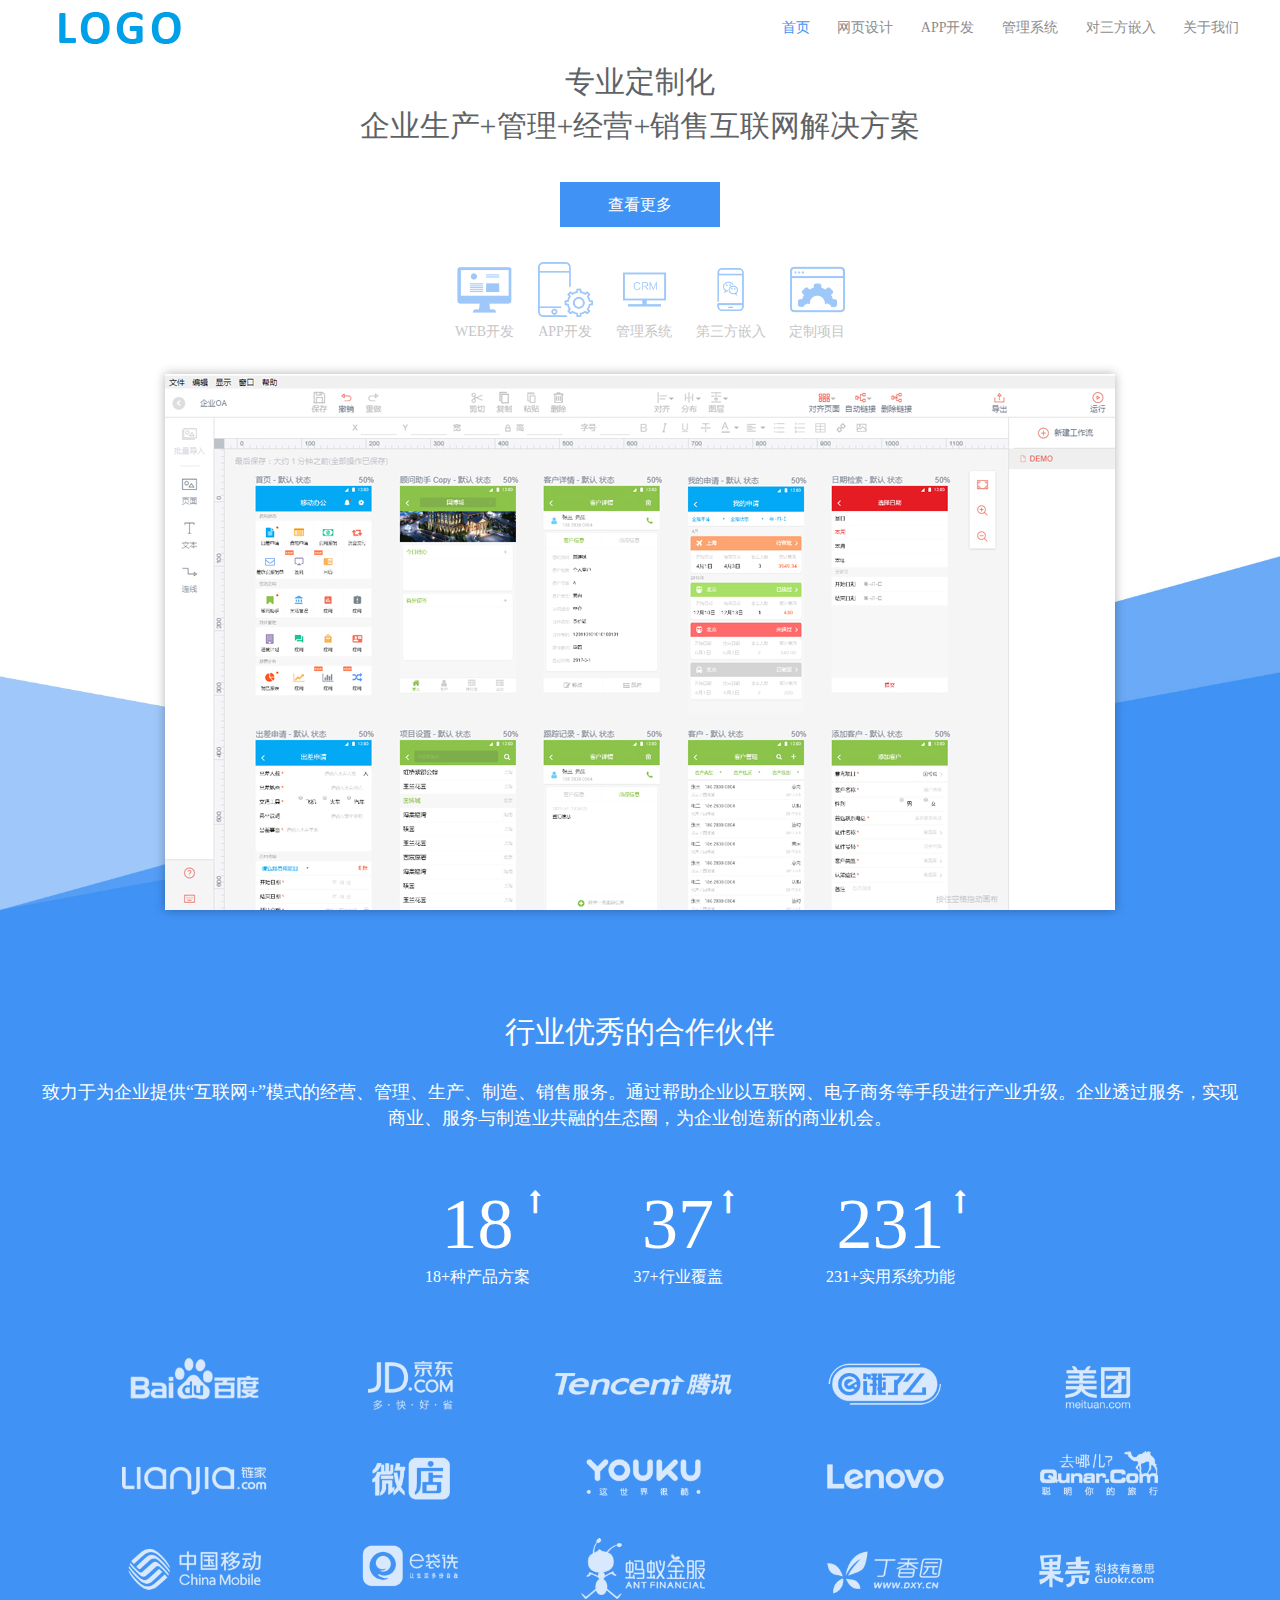
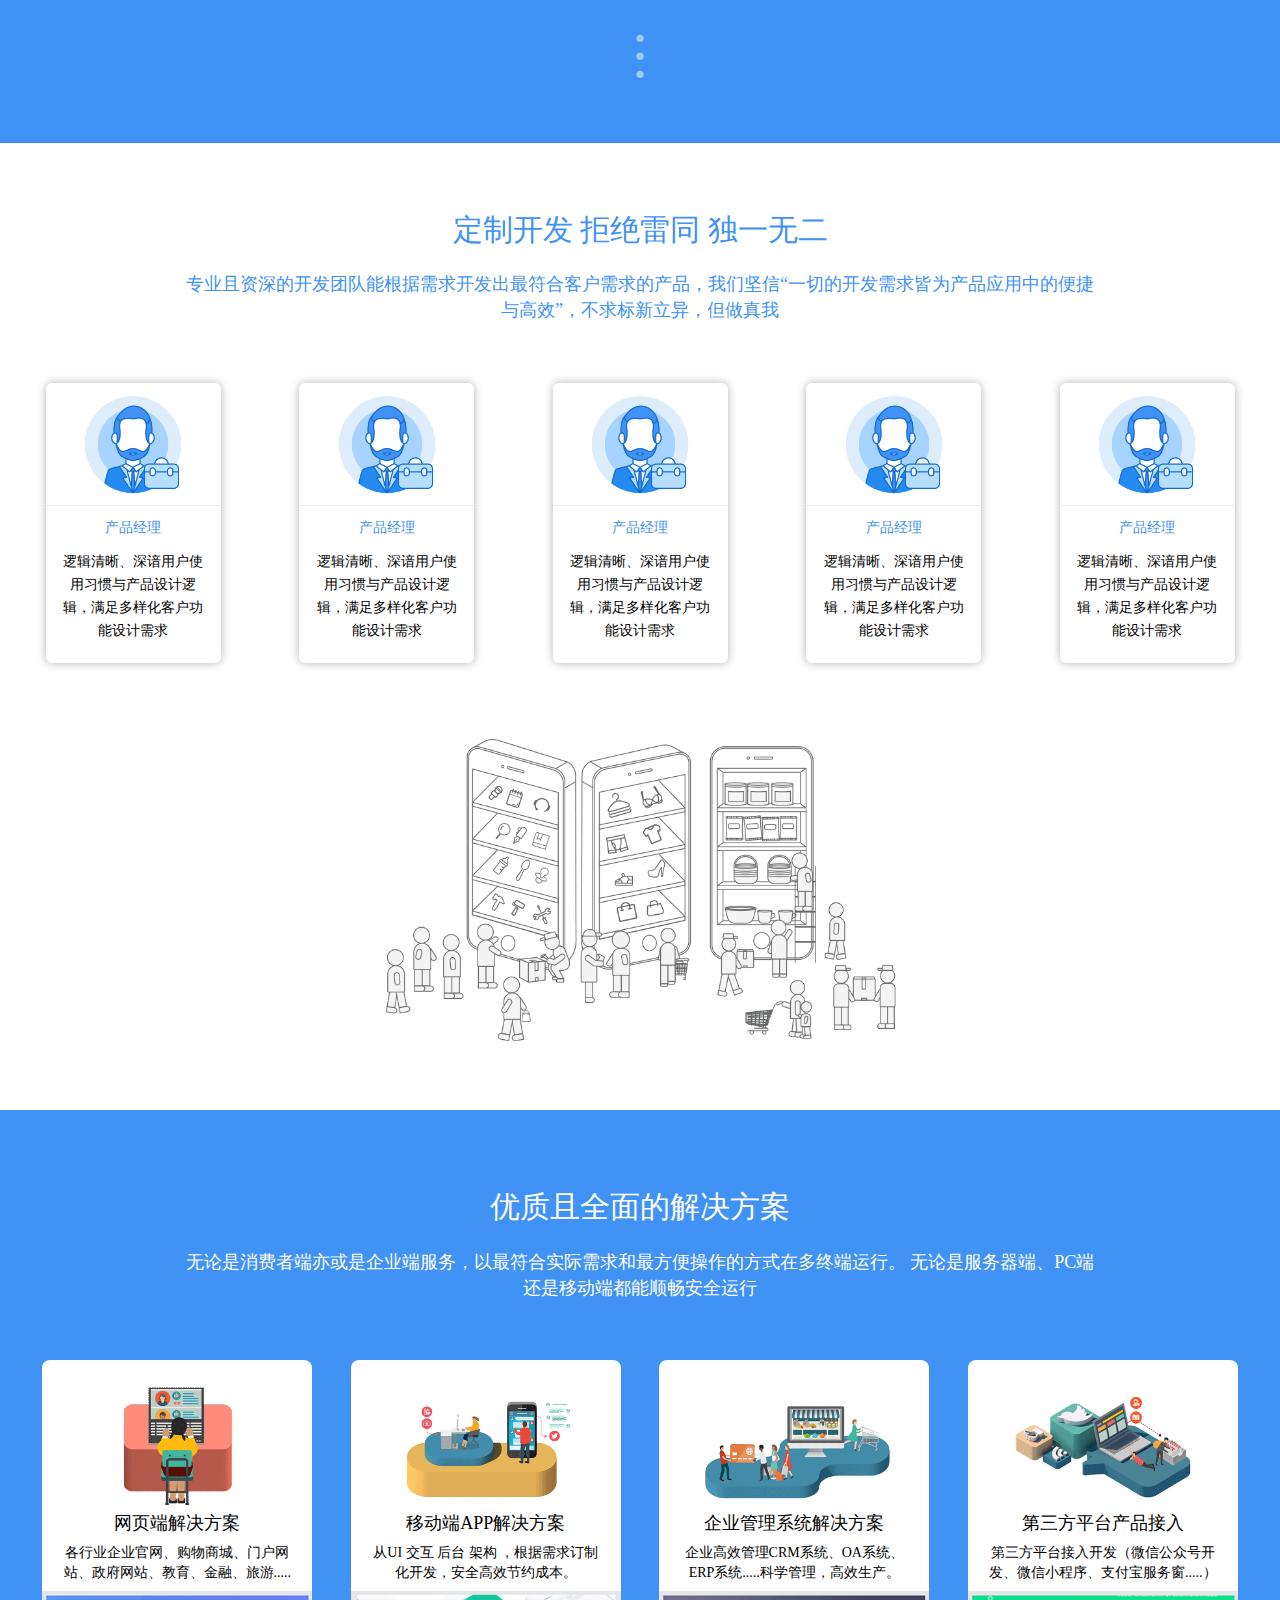
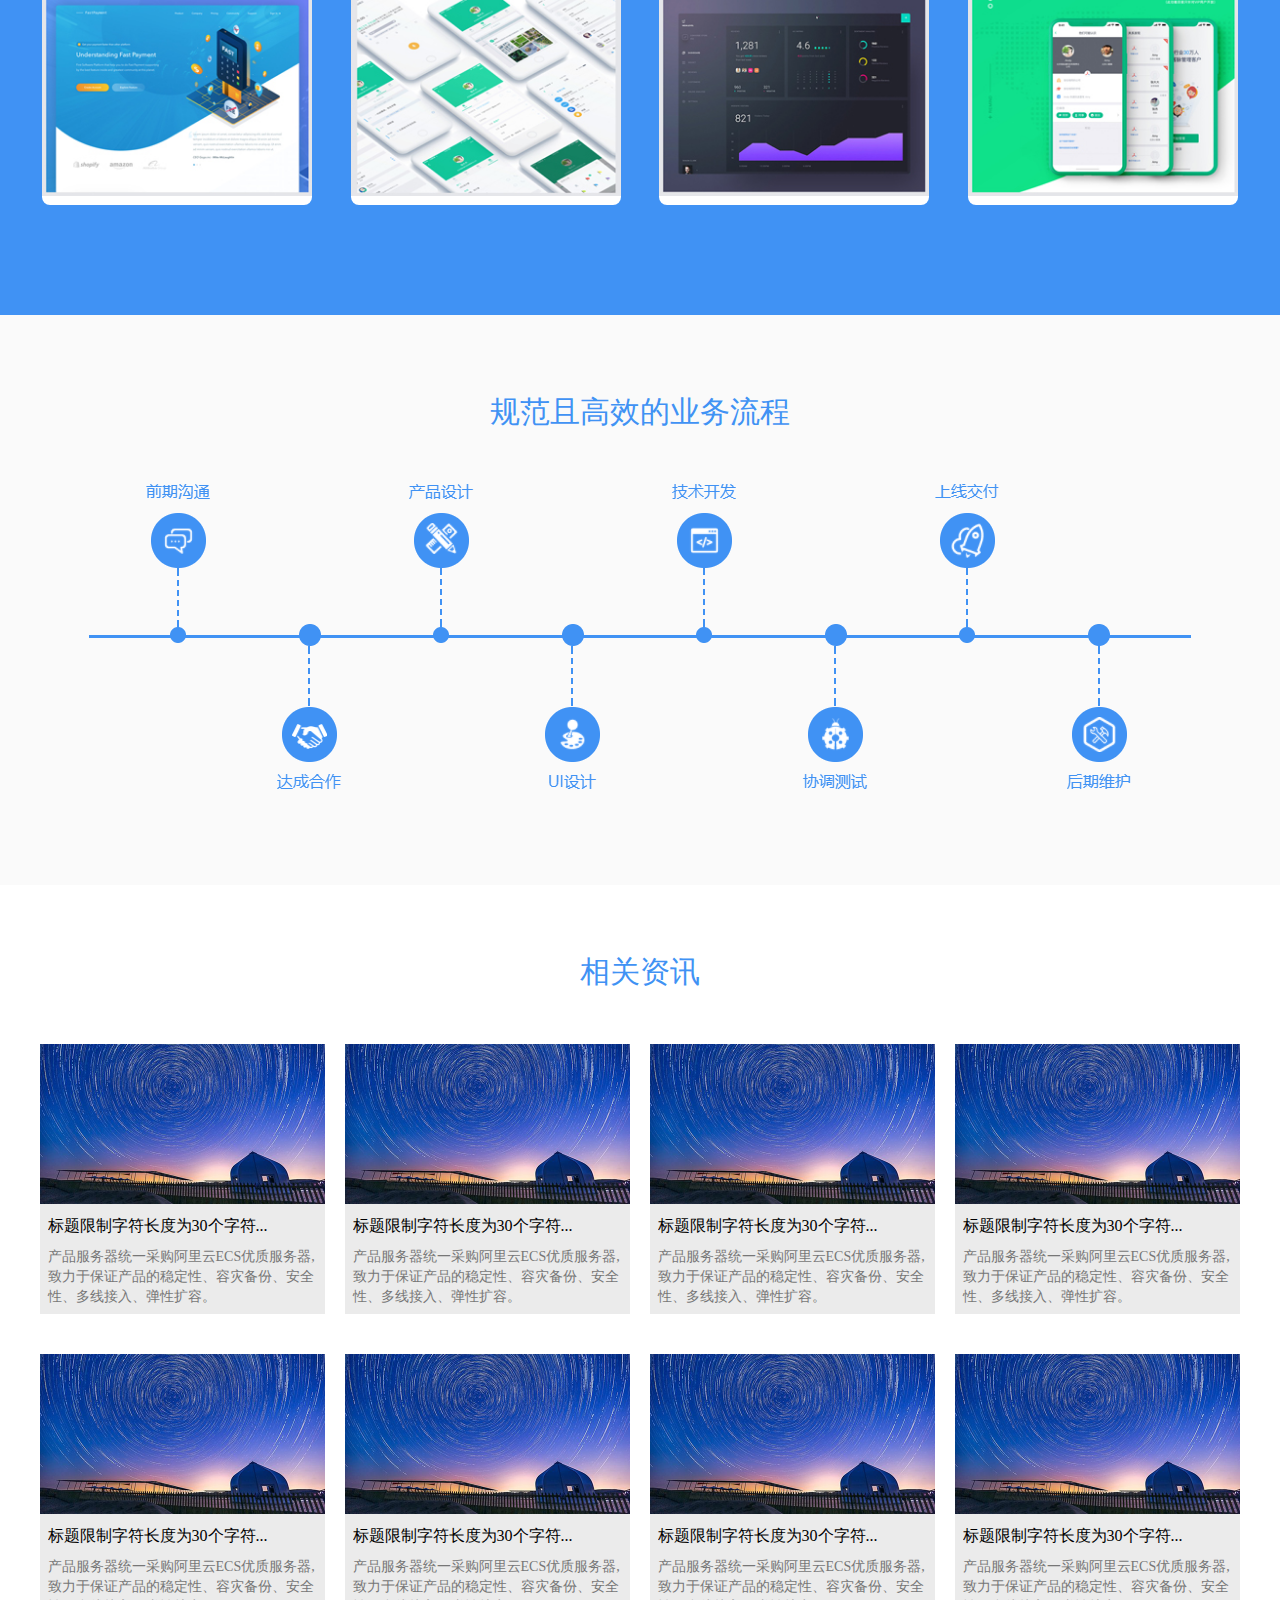
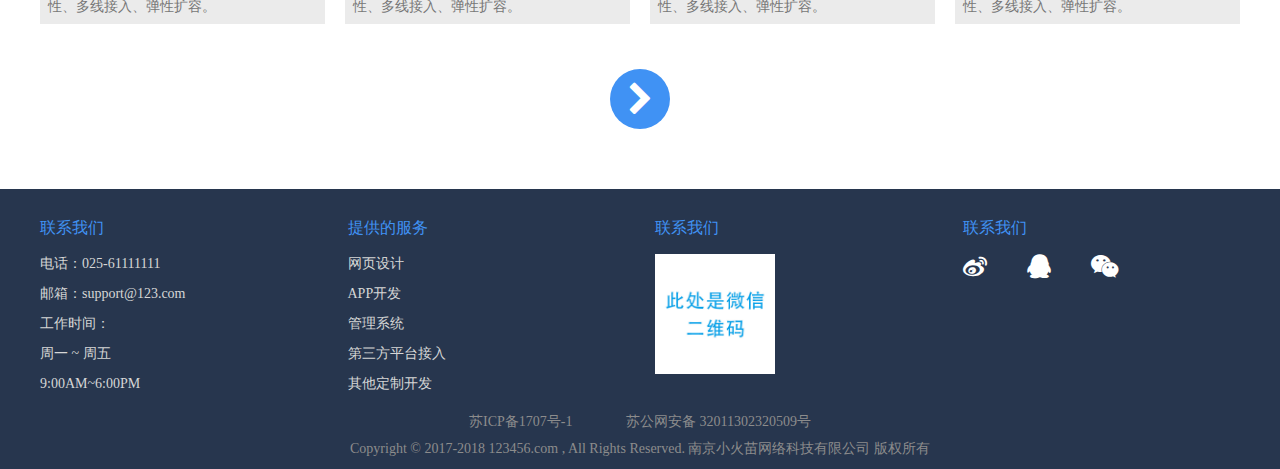
<file: html/index.html>
<!DOCTYPE html>
<html>

	<head>
		<meta charset="UTF-8">
		<title>Document</title>
		<link rel="stylesheet" type="text/css" href="../css/bootstrap.min.css">
		<link rel="stylesheet" type="text/css" href="../font/font-awesome-4.7.0/css/font-awesome.min.css">
		<link rel="stylesheet" type="text/css" href="../css/common.css">
		<link rel="stylesheet" type="text/css" href="../css/style.css">
	</head>

	<body>
		<div class='page index_page'>
			<!-- header -->
			<header class='page_header'>
				<div class='header_content'>
					<div class='logo'>
						<img src="../img/logo.png" alt="">
					</div>
					<nav class="navbar">
						<ul>
							<li class='active'>
								<a href="#">首页</a>
							</li>
							<li>
								<a href="#">网页设计</a>
							</li>
							<li>
								<a href="#">APP开发</a>
							</li>
							<li>
								<a href="#">管理系统</a>
							</li>
							<li>
								<a href="#">对三方嵌入</a>
							</li>
							<li>
								<a href="#">关于我们</a>
							</li>
						</ul>
					</nav>
				</div>
			</header>
			<!-- content -->
			<div class='body_content'>
				<!-- part1 -->
				<div class='part part1'>
					<div class='part_inner'>
						<p>专业定制化</p>
						<p>企业生产+管理+经营+销售互联网解决方案</p>
						<p class='see_more'>
							<a href="http://wpa.qq.com/msgrd?v=3&uin=990786267&site=qq&menu=yes">
								<button class='ani_scale'>查看更多</button>
							</a>
						</p>
					</div>
				</div>
				<!-- part2 -->
				<div class='part part2'>
					<div class='part_inner'>
						<div class='item'>
							<a href="">
								<img src="../img/index/1.png" alt="">
								<p>WEB开发</p>
							</a>
						</div>
						<div class='item'>
							<a href="">
								<img src="../img/index/2.png" alt="">
								<p>APP开发</p>
							</a>
						</div>
						<div class='item'>
							<a href="">
								<img src="../img/index/3.png" alt="">
								<p>管理系统</p>
							</a>
						</div>
						<div class='item'>
							<a href="">
								<img src="../img/index/4.png" alt="">
								<p>第三方嵌入</p>
							</a>
						</div>
						<div class='item'>
							<a href="">
								<img src="../img/index/5.png" alt="">
								<p>定制项目</p>
							</a>
						</div>
					</div>
				</div>
				<!-- part3 -->
				<div class='part part3 align_center'>
					<div class='part_inner'>
						<img class='box_shadow' src="../img/index/6.jpg" alt="">
					</div>
				</div>
				<!-- part4 -->
				<div class='part part4'>
					<div class='part_inner'>
						<p class='p1'>行业优秀的合作伙伴</p>
						<p class='p2'>致力于为企业提供“互联网+”模式的经营、管理、生产、制造、销售服务。通过帮助企业以互联网、电子商务等手段进行产业升级。企业透过服务，实现商业、服务与制造业共融的生态圈，为企业创造新的商业机会。</p>
					</div>
				</div>
				<!-- part5 -->
				<div class='part part5'>
					<div class='part_inner'>
						<div class='item'>
							<p class='p1'>18</p>
							<p class='p2'>18+种产品方案</p>
							<i class='fa fa-long-arrow-up'></i>
						</div>
						<div class='item'>
							<p class='p1'>37</p>
							<p class='p2'>37+行业覆盖</p>
							<i class='fa fa-long-arrow-up'></i>
						</div>
						<div class='item'>
							<p class='p1'>231</p>
							<p class='p2'>231+实用系统功能</p>
							<i class='fa fa-long-arrow-up'></i>
						</div>
					</div>
				</div>
				<!-- part6 -->
				<div class='part part6'>
					<div class='part_inner align_center'>
						<img src="../img/index/7.png" alt="">
						<div class='point_list'>
							<p>·</p>
							<p>·</p>
							<p>·</p>
						</div>
					</div>
				</div>
				<!-- part7 -->
				<div class='part part7'>
					<div class='part_inner'>
						<p class='p1'>定制开发 拒绝雷同 独一无二</p>
						<p class='p2'>专业且资深的开发团队能根据需求开发出最符合客户需求的产品，我们坚信“一切的开发需求皆为产品应用中的便捷与高效”，不求标新立异，但做真我</p>
						<div class='list'>
							<div class='item box_shadow'>
								<img src="../img/index/8.png" alt="">
								<div class='cut_line'></div>
								<p class='title'>产品经理</p>
								<p class='text'>逻辑清晰、深谙用户使用习惯与产品设计逻辑，满足多样化客户功能设计需求</p>
							</div>
							<div class='item box_shadow'>
								<img src="../img/index/8.png" alt="">
								<div class='cut_line'></div>
								<p class='title'>产品经理</p>
								<p class='text'>逻辑清晰、深谙用户使用习惯与产品设计逻辑，满足多样化客户功能设计需求</p>
							</div>
							<div class='item box_shadow'>
								<img src="../img/index/8.png" alt="">
								<div class='cut_line'></div>
								<p class='title'>产品经理</p>
								<p class='text'>逻辑清晰、深谙用户使用习惯与产品设计逻辑，满足多样化客户功能设计需求</p>
							</div>
							<div class='item box_shadow'>
								<img src="../img/index/8.png" alt="">
								<div class='cut_line'></div>
								<p class='title'>产品经理</p>
								<p class='text'>逻辑清晰、深谙用户使用习惯与产品设计逻辑，满足多样化客户功能设计需求</p>
							</div>
							<div class='item box_shadow'>
								<img src="../img/index/8.png" alt="">
								<div class='cut_line'></div>
								<p class='title'>产品经理</p>
								<p class='text'>逻辑清晰、深谙用户使用习惯与产品设计逻辑，满足多样化客户功能设计需求</p>
							</div>
						</div>
					</div>
				</div>
				<!-- part8 -->
				<div class='part part8'>
					<div class='part_inner align_center'>
						<img src="../img/index/13.png" alt="">
					</div>
				</div>
				<!-- part9 -->
				<div class='part part9'>
					<div class='part_inner align_center'>
						<p class='p1'>优质且全面的解决方案</p>
						<p class='p2'>无论是消费者端亦或是企业端服务，以最符合实际需求和最方便操作的方式在多终端运行。 无论是服务器端、PC端还是移动端都能顺畅安全运行</p>
						<div class='list'>
							<div class='item'>
								<div class='img'>
									<img style='margin-top: 20px' width='135' height='130' src="../img/index/gif/1.gif" alt="">
								</div>
								<p class='title'>网页端解决方案</p>
								<p class='desc'>各行业企业官网、购物商城、门户网站、政府网站、教育、金融、旅游.....</p>
								<img class='new_img' src="../img/index/14.jpg" alt="">
							</div>
							<div class='item'>
								<div class='img'>
									<img style='margin-top: 40px' width='174' height='100' src="../img/index/gif/2.gif" alt="">
								</div>
								<p class='title'>移动端APP解决方案</p>
								<p class='desc'>从UI 交互 后台 架构 ，根据需求订制化开发，安全高效节约成本。</p>
								<img class='new_img' src="../img/index/15.jpg" alt="">
							</div>
							<div class='item'>
								<div class='img'>
									<img style='margin-top: 40px' width='203' height='100' src="../img/index/gif/3.gif" alt="">
								</div>
								<p class='title'>企业管理系统解决方案</p>
								<p class='desc'>企业高效管理CRM系统、OA系统、ERP系统.....科学管理，高效生产。</p>
								<img class='new_img' src="../img/index/16.jpg" alt="">
							</div>
							<div class='item'>
								<div class='img'>
									<img style='margin-top: 30px' width='188' height='110' src="../img/index/gif/4.gif" alt="">
								</div>
								<p class='title'>第三方平台产品接入</p>
								<p class='desc'>第三方平台接入开发（微信公众号开发、微信小程序、支付宝服务窗.....）</p>
								<img class='new_img' src="../img/index/17.jpg" alt="">
							</div>
						</div>
					</div>
				</div>

				<!-- part10 -->
				<div class='part part10'>
					<div class='part_inner align_center'>
						<p>规范且高效的业务流程</p>
						<img src="../img/index/23.png" alt="">
					</div>
				</div>

				<!-- part11 -->
				<div class='part part11'>
					<div class='part_inner align_center'>
						<p class='p1'>相关资讯</p>
						<div class='list clx'>
							<div class='item'>
								<img src="../img/index/news1.png" alt="">
								<p class='text_ellipsis title'>标题限制字符长度为30个字符...</p>
								<p class='desc'>产品服务器统一采购阿里云ECS优质服务器,致力于保证产品的稳定性、容灾备份、安全性、多线接入、弹性扩容。</p>
							</div>
							<div class='item'>
								<img src="../img/index/news1.png" alt="">
								<p class='text_ellipsis title'>标题限制字符长度为30个字符...</p>
								<p class='desc'>产品服务器统一采购阿里云ECS优质服务器,致力于保证产品的稳定性、容灾备份、安全性、多线接入、弹性扩容。</p>
							</div>
							<div class='item'>
								<img src="../img/index/news1.png" alt="">
								<p class='text_ellipsis title'>标题限制字符长度为30个字符...</p>
								<p class='desc'>产品服务器统一采购阿里云ECS优质服务器,致力于保证产品的稳定性、容灾备份、安全性、多线接入、弹性扩容。</p>
							</div>
							<div class='item'>
								<img src="../img/index/news1.png" alt="">
								<p class='text_ellipsis title'>标题限制字符长度为30个字符...</p>
								<p class='desc'>产品服务器统一采购阿里云ECS优质服务器,致力于保证产品的稳定性、容灾备份、安全性、多线接入、弹性扩容。</p>
							</div>
							<div class='item'>
								<img src="../img/index/news1.png" alt="">
								<p class='text_ellipsis title'>标题限制字符长度为30个字符...</p>
								<p class='desc'>产品服务器统一采购阿里云ECS优质服务器,致力于保证产品的稳定性、容灾备份、安全性、多线接入、弹性扩容。</p>
							</div>
							<div class='item'>
								<img src="../img/index/news1.png" alt="">
								<p class='text_ellipsis title'>标题限制字符长度为30个字符...</p>
								<p class='desc'>产品服务器统一采购阿里云ECS优质服务器,致力于保证产品的稳定性、容灾备份、安全性、多线接入、弹性扩容。</p>
							</div>
							<div class='item'>
								<img src="../img/index/news1.png" alt="">
								<p class='text_ellipsis title'>标题限制字符长度为30个字符...</p>
								<p class='desc'>产品服务器统一采购阿里云ECS优质服务器,致力于保证产品的稳定性、容灾备份、安全性、多线接入、弹性扩容。</p>
							</div>
							<div class='item'>
								<img src="../img/index/news1.png" alt="">
								<p class='text_ellipsis title'>标题限制字符长度为30个字符...</p>
								<p class='desc'>产品服务器统一采购阿里云ECS优质服务器,致力于保证产品的稳定性、容灾备份、安全性、多线接入、弹性扩容。</p>
							</div>
						</div>
					</div>
				</div>

				<!-- part12 -->
				<div class='part part12'>
					<div class='part_inner align_center'>
						<a class='ani_scale' href="">
							<i class='fa fa-chevron-right' style='font-size: 35px;'></i>
						</a>
					</div>
				</div>
			</div>
			<!-- footer -->
			<footer>
				<div class='footer_content'>
					<div class='row'>
						<div class='col-xs-3 footer_item'>
							<p class='footer_title'>联系我们</p>
							<div class='footer_text_box'>
								<p>电话：025-61111111</p>
								<p>邮箱：support@123.com</p>
								<p>工作时间：</p>
								<p>周一 ~ 周五</p>
								<p>9:00AM~6:00PM</p>
							</div>
						</div>
						<div class='col-xs-3 footer_item'>
							<p class='footer_title'>提供的服务</p>
							<div class='footer_text_box'>
								<p>网页设计</p>
								<p>APP开发</p>
								<p>管理系统</p>
								<p>第三方平台接入</p>
								<p>其他定制开发</p>
							</div>
						</div>
						<div class='col-xs-3 footer_item'>
							<p class='footer_title'>联系我们</p>
							<div class='footer_text_box'>
								<img class='weixin_code' src="../img/test1.jpeg" alt="">
							</div>
						</div>
						<div class='col-xs-3 footer_item'>
							<p class='footer_title'>联系我们</p>
							<div class='footer_text_box'>
								<div class='share_icon'>
									<a href="">
										<i class='fa fa-weibo'></i>
									</a>
								</div>
								<div class='share_icon'>
									<a href="">
										<i class='fa fa-qq'></i>
									</a>
								</div>
								<div class='share_icon'>
									<a href="">
										<i class='fa fa-weixin'></i>
									</a>
								</div>
							</div>
						</div>
					</div>
					<p class='align_center' style='margin-top: 10px;'>
						<a href="http://www.miitbeian.gov.cn/">苏ICP备1707号-1</a>
						<a href="http://www.beian.gov.cn/portal/registerSystemInfo?recordcode=320115566789" style='margin-left: 50px;'>苏公网安备 32011302320509号</a>
					</p>
					<p class='align_center' style='margin-top: 10px;'>Copyright © 2017-2018 123456.com , All Rights Reserved. 南京小火苗网络科技有限公司 版权所有</p>
				</div>
			</footer>
		</div>
	</body>

</html>
</file>
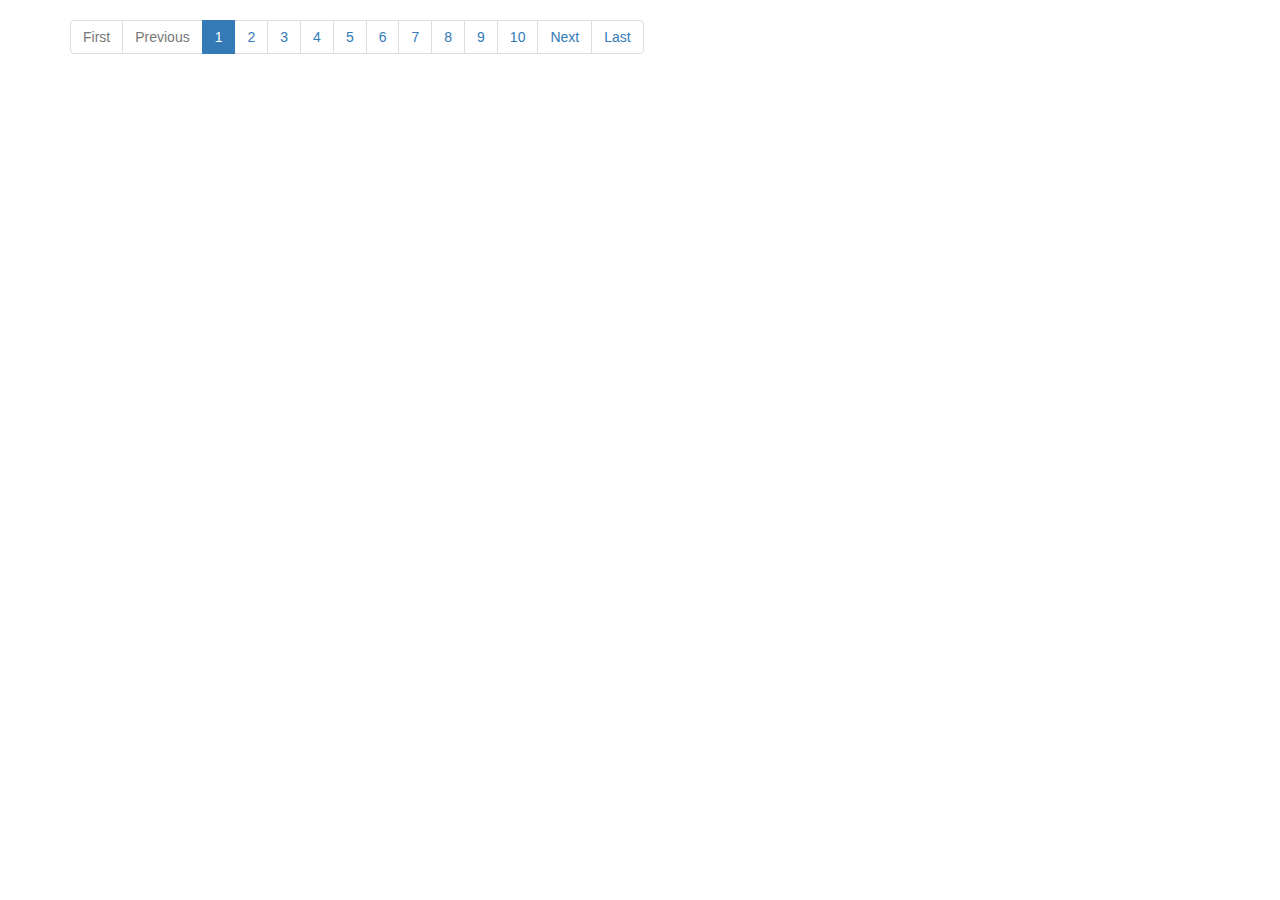
<file: js/esimakin-twbs-pagination-9b6d211/examples/index.html>
<!DOCTYPE html>
<html lang="en">
<head>
    <meta charset="UTF-8">
    <title>jQuery Pagination plugin</title>
    <link href="//netdna.bootstrapcdn.com/bootstrap/3.3.7/css/bootstrap.min.css" rel="stylesheet">
    <script src="//code.jquery.com/jquery-2.0.3.min.js" type="text/javascript"></script>
    <script src="//netdna.bootstrapcdn.com/bootstrap/3.0.3/js/bootstrap.min.js"></script>
    <script src="../jquery.twbsPagination.js" type="text/javascript"></script>
</head>
<body>
<div class="container">
    <nav aria-label="Page navigation">
        <ul class="pagination" id="pagination"></ul>
    </nav>
</div>
<script type="text/javascript">
    $(function () {
        window.pagObj = $('#pagination').twbsPagination({
            totalPages: 35,
            visiblePages: 10,
            onPageClick: function (event, page) {
                console.info(page + ' (from options)');
            }
        }).on('page', function (event, page) {
            console.info(page + ' (from event listening)');
        });
    });
</script>
</body>
</html>
</file>
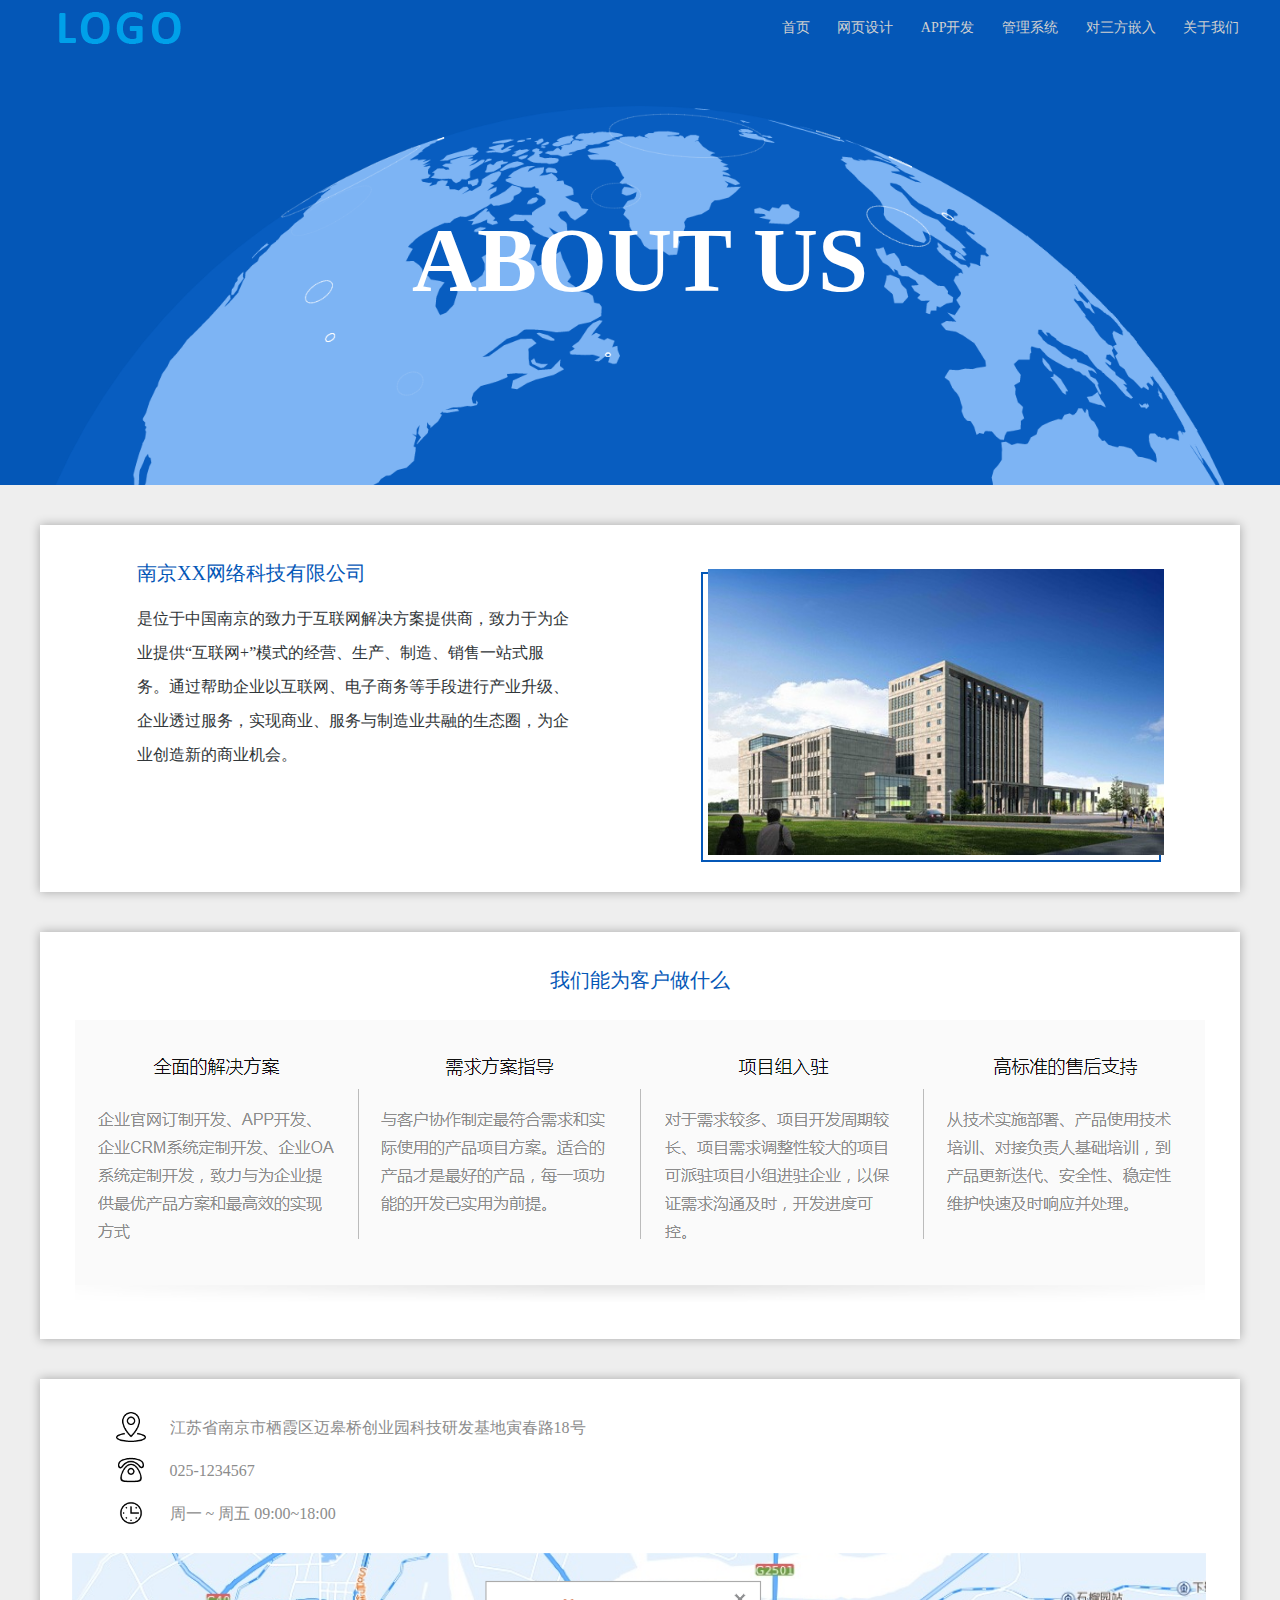
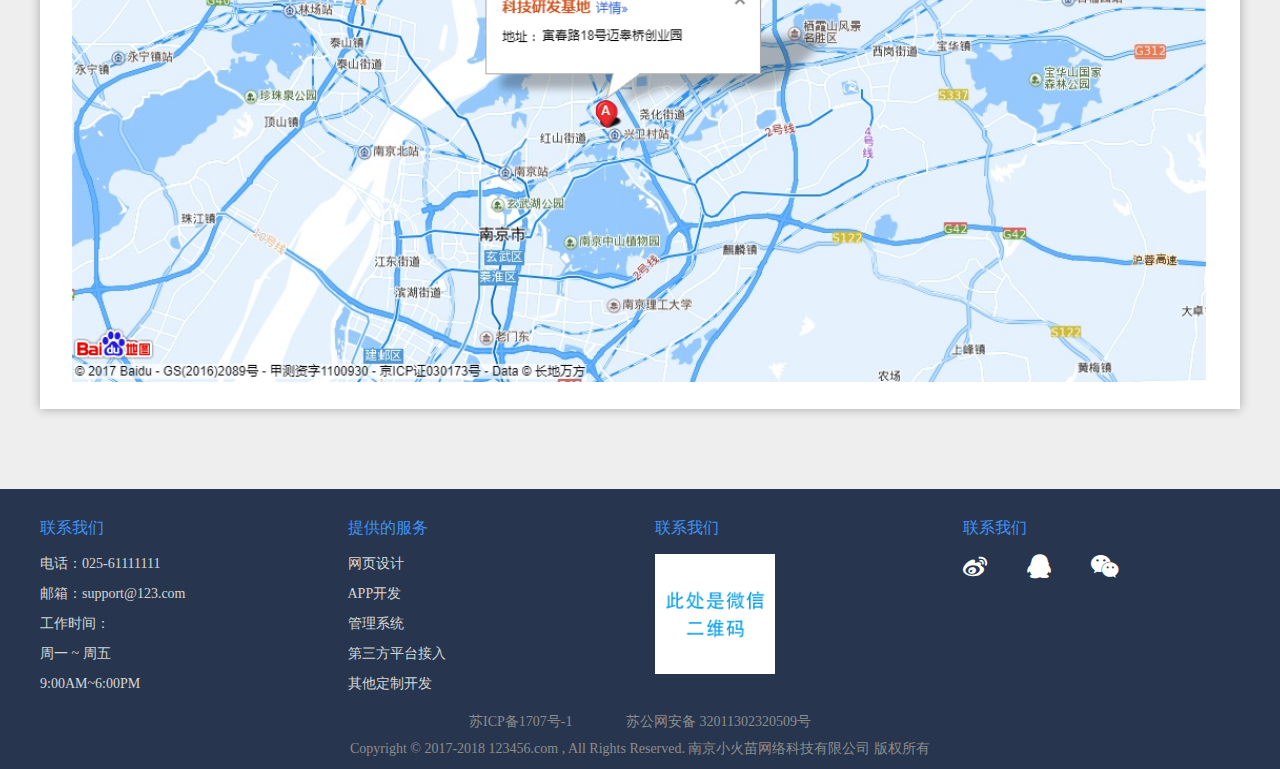
<file: html/about.html>
<!DOCTYPE html>
<html>

	<head>
		<title>关于我们</title>
		<meta charset="UTF-8">
		<link rel="stylesheet" type="text/css" href="../css/bootstrap.min.css">
		<link rel="stylesheet" type="text/css" href="../font/font-awesome-4.7.0/css/font-awesome.min.css">
		<link rel="stylesheet" type="text/css" href="../css/pagination.css">
		<link rel="stylesheet" type="text/css" href="../css/common.css">
		<link rel="stylesheet" type="text/css" href="../css/pagination.rewrite.css">
		<link rel="stylesheet" type="text/css" href="../css/style.css">
	</head>

	<body>
		<div class='page news_page about_page'>
			<!-- header -->
			<header class='page_header'>
				<div class='header_content'>
					<div class='logo'>
						<img src="../img/logo.png" alt="">
					</div>
					<nav class="navbar">
						<ul>
							<li class='active'>
								<a href="#">首页</a>
							</li>
							<li>
								<a href="#">网页设计</a>
							</li>
							<li>
								<a href="#">APP开发</a>
							</li>
							<li>
								<a href="#">管理系统</a>
							</li>
							<li>
								<a href="#">对三方嵌入</a>
							</li>
							<li>
								<a href="#">关于我们</a>
							</li>
						</ul>
					</nav>
				</div>
			</header>
			<div class='banner'>
				<div class='banner_inner'>
					<p>ABOUT US</p>
					<img src="../img/about/1.png" alt="">
				</div>
			</div>
			<!-- content -->
			<div class='body_content'>
				<div class='part part1 box_shadow'>
					<div class='left'>
						<p class='title'>南京XX网络科技有限公司</p>
						<p class='desc'>是位于中国南京的致力于互联网解决方案提供商，致力于为企业提供“互联网+”模式的经营、生产、制造、销售一站式服务。通过帮助企业以互联网、电子商务等手段进行产业升级、企业透过服务，实现商业、服务与制造业共融的生态圈，为企业创造新的商业机会。</p>
					</div>
					<div class='right'>
						<img src="../img/about/2.jpg" alt="">
					</div>
				</div>
				<div class='part part2 box_shadow'>
					<p>我们能为客户做什么</p>
					<img src="../img/about/3.png" alt="">
				</div>
				<div class='part part3 box_shadow'>
					<p class='desc_item'>
						<img src="../img/about/4.png" alt="">
						<span>江苏省南京市栖霞区迈皋桥创业园科技研发基地寅春路18号</span>
					</p>
					<p class='desc_item'>
						<img src="../img/about/5.png" alt="">
						<span>025-1234567</span>
					</p>
					<p class='desc_item'>
						<img src="../img/about/6.png" alt="">
						<span>周一 ~ 周五 09:00~18:00</span>
					</p>

					<div class='location'>
						<img src="../img/about/7.png" alt="">
					</div>
					
				</div>
			</div>
			<!-- footer -->
			<footer>
				<div class='footer_content'>
					<div class='row'>
						<div class='col-xs-3 footer_item'>
							<p class='footer_title'>联系我们</p>
							<div class='footer_text_box'>
								<p>电话：025-61111111</p>
								<p>邮箱：support@123.com</p>
								<p>工作时间：</p>
								<p>周一 ~ 周五</p>
								<p>9:00AM~6:00PM</p>
							</div>
						</div>
						<div class='col-xs-3 footer_item'>
							<p class='footer_title'>提供的服务</p>
							<div class='footer_text_box'>
								<p>网页设计</p>
								<p>APP开发</p>
								<p>管理系统</p>
								<p>第三方平台接入</p>
								<p>其他定制开发</p>
							</div>
						</div>
						<div class='col-xs-3 footer_item'>
							<p class='footer_title'>联系我们</p>
							<div class='footer_text_box'>
								<img class='weixin_code' src="../img/test1.jpeg" alt="">
							</div>
						</div>
						<div class='col-xs-3 footer_item'>
							<p class='footer_title'>联系我们</p>
							<div class='footer_text_box'>
								<div class='share_icon'>
									<a href="">
										<i class='fa fa-weibo'></i>
									</a>
								</div>
								<div class='share_icon'>
									<a href="">
										<i class='fa fa-qq'></i>
									</a>
								</div>
								<div class='share_icon'>
									<a href="">
										<i class='fa fa-weixin'></i>
									</a>
								</div>
							</div>
						</div>
					</div>
					<p class='align_center' style='margin-top: 10px;'>
						<a href="">苏ICP备1707号-1</a>
						<a href="" style='margin-left: 50px;'>苏公网安备 32011302320509号</a>
					</p>
					<p class='align_center' style='margin-top: 10px;'>Copyright © 2017-2018 123456.com , All Rights Reserved. 南京小火苗网络科技有限公司 版权所有</p>
				</div>
			</footer>
		</div>
	</body>
	<script src="../js/jquery-3.2.1.min.js"></script>
	<script src="../js/jquery.twbsPagination.min.js"></script>
	<script type="text/javascript">
	$('#pagination').twbsPagination({
		first: '',
		last: '',
		prev: '',
		next: '',
		totalPages: 35,
		visiblePages: 7,
		startPage: 3,
		onPageClick: function(evt, page) {
			console.log('当前点击页码为：' + page + '页；');
		}
	});
	</script>

</html>
</file>
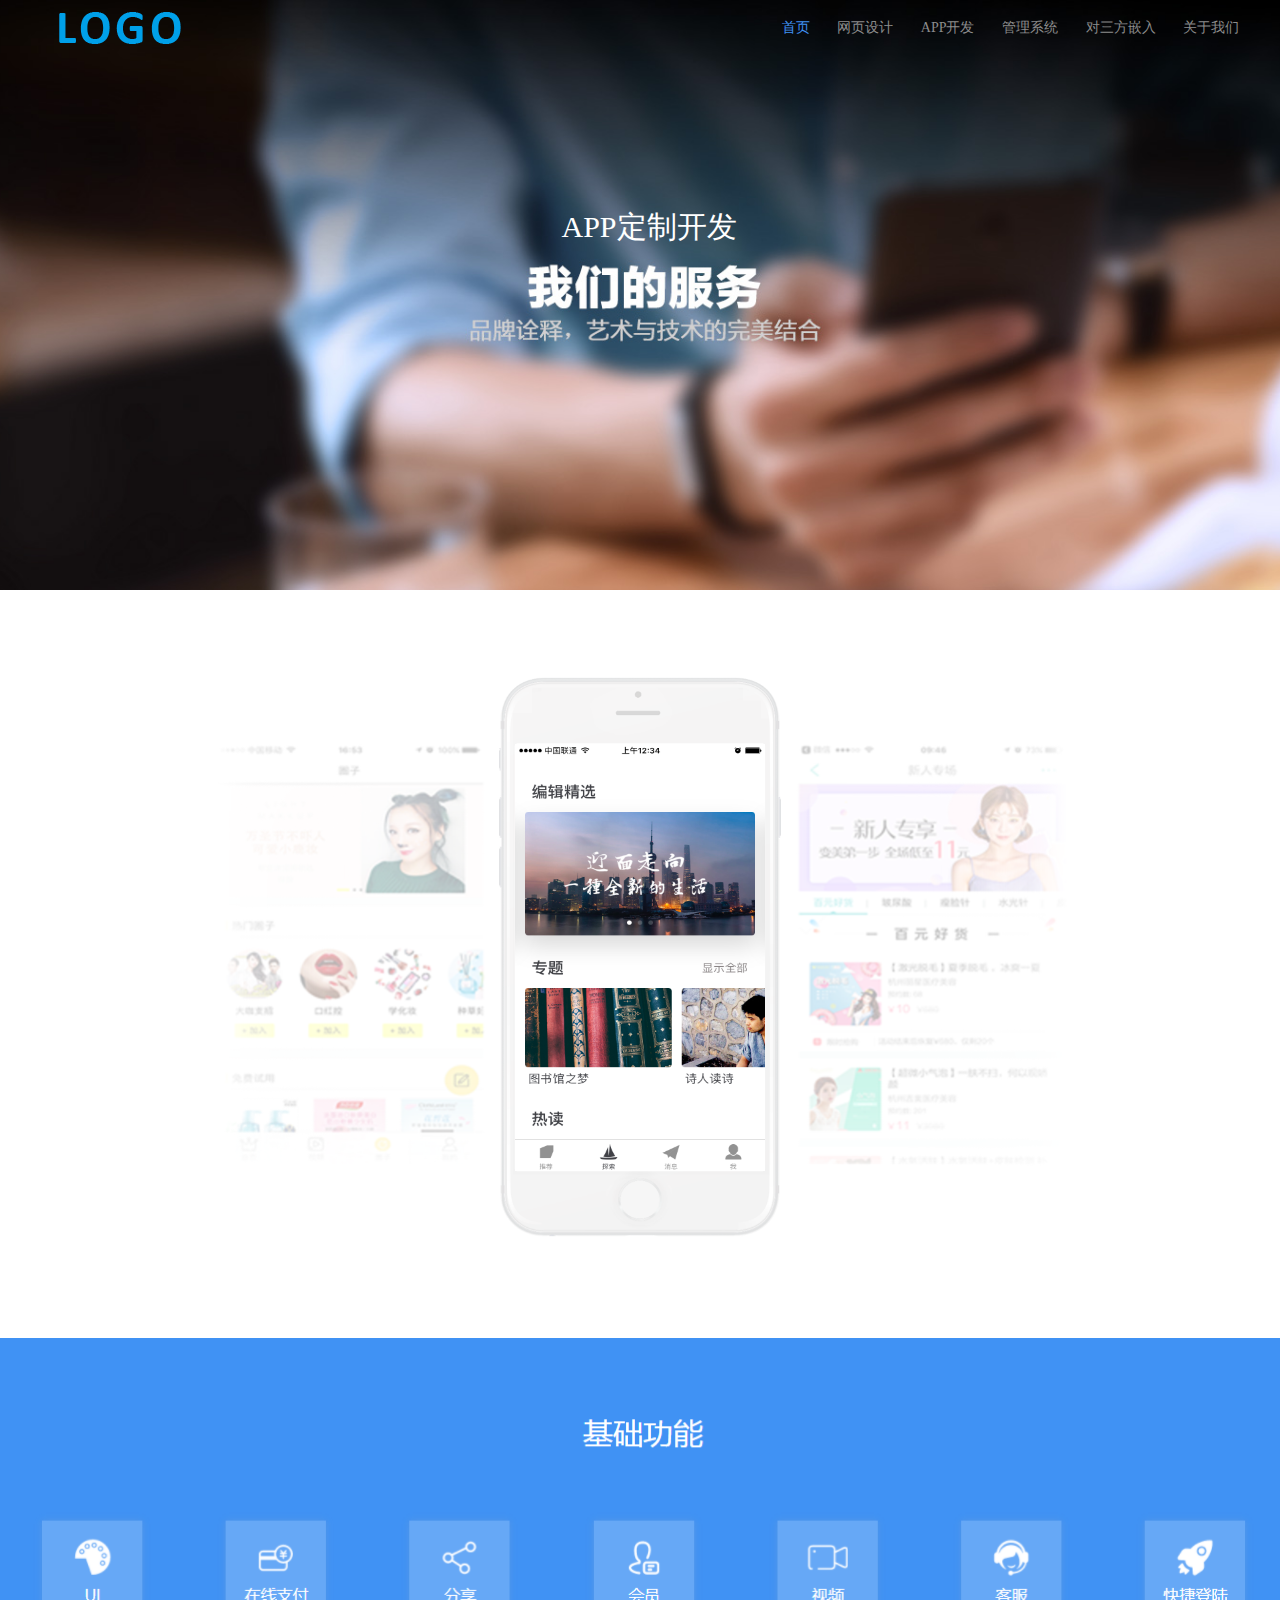
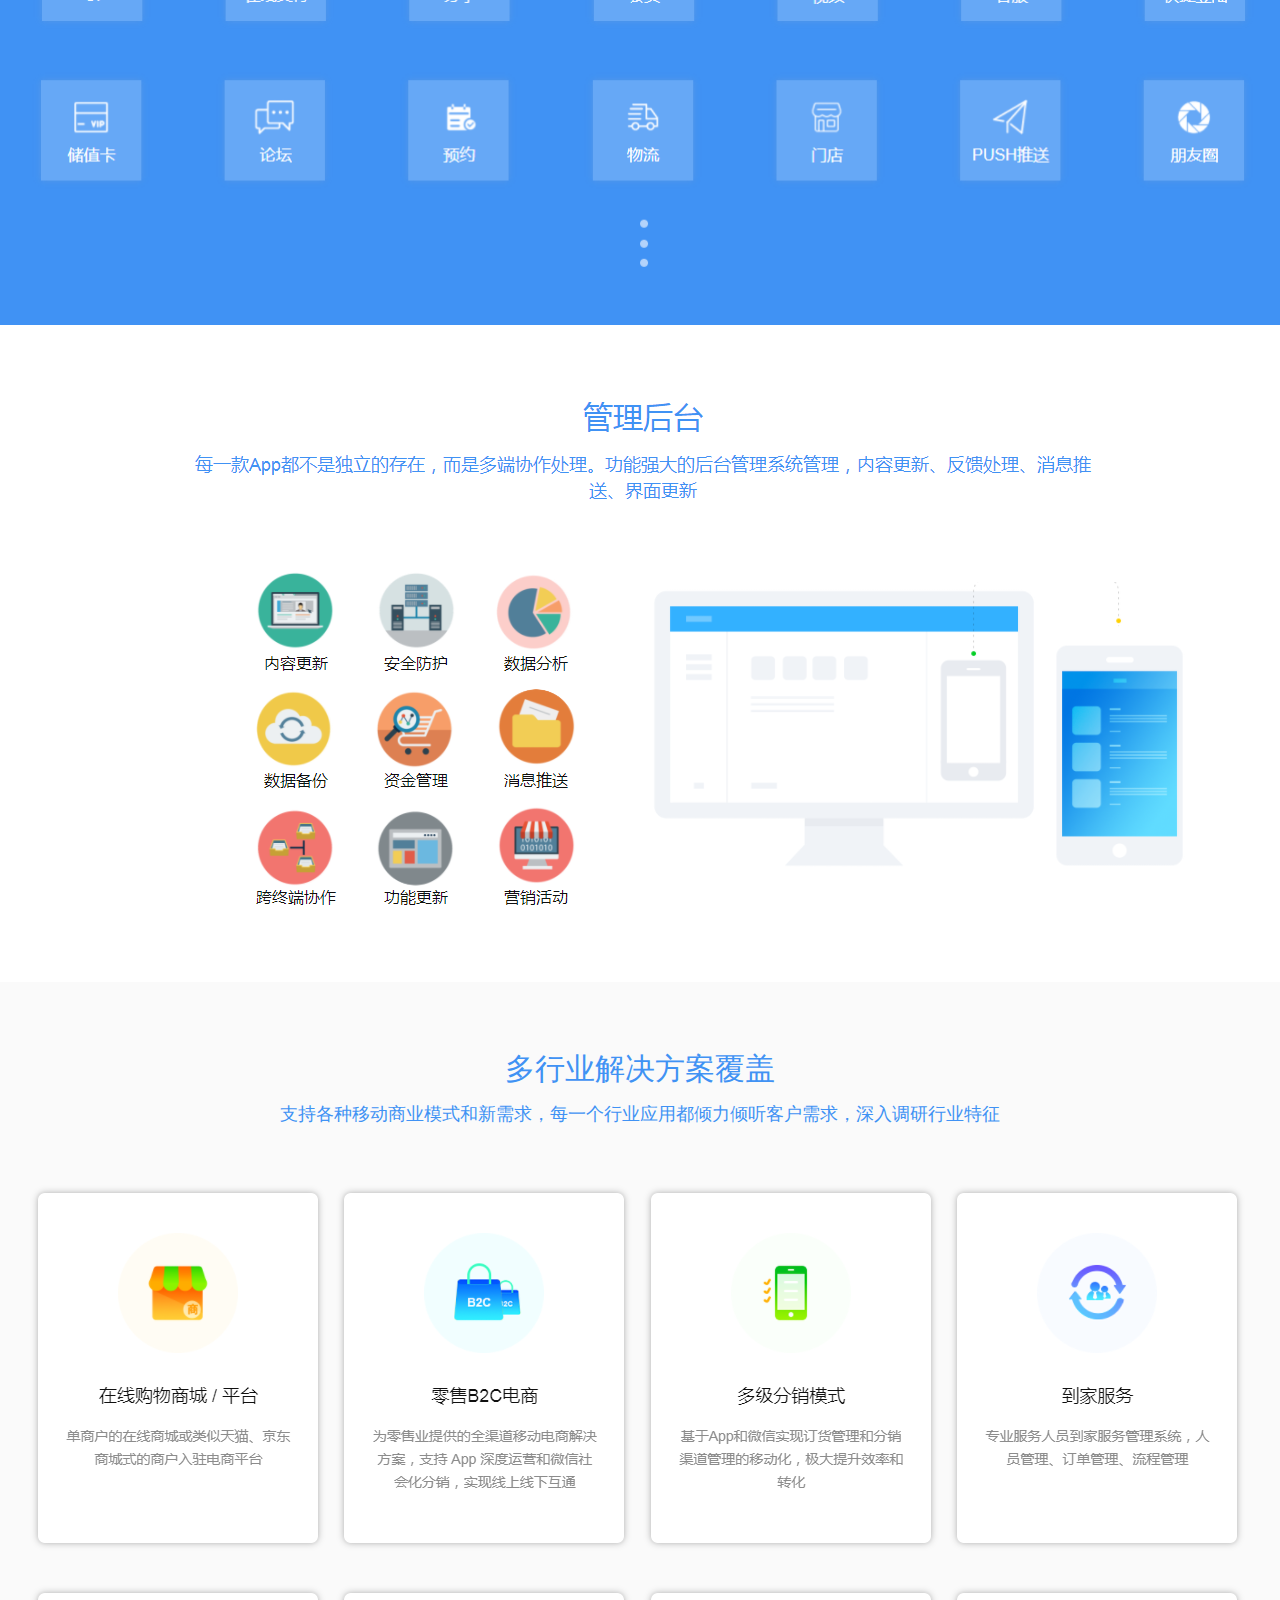
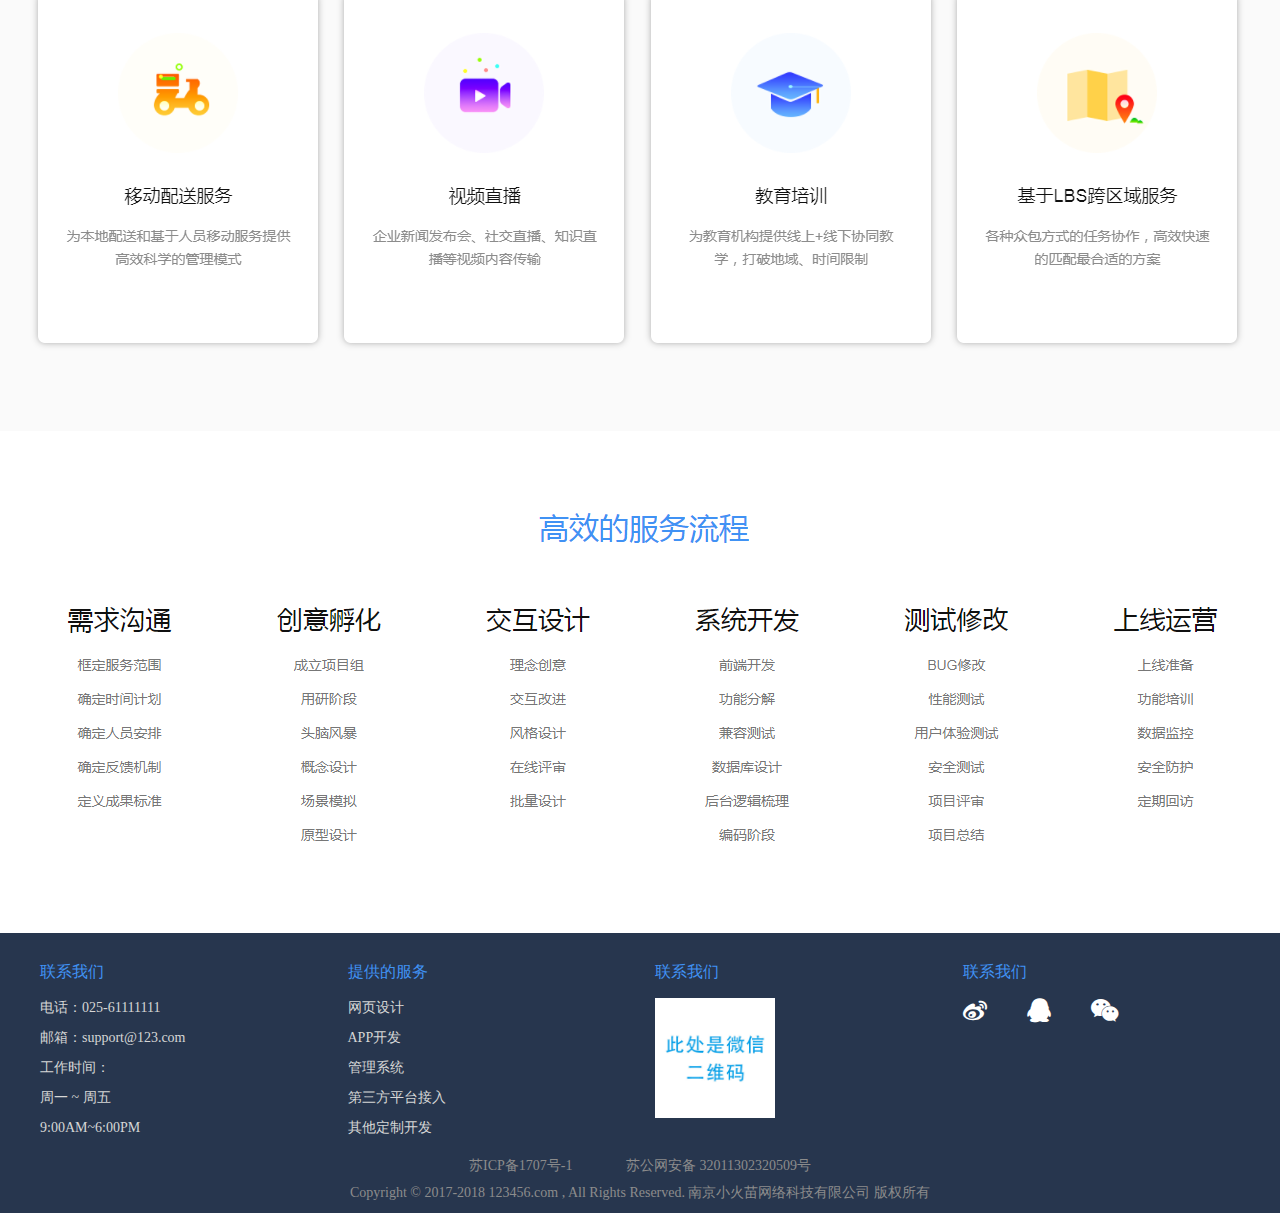
<file: html/app_dev.html>
<!DOCTYPE html>
<html>

	<head>
		<meta charset="UTF-8">
		<title>app开发</title>
		<link rel="stylesheet" type="text/css" href="../css/bootstrap.min.css">
		<link rel="stylesheet" type="text/css" href="../font/font-awesome-4.7.0/css/font-awesome.min.css">
		<link rel="stylesheet" type="text/css" href="../css/swiper.min.css">
		<link rel="stylesheet" type="text/css" href="../css/common.css">
		<link rel="stylesheet" type="text/css" href="../css/style.css">
	</head>

	<body>
		<div class='page appdev_page'>
			<!-- header -->
			<header class='page_header'>
				<div class='header_content'>
					<div class='logo'>
						<img src="../img/logo.png" alt="">
					</div>
					<nav class="navbar">
						<ul>
							<li class='active'>
								<a href="#">首页</a>
							</li>
							<li>
								<a href="#">网页设计</a>
							</li>
							<li>
								<a href="#">APP开发</a>
							</li>
							<li>
								<a href="#">管理系统</a>
							</li>
							<li>
								<a href="#">对三方嵌入</a>
							</li>
							<li>
								<a href="#">关于我们</a>
							</li>
						</ul>
					</nav>
				</div>
			</header>
			<!-- content -->
			<div class='body_content'>
				<div class='part1'>
					<p>APP定制开发</p>
				</div>
				<div class='part2'>
					<div class='phone'>
						<!-- 278 * 489 -->
						<div class="swiper-container">
							<div class="swiper-wrapper">
								<div class="swiper-slide">
									<img src="../img/app_dev/swiper/1.png" alt="">
								</div>
								<div class="swiper-slide">
									<img src="../img/app_dev/swiper/2.jpg" alt="">
								</div>
								<div class="swiper-slide">
									<img src="../img/app_dev/swiper/3.jpg" alt="">
								</div>
								<div class="swiper-slide">
									<img src="../img/app_dev/swiper/4.jpg" alt="">
								</div>
								<div class="swiper-slide">
									<img src="../img/app_dev/swiper/5.jpg" alt="">
								</div>
								<div class="swiper-slide">
									<img src="../img/app_dev/swiper/6.png" alt="">
								</div>
								<div class="swiper-slide">
									<img src="../img/app_dev/swiper/7.jpg" alt="">
								</div>
								<div class="swiper-slide">
									<img src="../img/app_dev/swiper/8.jpg" alt="">
								</div>
							</div>
						</div>
					</div>
				</div>
				<div class='part3'></div>
				<div class='part4'></div>
				<div class='part5'>
					<p class='p1'>多行业解决方案覆盖</p>
					<p class='p2'>支持各种移动商业模式和新需求，每一个行业应用都倾力倾听客户需求，深入调研行业特征</p>
				</div>
				<div class='part6'></div>
				<div style='background-color: #FAFAFA;height: 70px;'></div>
				<div class='part7'></div>
			</div>
			<!-- footer -->
			<footer>
				<div class='footer_content'>
					<div class='row'>
						<div class='col-xs-3 footer_item'>
							<p class='footer_title'>联系我们</p>
							<div class='footer_text_box'>
								<p>电话：025-61111111</p>
								<p>邮箱：support@123.com</p>
								<p>工作时间：</p>
								<p>周一 ~ 周五</p>
								<p>9:00AM~6:00PM</p>
							</div>
						</div>
						<div class='col-xs-3 footer_item'>
							<p class='footer_title'>提供的服务</p>
							<div class='footer_text_box'>
								<p>网页设计</p>
								<p>APP开发</p>
								<p>管理系统</p>
								<p>第三方平台接入</p>
								<p>其他定制开发</p>
							</div>
						</div>
						<div class='col-xs-3 footer_item'>
							<p class='footer_title'>联系我们</p>
							<div class='footer_text_box'>
								<img class='weixin_code' src="../img/test1.jpeg" alt="">
							</div>
						</div>
						<div class='col-xs-3 footer_item'>
							<p class='footer_title'>联系我们</p>
							<div class='footer_text_box'>
								<div class='share_icon'>
									<a href="">
										<i class='fa fa-weibo'></i>
									</a>
								</div>
								<div class='share_icon'>
									<a href="">
										<i class='fa fa-qq'></i>
									</a>
								</div>
								<div class='share_icon'>
									<a href="">
										<i class='fa fa-weixin'></i>
									</a>
								</div>
							</div>
						</div>
					</div>
					<p class='align_center' style='margin-top: 10px;'>
						<a href="http://www.miitbeian.gov.cn/">苏ICP备1707号-1</a>
						<a href="http://www.beian.gov.cn/portal/registerSystemInfo?recordcode=320115566789" style='margin-left: 50px;'>苏公网安备 32011302320509号</a>
					</p>
					<p class='align_center' style='margin-top: 10px;'>Copyright © 2017-2018 123456.com , All Rights Reserved. 南京小火苗网络科技有限公司 版权所有</p>
				</div>
			</footer>
		</div>
	</body>
	<script src="../js/swiper.min.js"></script>
	<script>
	var mySwiper = new Swiper('.swiper-container', {
		direction: 'horizontal',
		loop: true,
		autoplay: true
	})
	</script>

</html>
</file>
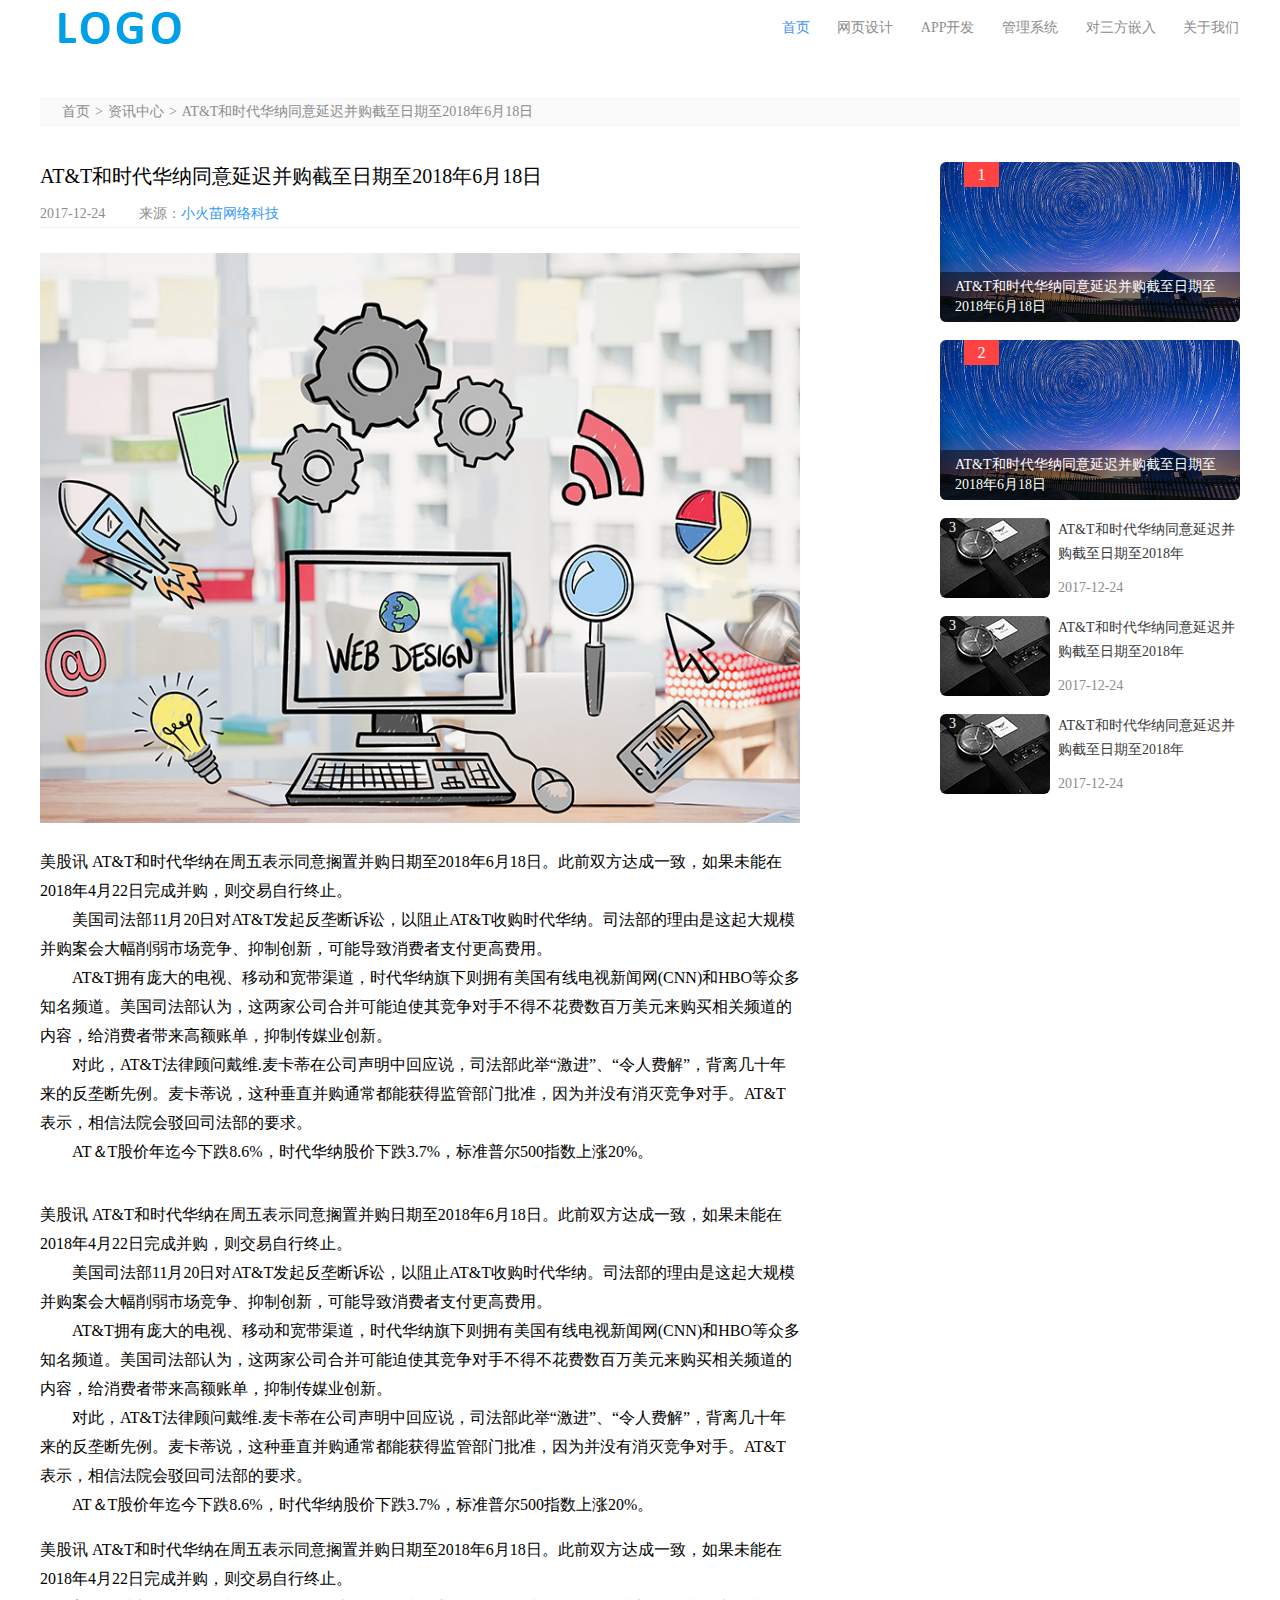
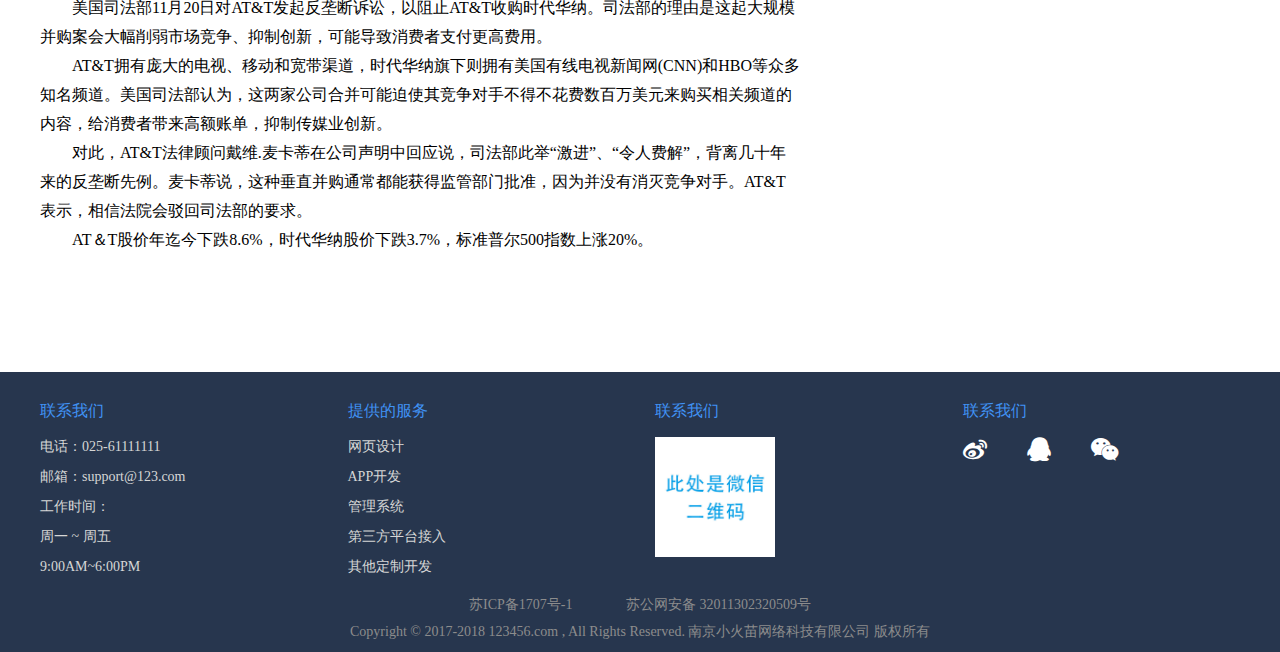
<file: html/detail.html>
<!DOCTYPE html>
<html>

	<head>
		<title>文章详情页</title>
		<meta charset="UTF-8">
		<link rel="stylesheet" type="text/css" href="../css/bootstrap.min.css">
		<link rel="stylesheet" type="text/css" href="../font/font-awesome-4.7.0/css/font-awesome.min.css">
		<link rel="stylesheet" type="text/css" href="../css/pagination.css">
		<link rel="stylesheet" type="text/css" href="../css/common.css">
		<link rel="stylesheet" type="text/css" href="../css/pagination.rewrite.css">
		<link rel="stylesheet" type="text/css" href="../css/style.css">
	</head>

	<body>
		<div class='page news_page detail_page'>
			<!-- header -->
			<header class='page_header'>
				<div class='header_content'>
					<div class='logo'>
						<img src="../img/logo.png" alt="">
					</div>
					<nav class="navbar">
						<ul>
							<li class='active'>
								<a href="#">首页</a>
							</li>
							<li>
								<a href="#">网页设计</a>
							</li>
							<li>
								<a href="#">APP开发</a>
							</li>
							<li>
								<a href="#">管理系统</a>
							</li>
							<li>
								<a href="#">对三方嵌入</a>
							</li>
							<li>
								<a href="#">关于我们</a>
							</li>
						</ul>
					</nav>
				</div>
			</header>
			<!-- content -->
			<div class='body_content'>
				<!-- breadcrumbs -->
				<ul class='breadcrumbs'>
					<li>
						<a>首页</a><span>></span>
					</li>
					<li>
						<a>资讯中心</a><span>></span>
					</li>
					<li>
						<a>AT&T和时代华纳同意延迟并购截至日期至2018年6月18日</a><span>></span>
					</li>
				</ul>
				<!-- 内容 -->
				<div class='content clx'>
					<div class='left_part'>
						<!-- 标题 -->
						<p class='title'>AT&T和时代华纳同意延迟并购截至日期至2018年6月18日</p>
						<!-- 介绍信息 -->
						<p class='desc'>
							<span class='time'>2017-12-24</span>
							<span class='origin'>来源：<a href="http://www.flames-tech.com">小火苗网络科技</a></span>
						</p>
						<!-- 内容区域 -->
						<div class='text_content'>
							<p>
								<img src="../img/detail/1.jpg" alt="">
							</p>
							<p style="line-height: 2em;">
								<span style="font-family: 微软雅黑, &quot;Microsoft YaHei&quot;; font-size: 16px;">美股讯 AT&amp;T和时代华纳在周五表示同意搁置并购日期至2018年6月18日。此前双方达成一致，如果未能在2018年4月22日完成并购，则交易自行终止。</span>
							</p>
							<p style="line-height: 2em;">
								<span style="font-family: 微软雅黑, &quot;Microsoft YaHei&quot;; font-size: 16px;">　　美国司法部11月20日对AT&amp;T发起反垄断诉讼，以阻止AT&amp;T收购时代华纳。司法部的理由是这起大规模并购案会大幅削弱市场竞争、抑制创新，可能导致消费者支付更高费用。</span>
							</p>
							<p style="line-height: 2em;">
								<span style="font-family: 微软雅黑, &quot;Microsoft YaHei&quot;; font-size: 16px;">　　AT&amp;T拥有庞大的电视、移动和宽带渠道，时代华纳旗下则拥有美国有线电视新闻网(CNN)和HBO等众多知名频道。美国司法部认为，这两家公司合并可能迫使其竞争对手不得不花费数百万美元来购买相关频道的内容，给消费者带来高额账单，抑制传媒业创新。</span>
							</p>
							<p style="line-height: 2em;">
								<span style="font-family: 微软雅黑, &quot;Microsoft YaHei&quot;; font-size: 16px;">　　对此，AT&amp;T法律顾问戴维.麦卡蒂在公司声明中回应说，司法部此举“激进”、“令人费解”，背离几十年来的反垄断先例。麦卡蒂说，这种垂直并购通常都能获得监管部门批准，因为并没有消灭竞争对手。AT&amp;T表示，相信法院会驳回司法部的要求。</span>
							</p>
							<p style="line-height: 2em;">
								<span style="font-family: 微软雅黑, &quot;Microsoft YaHei&quot;; font-size: 16px;">　　AT＆T股价年迄今下跌8.6%，时代华纳股价下跌3.7%，标准普尔500指数上涨20%。</span>
							</p>
							<p>
								<br/>
							</p>
							<p>
								<br/>
							</p>
							<p style="line-height: 2em;">
								<span style="font-family: 微软雅黑, &quot;Microsoft YaHei&quot;; font-size: 16px;">美股讯 AT&amp;T和时代华纳在周五表示同意搁置并购日期至2018年6月18日。此前双方达成一致，如果未能在2018年4月22日完成并购，则交易自行终止。</span>
							</p>
							<p style="line-height: 2em;">
								<span style="font-family: 微软雅黑, &quot;Microsoft YaHei&quot;; font-size: 16px;">　　美国司法部11月20日对AT&amp;T发起反垄断诉讼，以阻止AT&amp;T收购时代华纳。司法部的理由是这起大规模并购案会大幅削弱市场竞争、抑制创新，可能导致消费者支付更高费用。</span>
							</p>
							<p style="line-height: 2em;">
								<span style="font-family: 微软雅黑, &quot;Microsoft YaHei&quot;; font-size: 16px;">　　AT&amp;T拥有庞大的电视、移动和宽带渠道，时代华纳旗下则拥有美国有线电视新闻网(CNN)和HBO等众多知名频道。美国司法部认为，这两家公司合并可能迫使其竞争对手不得不花费数百万美元来购买相关频道的内容，给消费者带来高额账单，抑制传媒业创新。</span>
							</p>
							<p style="line-height: 2em;">
								<span style="font-family: 微软雅黑, &quot;Microsoft YaHei&quot;; font-size: 16px;">　　对此，AT&amp;T法律顾问戴维.麦卡蒂在公司声明中回应说，司法部此举“激进”、“令人费解”，背离几十年来的反垄断先例。麦卡蒂说，这种垂直并购通常都能获得监管部门批准，因为并没有消灭竞争对手。AT&amp;T表示，相信法院会驳回司法部的要求。</span>
							</p>
							<p style="line-height: 2em;">
								<span style="font-family: 微软雅黑, &quot;Microsoft YaHei&quot;; font-size: 16px;">　　AT＆T股价年迄今下跌8.6%，时代华纳股价下跌3.7%，标准普尔500指数上涨20%。</span>
							</p>
							<p>
								<br/>
							</p>
							<p style="line-height: 2em;">
								<span style="font-family: 微软雅黑, &quot;Microsoft YaHei&quot;; font-size: 16px;">美股讯 AT&amp;T和时代华纳在周五表示同意搁置并购日期至2018年6月18日。此前双方达成一致，如果未能在2018年4月22日完成并购，则交易自行终止。</span>
							</p>
							<p style="line-height: 2em;">
								<span style="font-family: 微软雅黑, &quot;Microsoft YaHei&quot;; font-size: 16px;">　　美国司法部11月20日对AT&amp;T发起反垄断诉讼，以阻止AT&amp;T收购时代华纳。司法部的理由是这起大规模并购案会大幅削弱市场竞争、抑制创新，可能导致消费者支付更高费用。</span>
							</p>
							<p style="line-height: 2em;">
								<span style="font-family: 微软雅黑, &quot;Microsoft YaHei&quot;; font-size: 16px;">　　AT&amp;T拥有庞大的电视、移动和宽带渠道，时代华纳旗下则拥有美国有线电视新闻网(CNN)和HBO等众多知名频道。美国司法部认为，这两家公司合并可能迫使其竞争对手不得不花费数百万美元来购买相关频道的内容，给消费者带来高额账单，抑制传媒业创新。</span>
							</p>
							<p style="line-height: 2em;">
								<span style="font-family: 微软雅黑, &quot;Microsoft YaHei&quot;; font-size: 16px;">　　对此，AT&amp;T法律顾问戴维.麦卡蒂在公司声明中回应说，司法部此举“激进”、“令人费解”，背离几十年来的反垄断先例。麦卡蒂说，这种垂直并购通常都能获得监管部门批准，因为并没有消灭竞争对手。AT&amp;T表示，相信法院会驳回司法部的要求。</span>
							</p>
							<p style="line-height: 2em;">
								<span style="font-family: 微软雅黑, &quot;Microsoft YaHei&quot;; font-size: 16px;">　　AT＆T股价年迄今下跌8.6%，时代华纳股价下跌3.7%，标准普尔500指数上涨20%。</span>
							</p>
							<p>
								<br/>
							</p>
						</div>
					</div>
					<div class='right_part'>
						<div class='list'>
							<div class='item1'>
								<a href="">
									<img src="../img/news_center/news1.png" alt="">
									<p>AT&T和时代华纳同意延迟并购截至日期至2018年6月18日</p>
									<span>1</span>
								</a>
							</div>
							<div class='item1'>
								<a href="">
									<img src="../img/news_center/news1.png" alt="">
									<p>AT&T和时代华纳同意延迟并购截至日期至2018年6月18日</p>
									<span>2</span>
								</a>
							</div>
							<div class='item2 clx'>
								<a class='clx' href="">
									<img src="../img/news_center/1.png" alt="">
									<div class='content_box'>
										<p class='title'>AT&T和时代华纳同意延迟并购截至日期至2018年</p>
										<p class='time'>2017-12-24</p>
									</div>
									<span class='num'>3</span>
								</a>
							</div>
							<div class='item2 clx'>
								<a class='clx' href="">
									<img src="../img/news_center/1.png" alt="">
									<div class='content_box'>
										<p class='title'>AT&T和时代华纳同意延迟并购截至日期至2018年</p>
										<p class='time'>2017-12-24</p>
									</div>
									<span class='num'>3</span>
								</a>
							</div>
							<div class='item2 clx'>
								<a class='clx' href="">
									<img src="../img/news_center/1.png" alt="">
									<div class='content_box'>
										<p class='title'>AT&T和时代华纳同意延迟并购截至日期至2018年</p>
										<p class='time'>2017-12-24</p>
									</div>
									<span class='num'>3</span>
								</a>
							</div>
						</div>
					</div>
				</div>
			</div>
			<!-- footer -->
			<footer>
				<div class='footer_content'>
					<div class='row'>
						<div class='col-xs-3 footer_item'>
							<p class='footer_title'>联系我们</p>
							<div class='footer_text_box'>
								<p>电话：025-61111111</p>
								<p>邮箱：support@123.com</p>
								<p>工作时间：</p>
								<p>周一 ~ 周五</p>
								<p>9:00AM~6:00PM</p>
							</div>
						</div>
						<div class='col-xs-3 footer_item'>
							<p class='footer_title'>提供的服务</p>
							<div class='footer_text_box'>
								<p>网页设计</p>
								<p>APP开发</p>
								<p>管理系统</p>
								<p>第三方平台接入</p>
								<p>其他定制开发</p>
							</div>
						</div>
						<div class='col-xs-3 footer_item'>
							<p class='footer_title'>联系我们</p>
							<div class='footer_text_box'>
								<img class='weixin_code' src="../img/test1.jpeg" alt="">
							</div>
						</div>
						<div class='col-xs-3 footer_item'>
							<p class='footer_title'>联系我们</p>
							<div class='footer_text_box'>
								<div class='share_icon'>
									<a href="">
										<i class='fa fa-weibo'></i>
									</a>
								</div>
								<div class='share_icon'>
									<a href="">
										<i class='fa fa-qq'></i>
									</a>
								</div>
								<div class='share_icon'>
									<a href="">
										<i class='fa fa-weixin'></i>
									</a>
								</div>
							</div>
						</div>
					</div>
					<p class='align_center' style='margin-top: 10px;'>
						<a href="">苏ICP备1707号-1</a>
						<a href="" style='margin-left: 50px;'>苏公网安备 32011302320509号</a>
					</p>
					<p class='align_center' style='margin-top: 10px;'>Copyright © 2017-2018 123456.com , All Rights Reserved. 南京小火苗网络科技有限公司 版权所有</p>
				</div>
			</footer>
		</div>
	</body>
	<script src="../js/jquery-3.2.1.min.js"></script>
	<script src="../js/jquery.twbsPagination.min.js"></script>
	<script type="text/javascript">
	$('#pagination').twbsPagination({
		first: '',
		last: '',
		prev: '',
		next: '',
		totalPages: 35,
		visiblePages: 7,
		startPage: 3,
		onPageClick: function(evt, page) {
			console.log('当前点击页码为：' + page + '页；');
		}
	});
	</script>

</html>
</file>
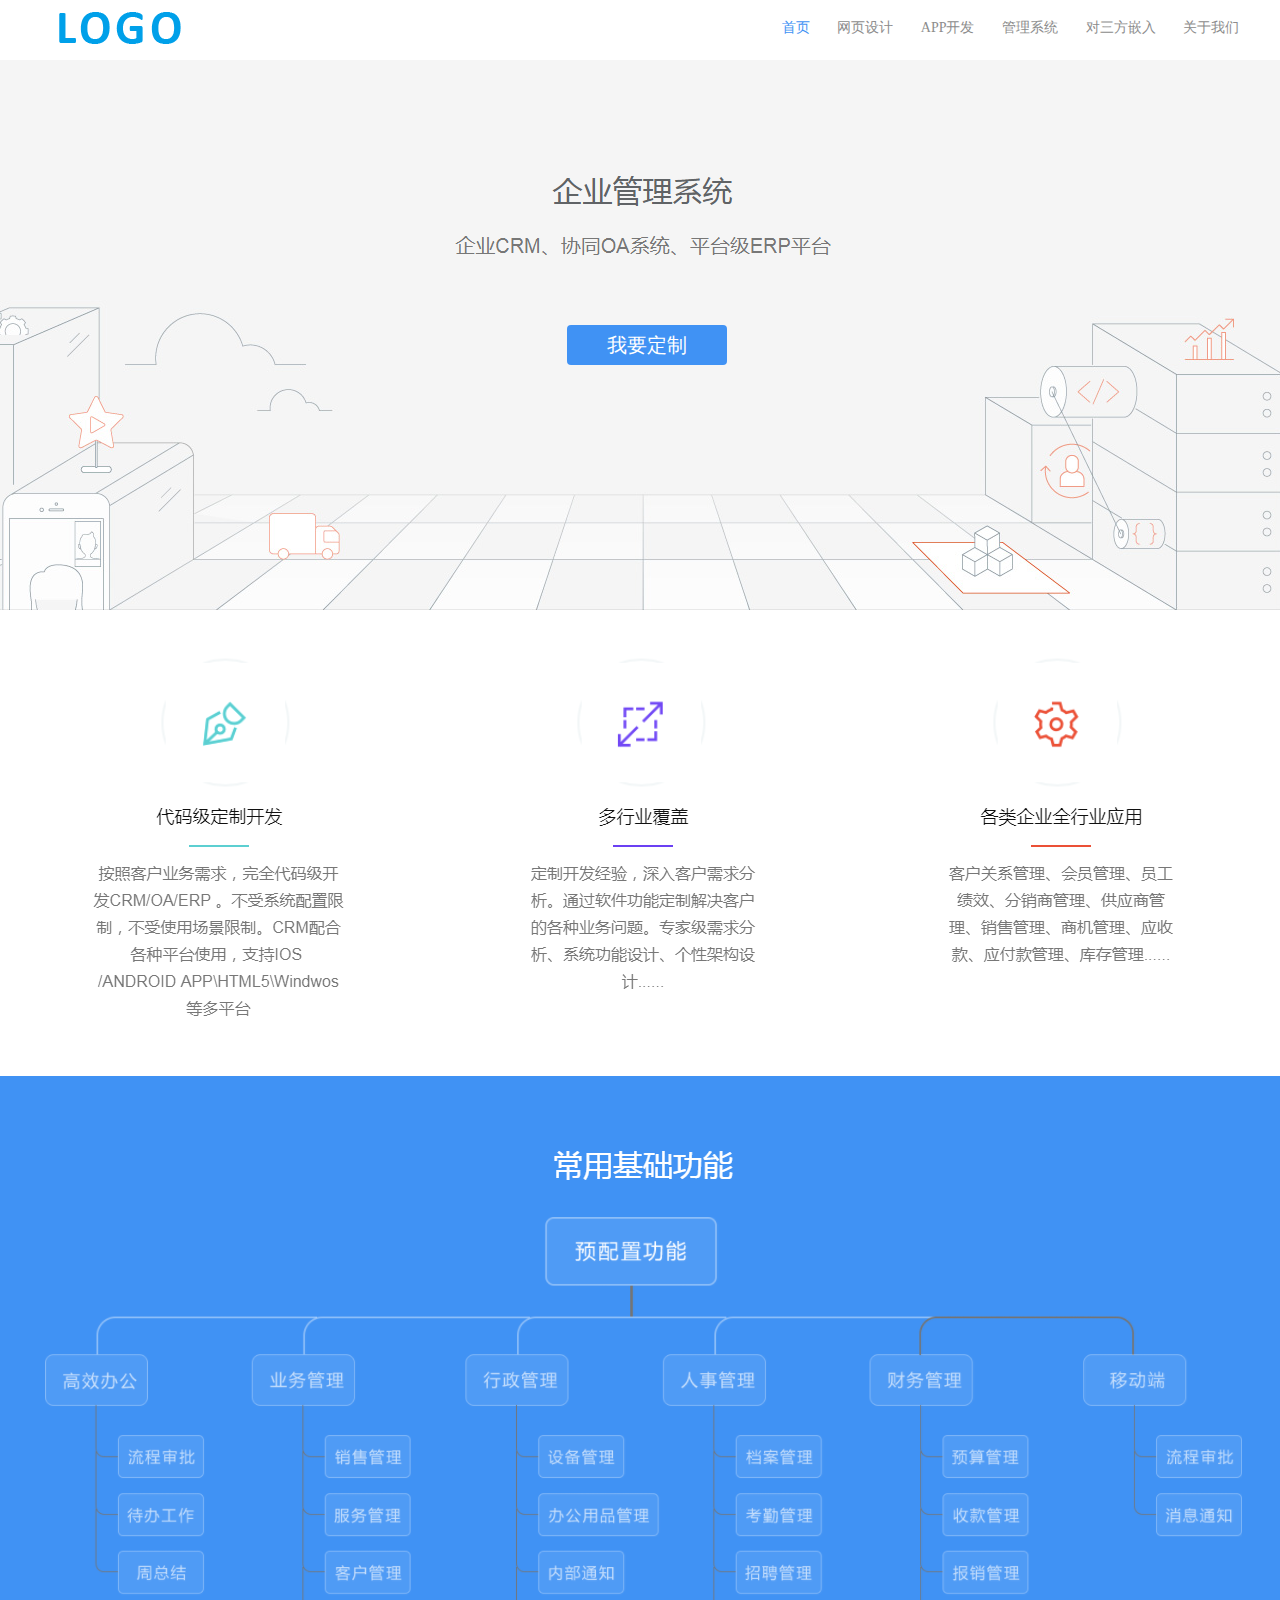
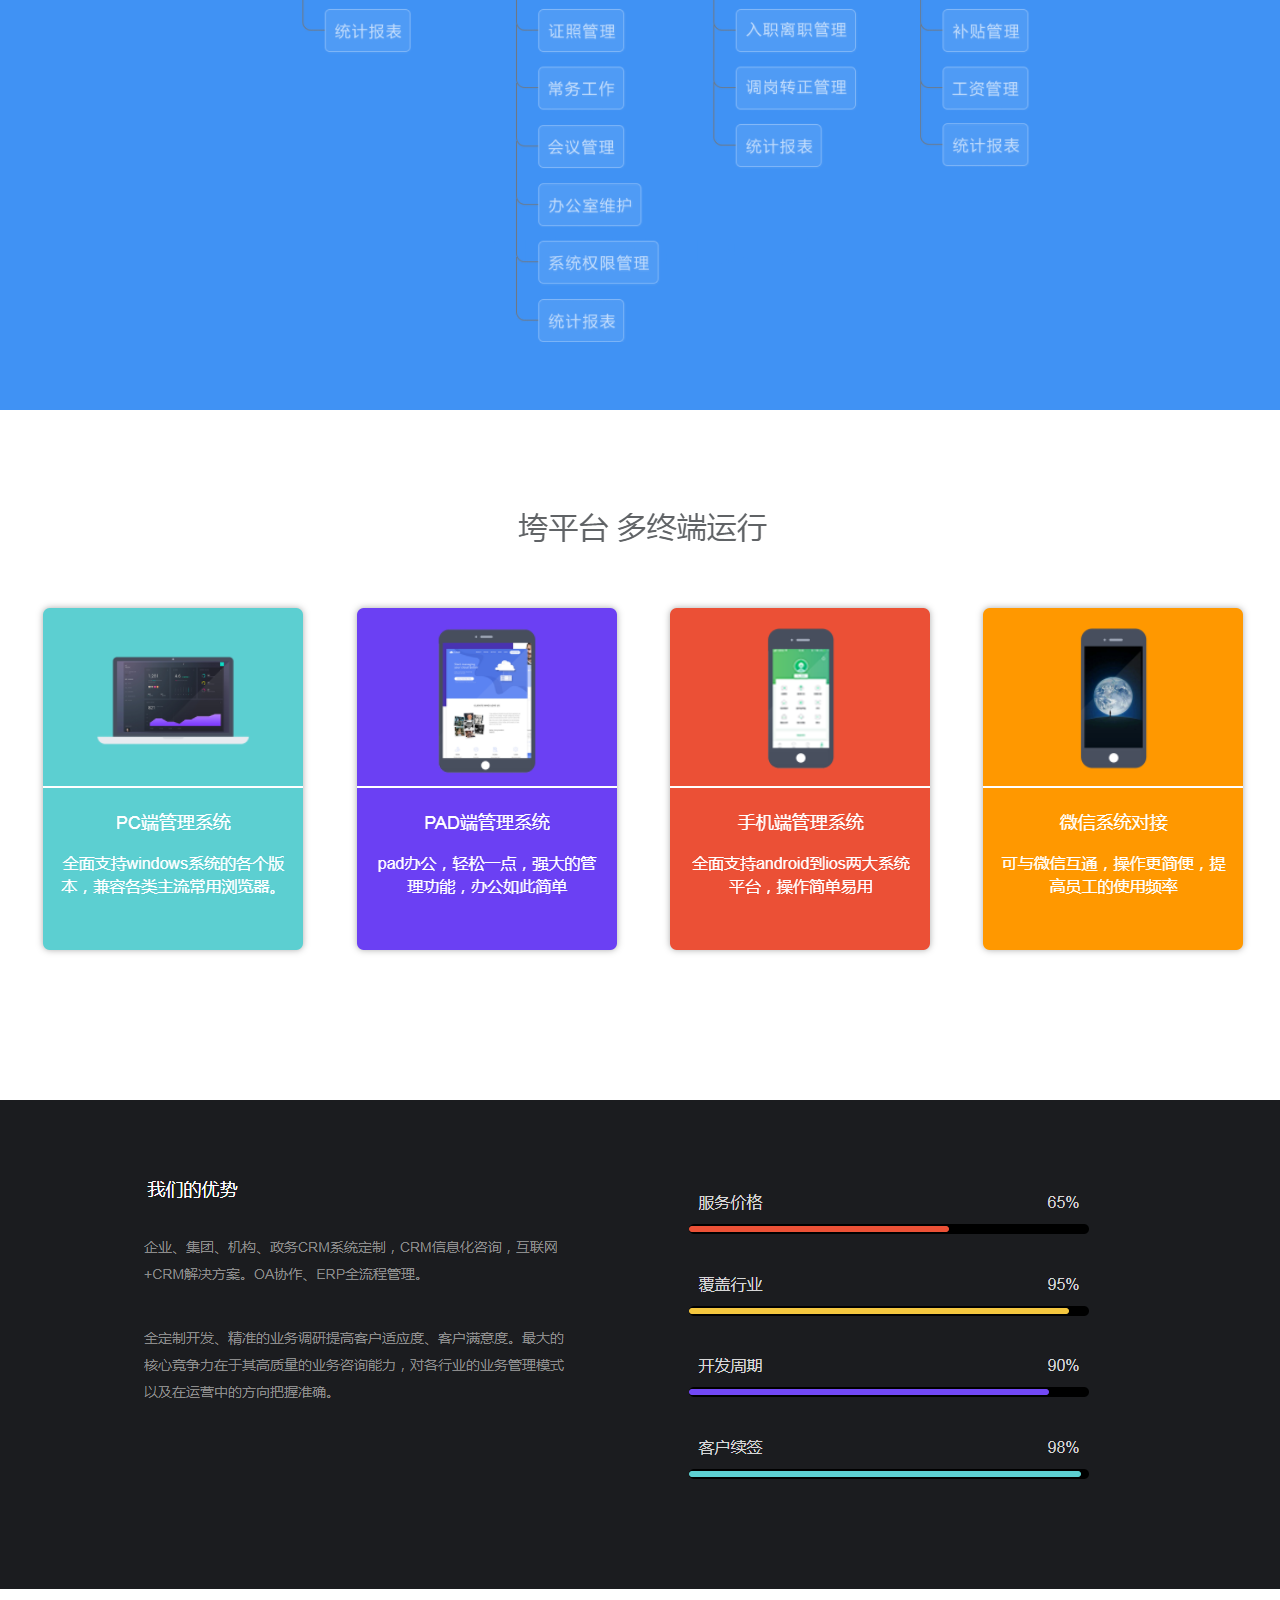
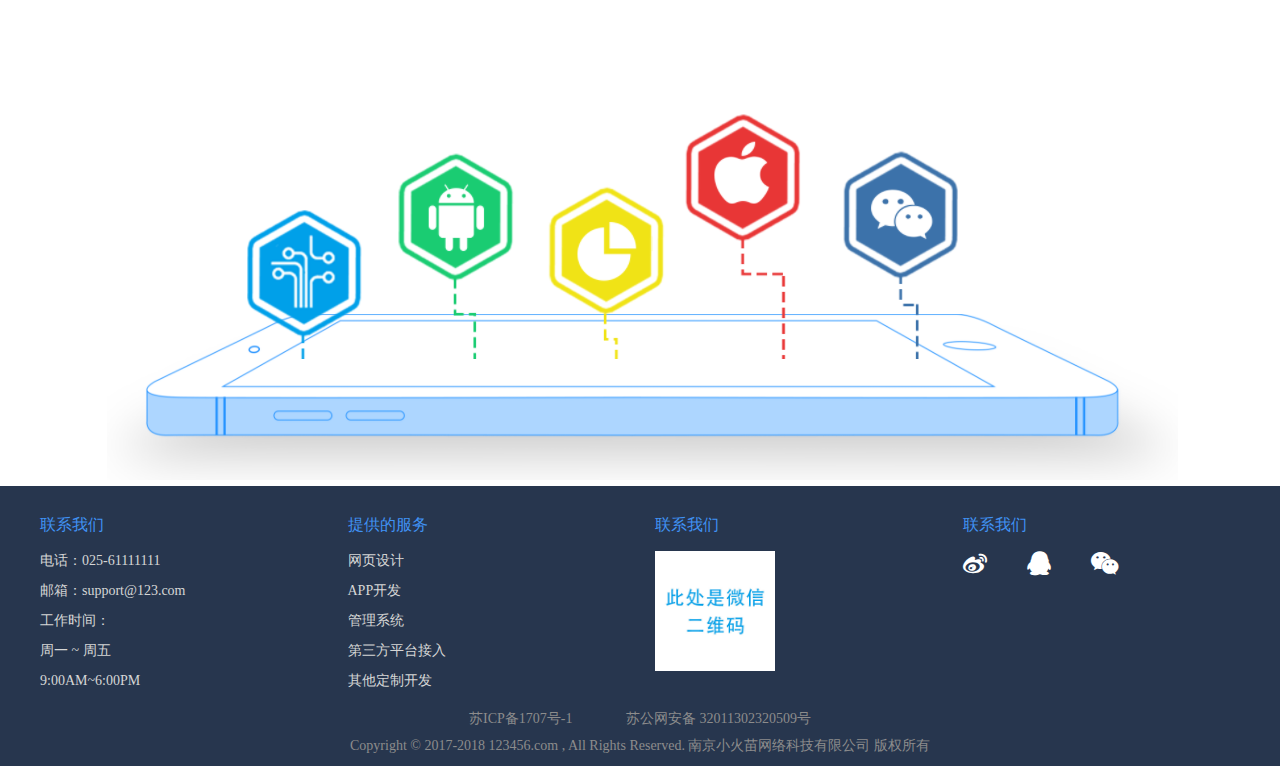
<file: html/manage.html>
<!DOCTYPE html>
<html>

	<head>
		<meta charset="UTF-8">
		<title>第三方</title>
		<link rel="stylesheet" type="text/css" href="../css/bootstrap.min.css">
		<link rel="stylesheet" type="text/css" href="../font/font-awesome-4.7.0/css/font-awesome.min.css">
		<link rel="stylesheet" type="text/css" href="../css/swiper.min.css">
		<link rel="stylesheet" type="text/css" href="../css/common.css">
		<link rel="stylesheet" type="text/css" href="../css/style.css">
	</head>

	<body>
		<div class='page manage_page'>
			<!-- header -->
			<header class='page_header'>
				<div class='header_content'>
					<div class='logo'>
						<img src="../img/logo.png" alt="">
					</div>
					<nav class="navbar">
						<ul>
							<li class='active'>
								<a href="#">首页</a>
							</li>
							<li>
								<a href="#">网页设计</a>
							</li>
							<li>
								<a href="#">APP开发</a>
							</li>
							<li>
								<a href="#">管理系统</a>
							</li>
							<li>
								<a href="#">对三方嵌入</a>
							</li>
							<li>
								<a href="#">关于我们</a>
							</li>
						</ul>
					</nav>
				</div>
			</header>
			<!-- content -->
			<div class='body_content'>
				<div class='part1'>
					<div class='btn_box'>
						<a href="">我要定制</a>
					</div>
				</div>
				<div class='part2'></div>
				<div class='part3'></div>
				<div class='part4'></div>
				<div class='part5'></div>
				<div class='part6'></div>
			</div>
			<!-- footer -->
			<footer>
				<div class='footer_content'>
					<div class='row'>
						<div class='col-xs-3 footer_item'>
							<p class='footer_title'>联系我们</p>
							<div class='footer_text_box'>
								<p>电话：025-61111111</p>
								<p>邮箱：support@123.com</p>
								<p>工作时间：</p>
								<p>周一 ~ 周五</p>
								<p>9:00AM~6:00PM</p>
							</div>
						</div>
						<div class='col-xs-3 footer_item'>
							<p class='footer_title'>提供的服务</p>
							<div class='footer_text_box'>
								<p>网页设计</p>
								<p>APP开发</p>
								<p>管理系统</p>
								<p>第三方平台接入</p>
								<p>其他定制开发</p>
							</div>
						</div>
						<div class='col-xs-3 footer_item'>
							<p class='footer_title'>联系我们</p>
							<div class='footer_text_box'>
								<img class='weixin_code' src="../img/test1.jpeg" alt="">
							</div>
						</div>
						<div class='col-xs-3 footer_item'>
							<p class='footer_title'>联系我们</p>
							<div class='footer_text_box'>
								<div class='share_icon'>
									<a href="">
										<i class='fa fa-weibo'></i>
									</a>
								</div>
								<div class='share_icon'>
									<a href="">
										<i class='fa fa-qq'></i>
									</a>
								</div>
								<div class='share_icon'>
									<a href="">
										<i class='fa fa-weixin'></i>
									</a>
								</div>
							</div>
						</div>
					</div>
					<p class='align_center' style='margin-top: 10px;'>
						<a href="http://www.miitbeian.gov.cn/">苏ICP备1707号-1</a>
						<a href="http://www.beian.gov.cn/portal/registerSystemInfo?recordcode=320115566789" style='margin-left: 50px;'>苏公网安备 32011302320509号</a>
					</p>
					<p class='align_center' style='margin-top: 10px;'>Copyright © 2017-2018 123456.com , All Rights Reserved. 南京小火苗网络科技有限公司 版权所有</p>
				</div>
			</footer>
		</div>
	</body>
</html>
</file>
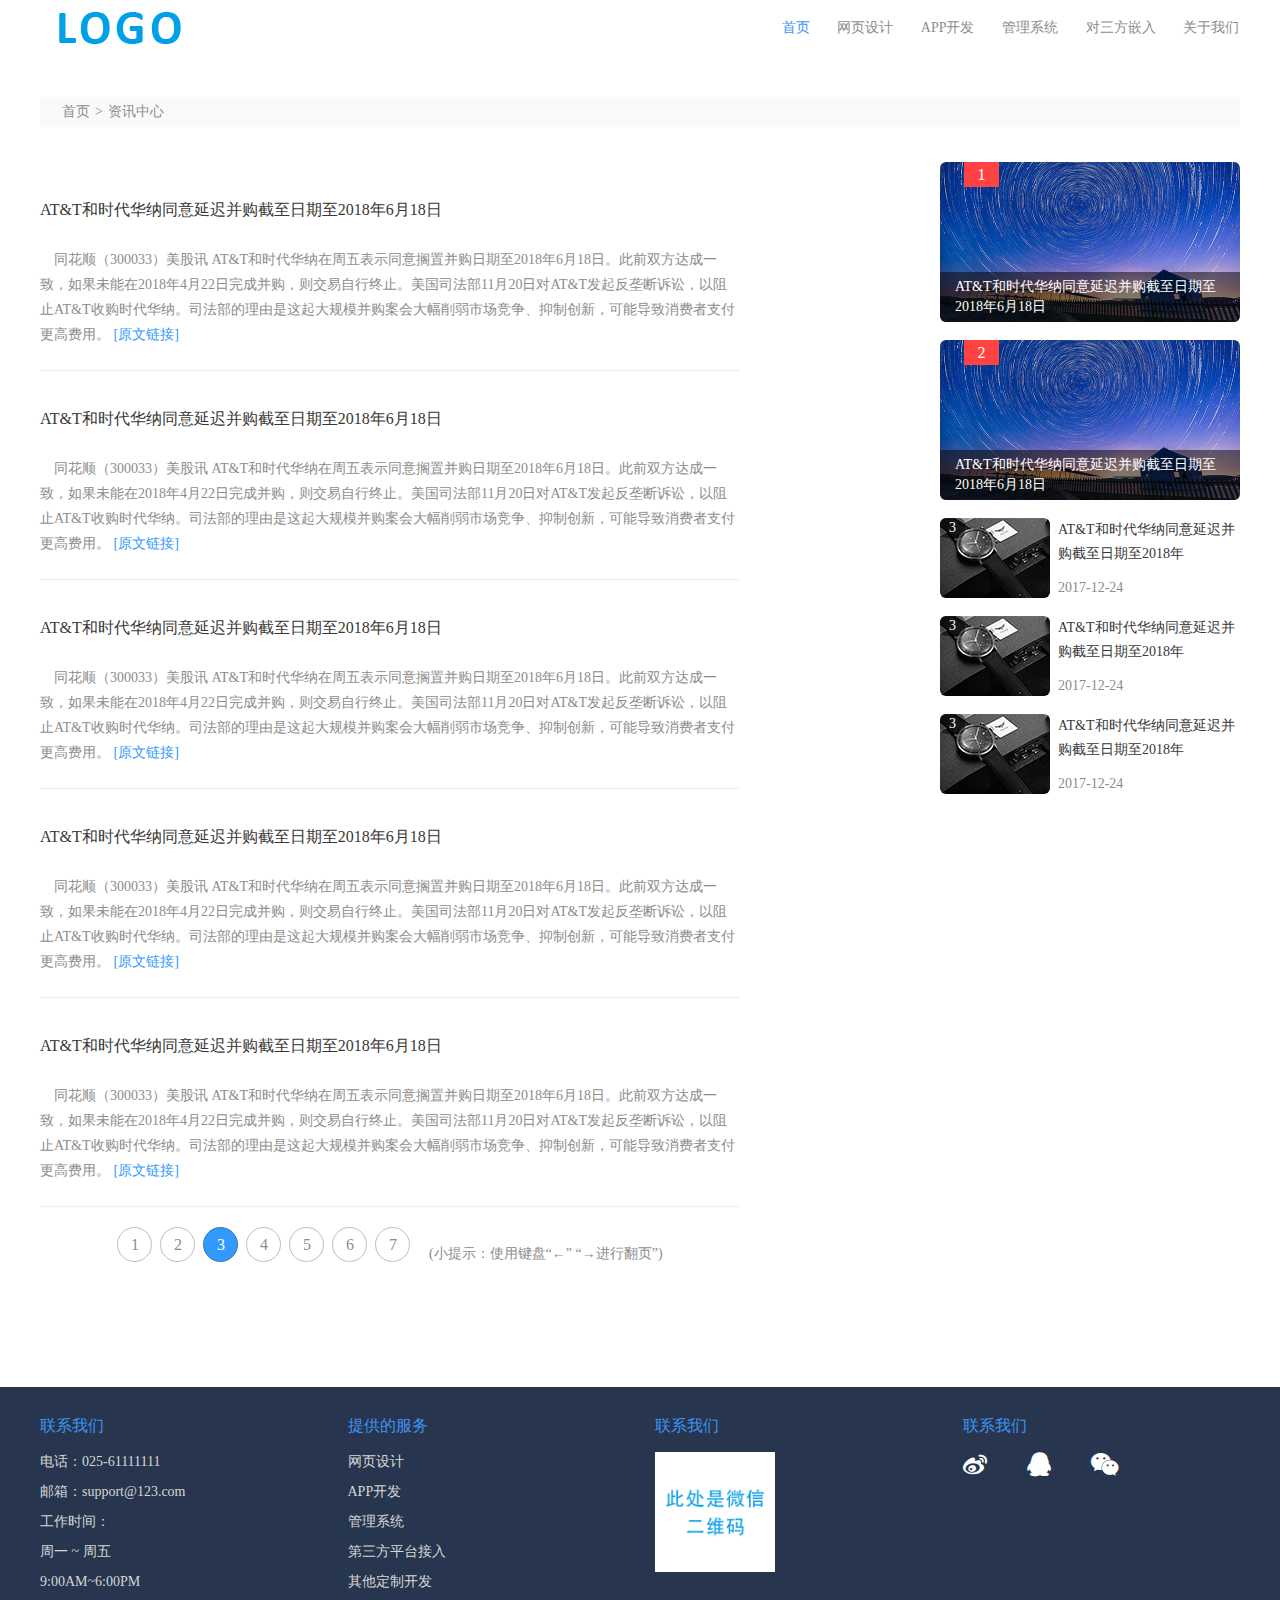
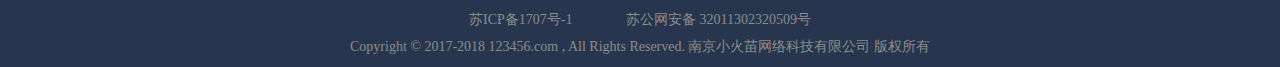
<file: html/news_center.html>
<!DOCTYPE html>
<html>

	<head>
		<title>资讯中心</title>
		<meta charset="UTF-8">
		<link rel="stylesheet" type="text/css" href="../css/bootstrap.min.css">
		<link rel="stylesheet" type="text/css" href="../font/font-awesome-4.7.0/css/font-awesome.min.css">
		<link rel="stylesheet" type="text/css" href="../css/pagination.css">
		<link rel="stylesheet" type="text/css" href="../css/common.css">
		<link rel="stylesheet" type="text/css" href="../css/pagination.rewrite.css">
		<link rel="stylesheet" type="text/css" href="../css/style.css">
	</head>

	<body>
		<div class='page news_page'>
			<!-- header -->
			<header class='page_header'>
				<div class='header_content'>
					<div class='logo'>
						<img src="../img/logo.png" alt="">
					</div>
					<nav class="navbar">
						<ul>
							<li class='active'>
								<a href="#">首页</a>
							</li>
							<li>
								<a href="#">网页设计</a>
							</li>
							<li>
								<a href="#">APP开发</a>
							</li>
							<li>
								<a href="#">管理系统</a>
							</li>
							<li>
								<a href="#">对三方嵌入</a>
							</li>
							<li>
								<a href="#">关于我们</a>
							</li>
						</ul>
					</nav>
				</div>
			</header>
			<!-- content -->
			<div class='body_content'>
				<!-- breadcrumbs -->
				<ul class='breadcrumbs'>
					<li>
						<a>首页</a><span>></span></li>
					<li>
						<a>资讯中心</a><span>></span></li>
				</ul>
				<!-- 内容 -->
				<div class='content clx'>
					<div class='left_part'>
						<div class='list'>
							<div class='item'>
								<a class='text_ellipsis title'>AT&T和时代华纳同意延迟并购截至日期至2018年6月18日</a>
								<p class='desc'>同花顺（300033）美股讯 AT&T和时代华纳在周五表示同意搁置并购日期至2018年6月18日。此前双方达成一致，如果未能在2018年4月22日完成并购，则交易自行终止。美国司法部11月20日对AT&T发起反垄断诉讼，以阻止AT&T收购时代华纳。司法部的理由是这起大规模并购案会大幅削弱市场竞争、抑制创新，可能导致消费者支付更高费用。
									<a href="">[原文链接]</a>
								</p>
							</div>
							<div class='item'>
								<a class='text_ellipsis title'>AT&T和时代华纳同意延迟并购截至日期至2018年6月18日</a>
								<p class='desc'>同花顺（300033）美股讯 AT&T和时代华纳在周五表示同意搁置并购日期至2018年6月18日。此前双方达成一致，如果未能在2018年4月22日完成并购，则交易自行终止。美国司法部11月20日对AT&T发起反垄断诉讼，以阻止AT&T收购时代华纳。司法部的理由是这起大规模并购案会大幅削弱市场竞争、抑制创新，可能导致消费者支付更高费用。
									<a href="">[原文链接]</a>
								</p>
							</div>
							<div class='item'>
								<a class='text_ellipsis title'>AT&T和时代华纳同意延迟并购截至日期至2018年6月18日</a>
								<p class='desc'>同花顺（300033）美股讯 AT&T和时代华纳在周五表示同意搁置并购日期至2018年6月18日。此前双方达成一致，如果未能在2018年4月22日完成并购，则交易自行终止。美国司法部11月20日对AT&T发起反垄断诉讼，以阻止AT&T收购时代华纳。司法部的理由是这起大规模并购案会大幅削弱市场竞争、抑制创新，可能导致消费者支付更高费用。
									<a href="">[原文链接]</a>
								</p>
							</div>
							<div class='item'>
								<a class='text_ellipsis title'>AT&T和时代华纳同意延迟并购截至日期至2018年6月18日</a>
								<p class='desc'>同花顺（300033）美股讯 AT&T和时代华纳在周五表示同意搁置并购日期至2018年6月18日。此前双方达成一致，如果未能在2018年4月22日完成并购，则交易自行终止。美国司法部11月20日对AT&T发起反垄断诉讼，以阻止AT&T收购时代华纳。司法部的理由是这起大规模并购案会大幅削弱市场竞争、抑制创新，可能导致消费者支付更高费用。
									<a href="">[原文链接]</a>
								</p>
							</div>
							<div class='item'>
								<a class='text_ellipsis title'>AT&T和时代华纳同意延迟并购截至日期至2018年6月18日</a>
								<p class='desc'>同花顺（300033）美股讯 AT&T和时代华纳在周五表示同意搁置并购日期至2018年6月18日。此前双方达成一致，如果未能在2018年4月22日完成并购，则交易自行终止。美国司法部11月20日对AT&T发起反垄断诉讼，以阻止AT&T收购时代华纳。司法部的理由是这起大规模并购案会大幅削弱市场竞争、抑制创新，可能导致消费者支付更高费用。
									<a href="">[原文链接]</a>
								</p>
							</div>
						</div>
						<!-- 分页 -->
						<div class='align_center'>
							<div class='inline_block vertical_middle' id="pagination"></div>
							<span class='inline_block vertical_middle' style='margin-top: 15px;margin-left: 15px;'>(小提示：使用键盘“←” “→进行翻页”)</span>
						</div>
					</div>
					<div class='right_part'>
						<div class='list'>
							<div class='item1'>
								<a href="">
									<img src="../img/news_center/news1.png" alt="">
									<p>AT&T和时代华纳同意延迟并购截至日期至2018年6月18日</p>
									<span>1</span>
								</a>
							</div>
							<div class='item1'>
								<a href="">
									<img src="../img/news_center/news1.png" alt="">
									<p>AT&T和时代华纳同意延迟并购截至日期至2018年6月18日</p>
									<span>2</span>
								</a>
							</div>
							<div class='item2 clx'>
								<a class='clx' href="">
									<img src="../img/news_center/1.png" alt="">
									<div class='content_box'>
										<p class='title'>AT&T和时代华纳同意延迟并购截至日期至2018年</p>
										<p class='time'>2017-12-24</p>
									</div>
									<span class='num'>3</span>
								</a>
							</div>
							<div class='item2 clx'>
								<a class='clx' href="">
									<img src="../img/news_center/1.png" alt="">
									<div class='content_box'>
										<p class='title'>AT&T和时代华纳同意延迟并购截至日期至2018年</p>
										<p class='time'>2017-12-24</p>
									</div>
									<span class='num'>3</span>
								</a>
							</div>
							<div class='item2 clx'>
								<a class='clx' href="">
									<img src="../img/news_center/1.png" alt="">
									<div class='content_box'>
										<p class='title'>AT&T和时代华纳同意延迟并购截至日期至2018年</p>
										<p class='time'>2017-12-24</p>
									</div>
									<span class='num'>3</span>
								</a>
							</div>
						</div>
					</div>
				</div>
			</div>
			<!-- footer -->
			<footer>
				<div class='footer_content'>
					<div class='row'>
						<div class='col-xs-3 footer_item'>
							<p class='footer_title'>联系我们</p>
							<div class='footer_text_box'>
								<p>电话：025-61111111</p>
								<p>邮箱：support@123.com</p>
								<p>工作时间：</p>
								<p>周一 ~ 周五</p>
								<p>9:00AM~6:00PM</p>
							</div>
						</div>
						<div class='col-xs-3 footer_item'>
							<p class='footer_title'>提供的服务</p>
							<div class='footer_text_box'>
								<p>网页设计</p>
								<p>APP开发</p>
								<p>管理系统</p>
								<p>第三方平台接入</p>
								<p>其他定制开发</p>
							</div>
						</div>
						<div class='col-xs-3 footer_item'>
							<p class='footer_title'>联系我们</p>
							<div class='footer_text_box'>
								<img class='weixin_code' src="../img/test1.jpeg" alt="">
							</div>
						</div>
						<div class='col-xs-3 footer_item'>
							<p class='footer_title'>联系我们</p>
							<div class='footer_text_box'>
								<div class='share_icon'>
									<a href="">
										<i class='fa fa-weibo'></i>
									</a>
								</div>
								<div class='share_icon'>
									<a href="">
										<i class='fa fa-qq'></i>
									</a>
								</div>
								<div class='share_icon'>
									<a href="">
										<i class='fa fa-weixin'></i>
									</a>
								</div>
							</div>
						</div>
					</div>
					<p class='align_center' style='margin-top: 10px;'>
						<a href="">苏ICP备1707号-1</a>
						<a href="" style='margin-left: 50px;'>苏公网安备 32011302320509号</a>
					</p>
					<p class='align_center' style='margin-top: 10px;'>Copyright © 2017-2018 123456.com , All Rights Reserved. 南京小火苗网络科技有限公司 版权所有</p>
				</div>
			</footer>
		</div>
	</body>
	<script src="../js/jquery-3.2.1.min.js"></script>
	<script src="../js/jquery.twbsPagination.min.js"></script>
	<script type="text/javascript">
	$('#pagination').twbsPagination({
		first: '',
		last: '',
		prev: '',
		next: '',
		totalPages: 35,
		visiblePages: 7,
		startPage: 3,
		onPageClick: function(evt, page) {
			console.log('当前点击页码为：' + page + '页；');
		}
	});
	</script>

</html>
</file>
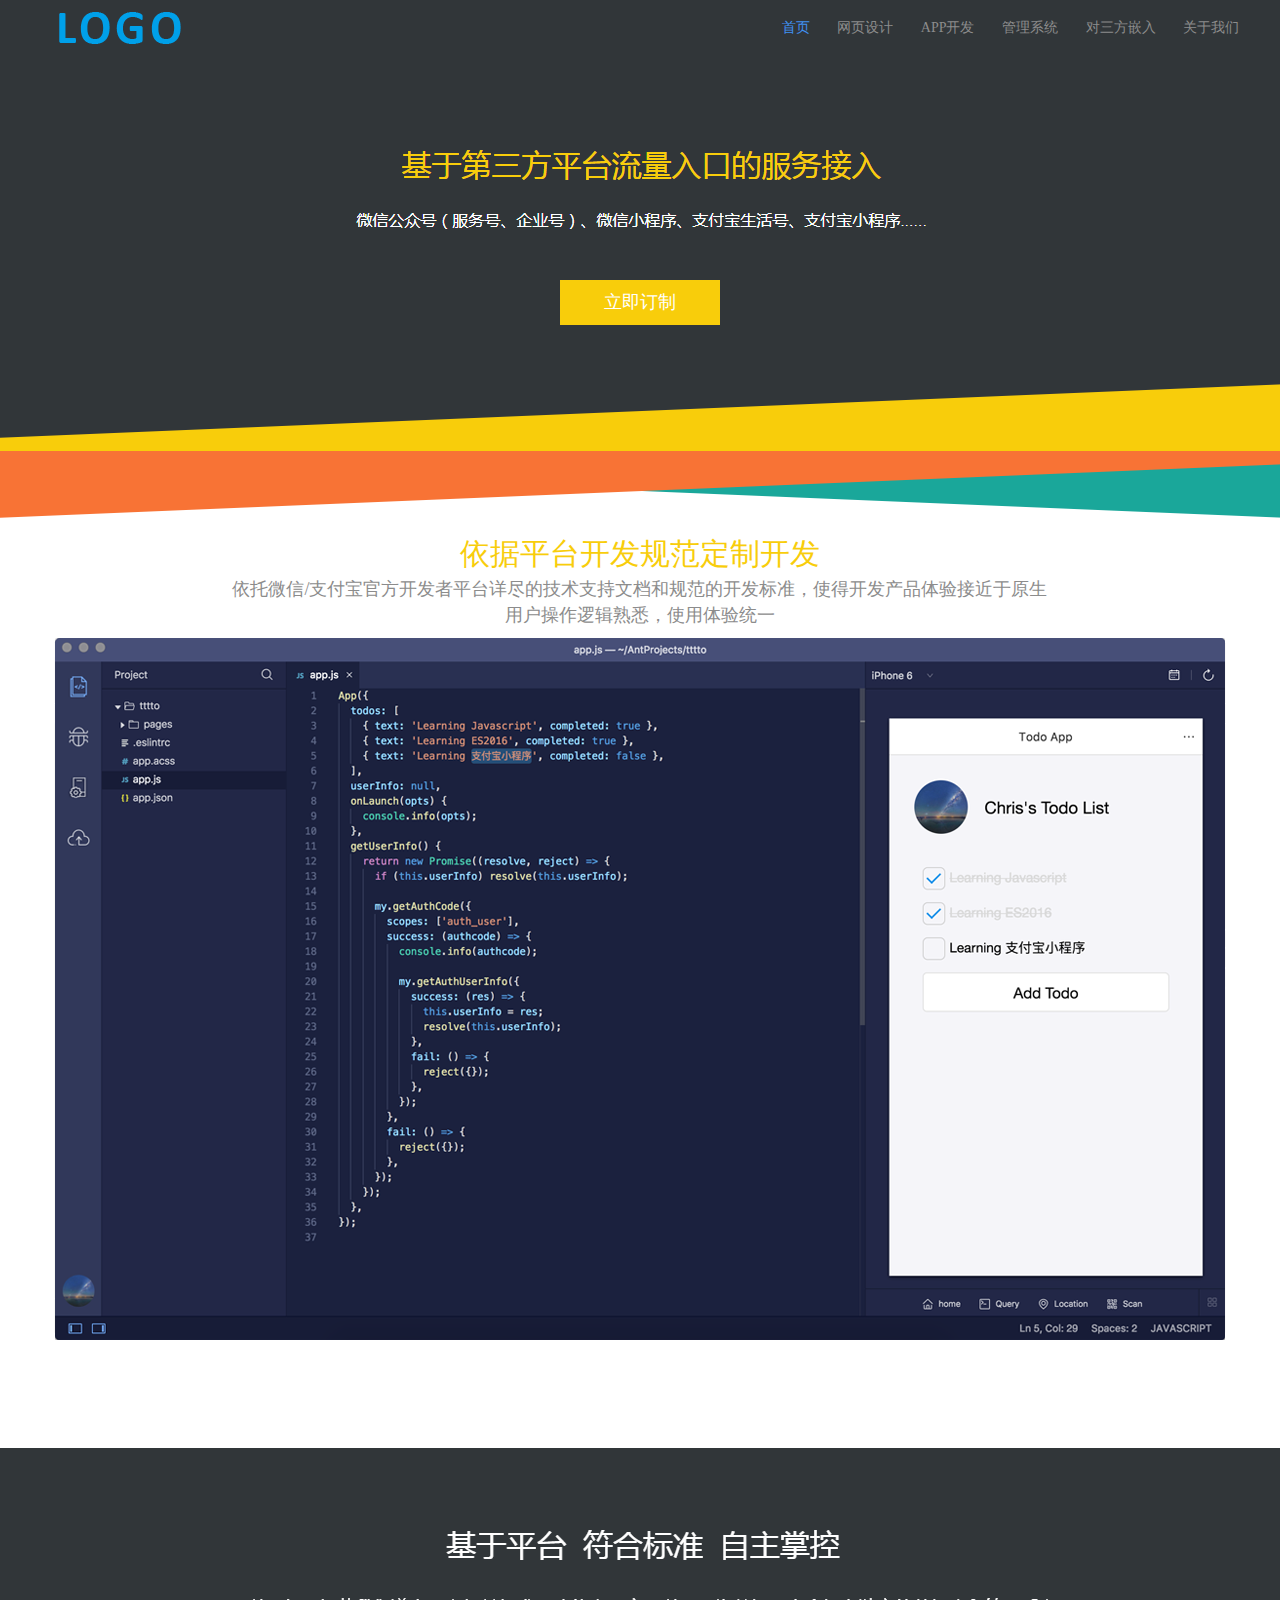
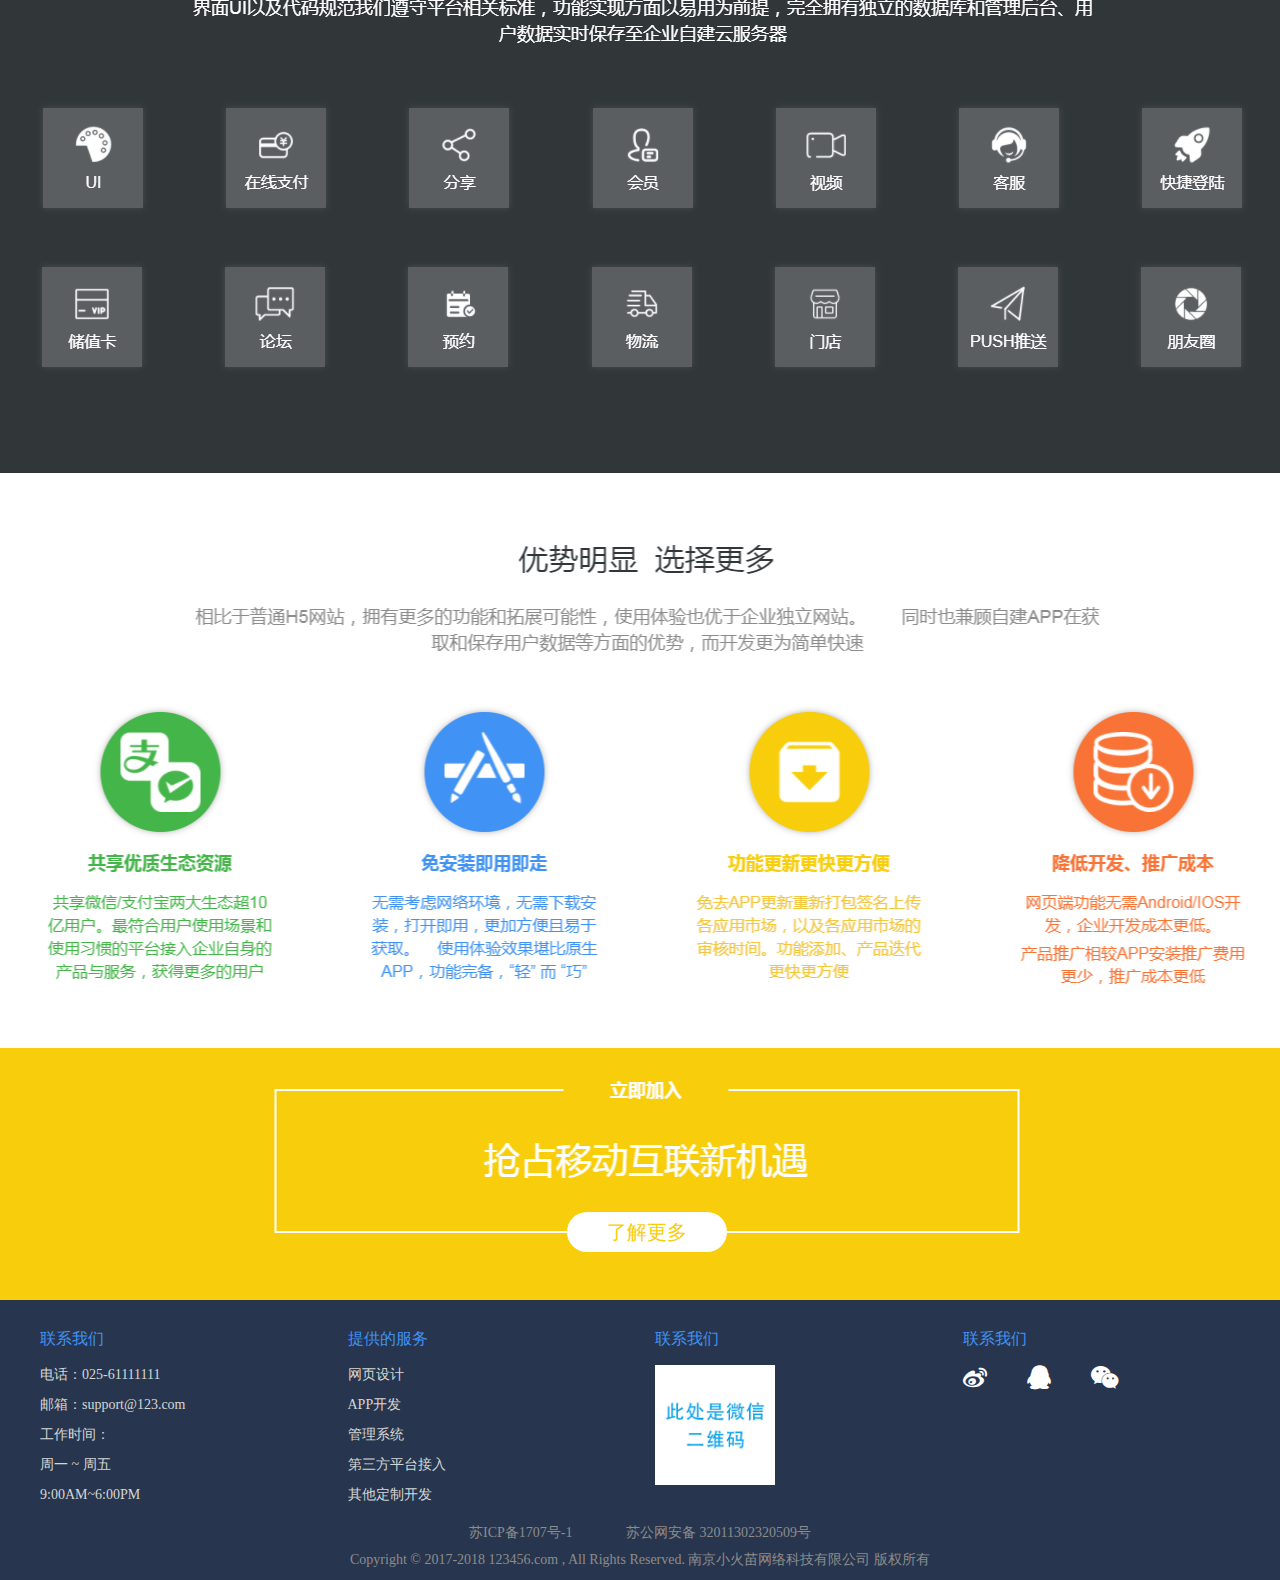
<file: html/third.html>
<!DOCTYPE html>
<html>

	<head>
		<meta charset="UTF-8">
		<title>第三方</title>
		<link rel="stylesheet" type="text/css" href="../css/bootstrap.min.css">
		<link rel="stylesheet" type="text/css" href="../font/font-awesome-4.7.0/css/font-awesome.min.css">
		<link rel="stylesheet" type="text/css" href="../css/swiper.min.css">
		<link rel="stylesheet" type="text/css" href="../css/common.css">
		<link rel="stylesheet" type="text/css" href="../css/style.css">
	</head>

	<body>
		<div class='page third_page'>
			<!-- header -->
			<header class='page_header'>
				<div class='header_content'>
					<div class='logo'>
						<img src="../img/logo.png" alt="">
					</div>
					<nav class="navbar">
						<ul>
							<li class='active'>
								<a href="#">首页</a>
							</li>
							<li>
								<a href="#">网页设计</a>
							</li>
							<li>
								<a href="#">APP开发</a>
							</li>
							<li>
								<a href="#">管理系统</a>
							</li>
							<li>
								<a href="#">对三方嵌入</a>
							</li>
							<li>
								<a href="#">关于我们</a>
							</li>
						</ul>
					</nav>
				</div>
			</header>
			<!-- banner -->
			<div class='banner'>
				<div class='btn_box'>
					<a>立即订制</a>
				</div>
			</div>
			<!-- content -->
			<div class='body_content'>
				<div class='part part1'>
					<div class='part_inner'>
						<p class='p1'>依据平台开发规范定制开发</p>
						<p class='p2'>依托微信/支付宝官方开发者平台详尽的技术支持文档和规范的开发标准，使得开发产品体验接近于原生用户操作逻辑熟悉，使用体验统一</p>
						<div class="swiper-container">
							<div class="swiper-wrapper">
								<div class="swiper-slide">
									<img src="../img/third/2.png" alt="">
								</div>
								<div class="swiper-slide">
									<img src="../img/third/3.png" alt="">
								</div>
							</div>
						</div>
					</div>
				</div>

				<div class='part2'></div>
				<div class='part3'></div>
				<div class='part4'>
					<div class='btn_box'>
						<a href="">了解更多</a>
					</div>
				</div>
			</div>
			<!-- footer -->
			<footer>
				<div class='footer_content'>
					<div class='row'>
						<div class='col-xs-3 footer_item'>
							<p class='footer_title'>联系我们</p>
							<div class='footer_text_box'>
								<p>电话：025-61111111</p>
								<p>邮箱：support@123.com</p>
								<p>工作时间：</p>
								<p>周一 ~ 周五</p>
								<p>9:00AM~6:00PM</p>
							</div>
						</div>
						<div class='col-xs-3 footer_item'>
							<p class='footer_title'>提供的服务</p>
							<div class='footer_text_box'>
								<p>网页设计</p>
								<p>APP开发</p>
								<p>管理系统</p>
								<p>第三方平台接入</p>
								<p>其他定制开发</p>
							</div>
						</div>
						<div class='col-xs-3 footer_item'>
							<p class='footer_title'>联系我们</p>
							<div class='footer_text_box'>
								<img class='weixin_code' src="../img/test1.jpeg" alt="">
							</div>
						</div>
						<div class='col-xs-3 footer_item'>
							<p class='footer_title'>联系我们</p>
							<div class='footer_text_box'>
								<div class='share_icon'>
									<a href="">
										<i class='fa fa-weibo'></i>
									</a>
								</div>
								<div class='share_icon'>
									<a href="">
										<i class='fa fa-qq'></i>
									</a>
								</div>
								<div class='share_icon'>
									<a href="">
										<i class='fa fa-weixin'></i>
									</a>
								</div>
							</div>
						</div>
					</div>
					<p class='align_center' style='margin-top: 10px;'>
						<a href="http://www.miitbeian.gov.cn/">苏ICP备1707号-1</a>
						<a href="http://www.beian.gov.cn/portal/registerSystemInfo?recordcode=320115566789" style='margin-left: 50px;'>苏公网安备 32011302320509号</a>
					</p>
					<p class='align_center' style='margin-top: 10px;'>Copyright © 2017-2018 123456.com , All Rights Reserved. 南京小火苗网络科技有限公司 版权所有</p>
				</div>
			</footer>
		</div>
	</body>
	<script src="../js/swiper.min.js"></script>
	<script>
	var mySwiper = new Swiper('.swiper-container', {
		direction: 'horizontal',
		loop: true,
		autoplay: true
	})
	</script>

</html>
</file>
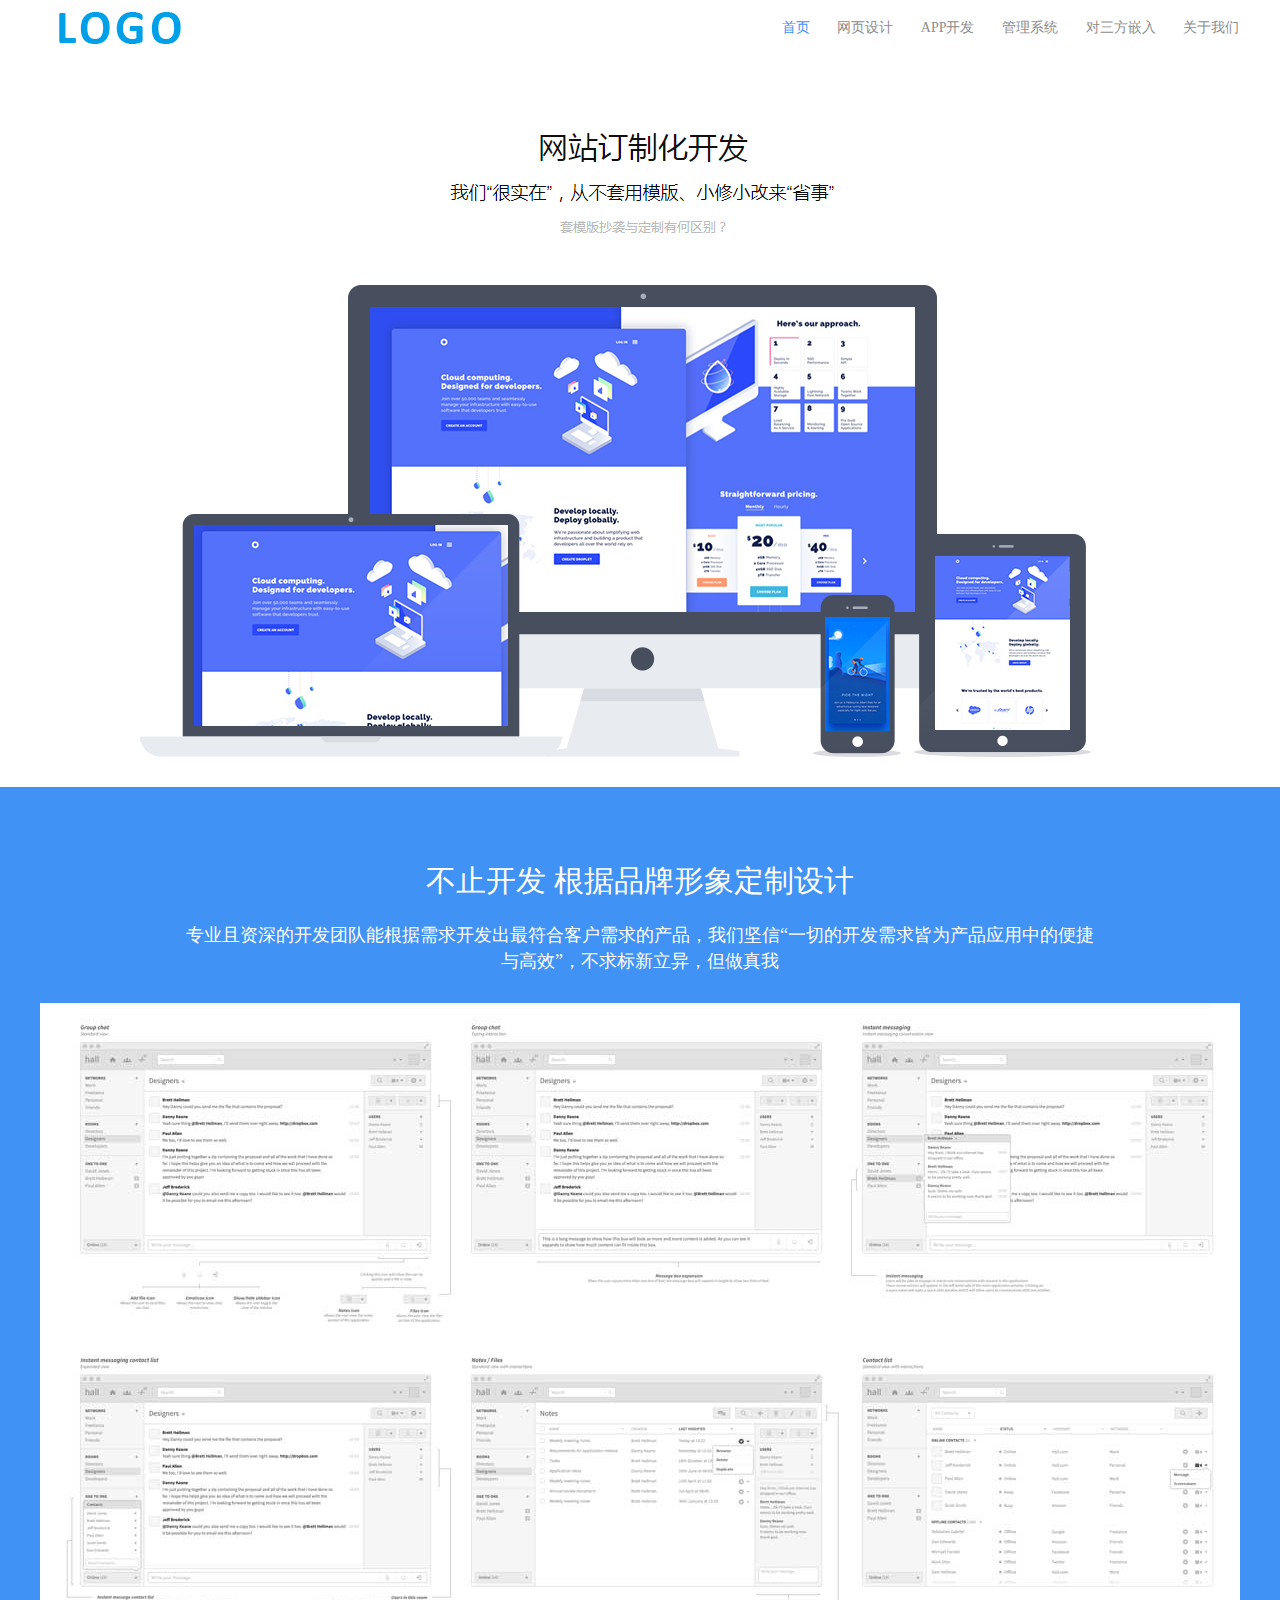
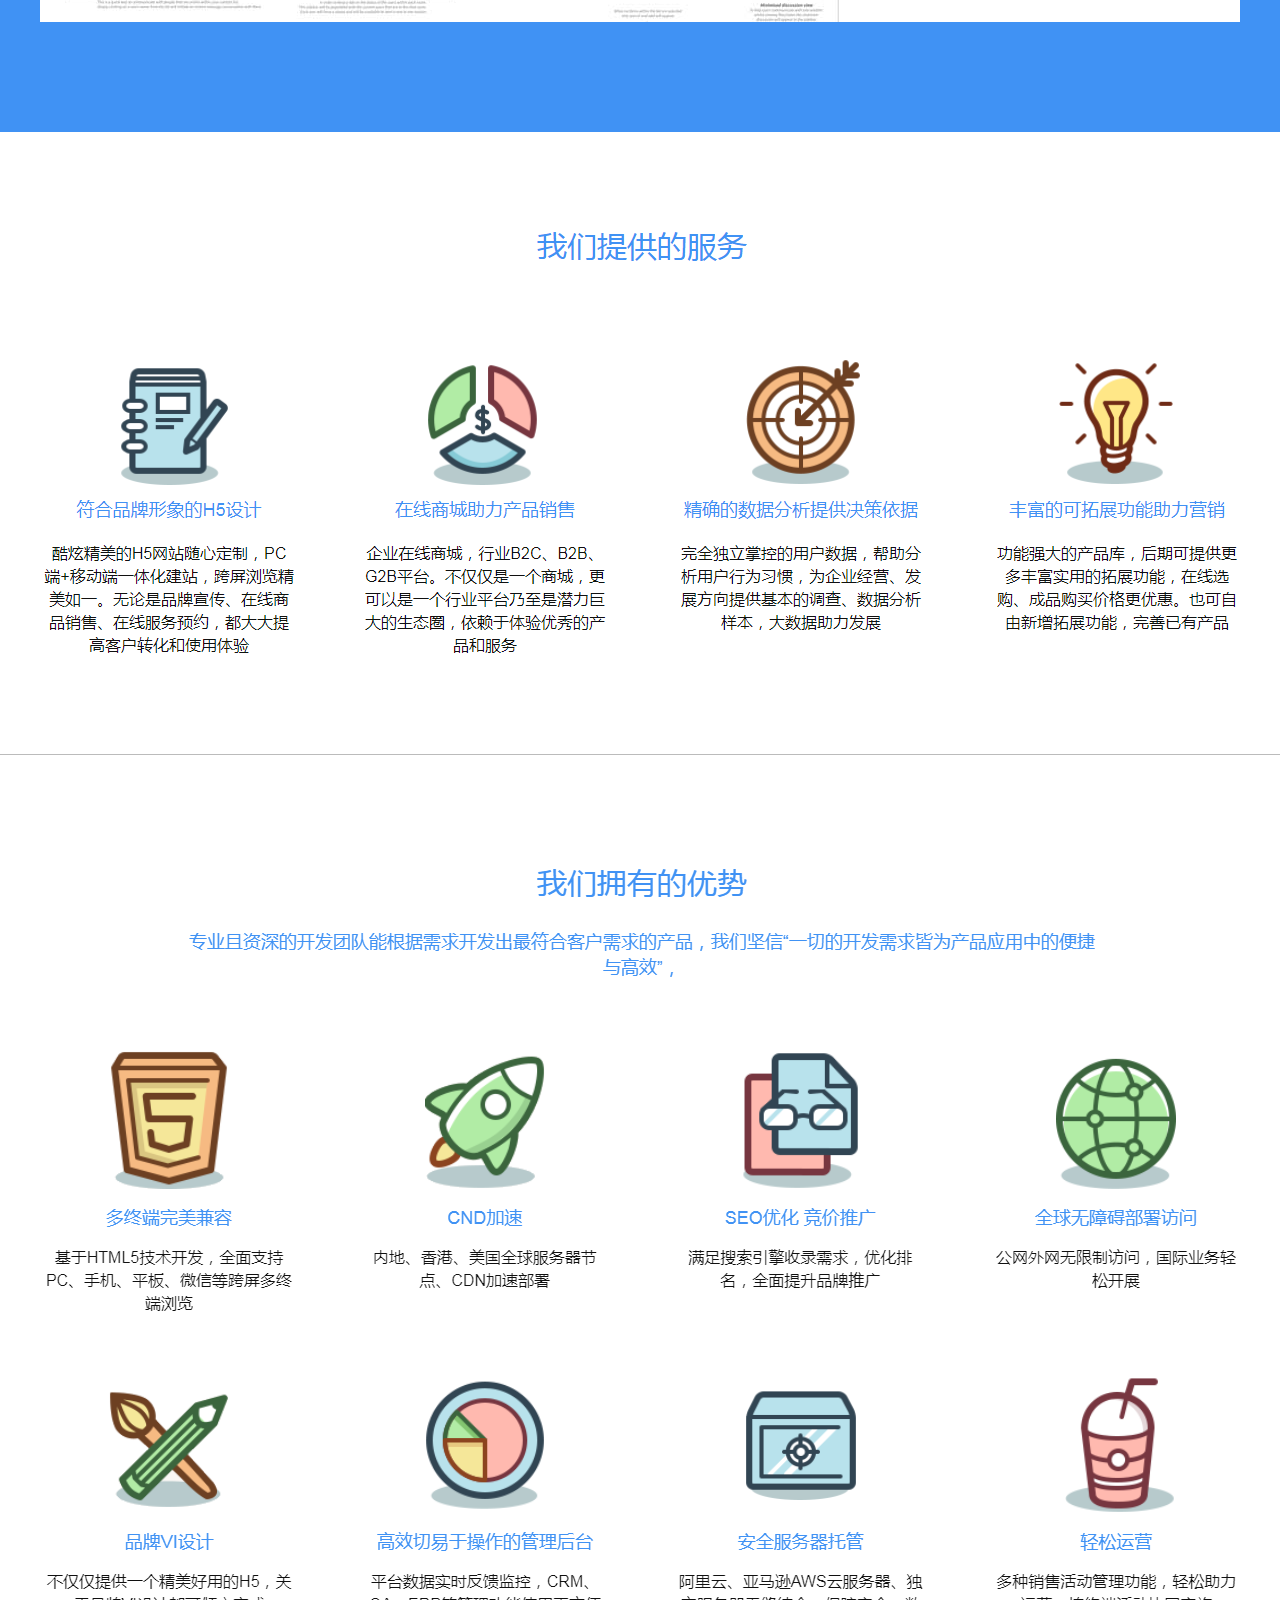
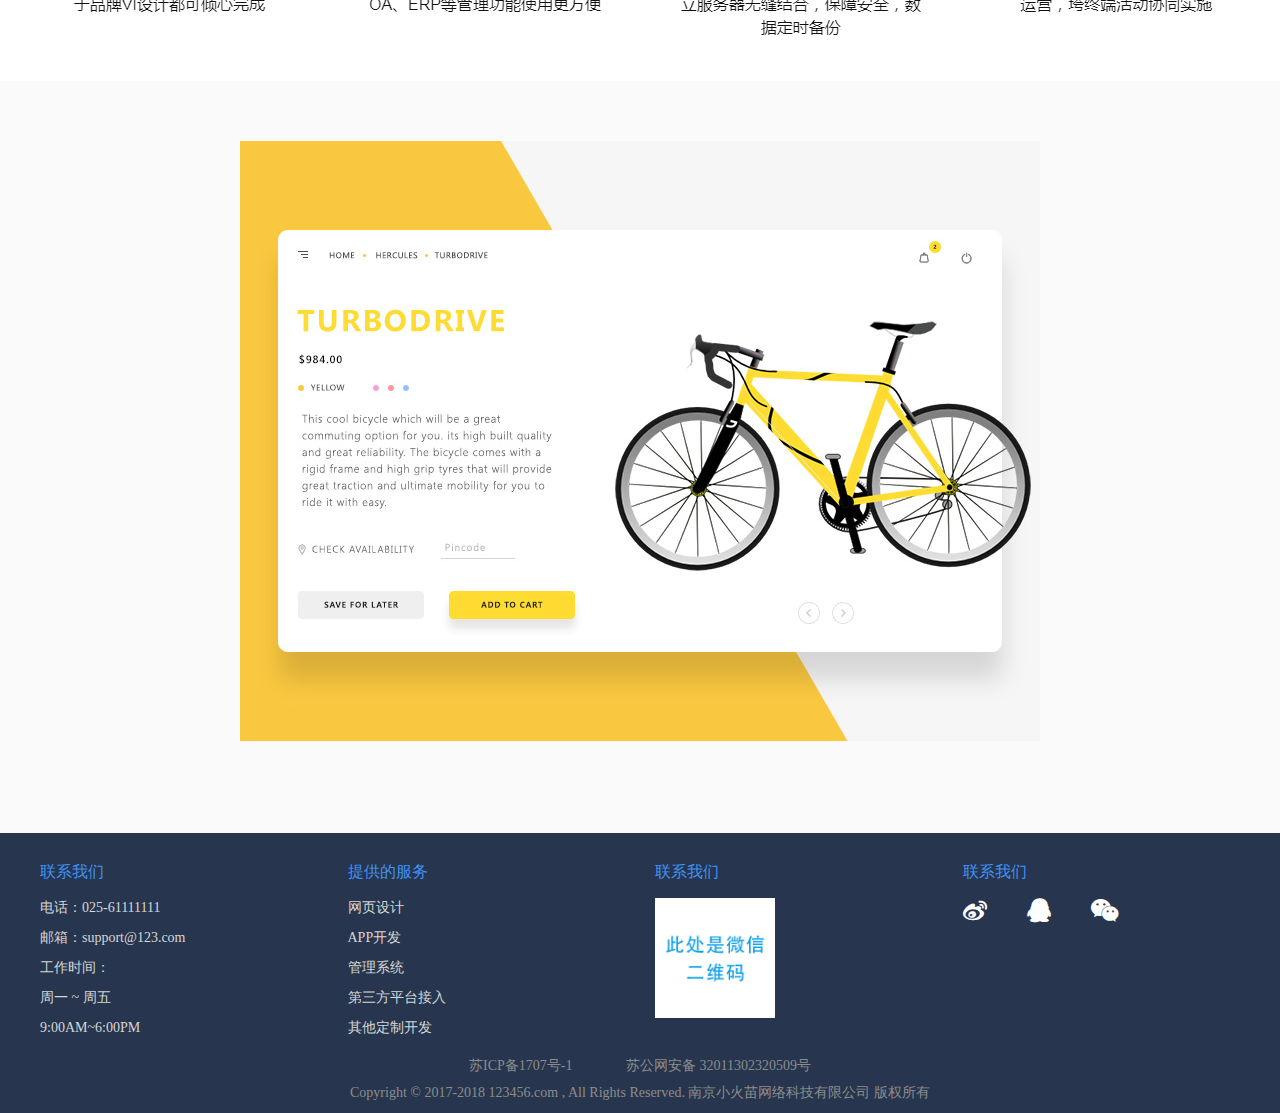
<file: html/web_dev.html>
<!DOCTYPE html>
<html>

	<head>
		<meta charset="UTF-8">
		<title>第三方</title>
		<link rel="stylesheet" type="text/css" href="../css/bootstrap.min.css">
		<link rel="stylesheet" type="text/css" href="../font/font-awesome-4.7.0/css/font-awesome.min.css">
		<link rel="stylesheet" type="text/css" href="../css/swiper.min.css">
		<link rel="stylesheet" type="text/css" href="../css/common.css">
		<link rel="stylesheet" type="text/css" href="../css/style.css">
	</head>

	<body>
		<div class='page webdev_page'>
			<!-- header -->
			<header class='page_header'>
				<div class='header_content'>
					<div class='logo'>
						<img src="../img/logo.png" alt="">
					</div>
					<nav class="navbar">
						<ul>
							<li class='active'>
								<a href="#">首页</a>
							</li>
							<li>
								<a href="#">网页设计</a>
							</li>
							<li>
								<a href="#">APP开发</a>
							</li>
							<li>
								<a href="#">管理系统</a>
							</li>
							<li>
								<a href="#">对三方嵌入</a>
							</li>
							<li>
								<a href="#">关于我们</a>
							</li>
						</ul>
					</nav>
				</div>
			</header>
			<!-- content -->
			<div class='body_content'>
				<div class='part part1'></div>
				<div class='part2'>
					<p class='p1'>不止开发 根据品牌形象定制设计</p>
					<p class='p2'>专业且资深的开发团队能根据需求开发出最符合客户需求的产品，我们坚信“一切的开发需求皆为产品应用中的便捷与高效”，不求标新立异，但做真我</p>
					<img src="../img/web_dev/16.png" alt="">
				</div>
				<div class='part3'></div>
				<div class='part4'></div>
				<div class='part5'>
					<div class="swiper-container">
						<div class="swiper-wrapper">
							<div class="swiper-slide">
								<img src="../img/web_dev/17.jpg" alt="">
							</div>
							<div class="swiper-slide">
								<img src="../img/web_dev/18.jpg" alt="">
							</div>
							<div class="swiper-slide">
								<img src="../img/web_dev/19.jpg" alt="">
							</div>
							<div class="swiper-slide">
								<img src="../img/web_dev/20.jpg" alt="">
							</div>
							<div class="swiper-slide">
								<img src="../img/web_dev/21.jpg" alt="">
							</div>
						</div>
					</div>
				</div>
			</div>
			<!-- footer -->
			<footer>
				<div class='footer_content'>
					<div class='row'>
						<div class='col-xs-3 footer_item'>
							<p class='footer_title'>联系我们</p>
							<div class='footer_text_box'>
								<p>电话：025-61111111</p>
								<p>邮箱：support@123.com</p>
								<p>工作时间：</p>
								<p>周一 ~ 周五</p>
								<p>9:00AM~6:00PM</p>
							</div>
						</div>
						<div class='col-xs-3 footer_item'>
							<p class='footer_title'>提供的服务</p>
							<div class='footer_text_box'>
								<p>网页设计</p>
								<p>APP开发</p>
								<p>管理系统</p>
								<p>第三方平台接入</p>
								<p>其他定制开发</p>
							</div>
						</div>
						<div class='col-xs-3 footer_item'>
							<p class='footer_title'>联系我们</p>
							<div class='footer_text_box'>
								<img class='weixin_code' src="../img/test1.jpeg" alt="">
							</div>
						</div>
						<div class='col-xs-3 footer_item'>
							<p class='footer_title'>联系我们</p>
							<div class='footer_text_box'>
								<div class='share_icon'>
									<a href="">
										<i class='fa fa-weibo'></i>
									</a>
								</div>
								<div class='share_icon'>
									<a href="">
										<i class='fa fa-qq'></i>
									</a>
								</div>
								<div class='share_icon'>
									<a href="">
										<i class='fa fa-weixin'></i>
									</a>
								</div>
							</div>
						</div>
					</div>
					<p class='align_center' style='margin-top: 10px;'>
						<a href="http://www.miitbeian.gov.cn/">苏ICP备1707号-1</a>
						<a href="http://www.beian.gov.cn/portal/registerSystemInfo?recordcode=320115566789" style='margin-left: 50px;'>苏公网安备 32011302320509号</a>
					</p>
					<p class='align_center' style='margin-top: 10px;'>Copyright © 2017-2018 123456.com , All Rights Reserved. 南京小火苗网络科技有限公司 版权所有</p>
				</div>
			</footer>
		</div>
	</body>
	<script src="../js/swiper.min.js"></script>
	<script>
	var mySwiper = new Swiper('.swiper-container', {
		direction: 'horizontal',
		loop: true,
		autoplay: true
	})
	</script>

</html>
</file>
<file: css/common.css>
*{
    box-sizing: border-box;
    font-family: "Microsoft YaHei";
    font-style: initial;
}
body,ul,li,p,h1,h2,h3,h4,h5,h6,img,br,hr,table,tr,td,dl,dt,dd,form {
    margin: 0;
    padding: 0;
    
}
body {
    font-size: 14px;
    color: #8C8C8C;
    line-height: 1.2;
}
.clear {
    clear: both;
    font-size: 0px;
}
ul,li {
    list-style: none;
}
img {
    border: none;
}
/*一般链接*/
a {
    text-decoration: none;
    cursor: pointer;
    color: #8C8C8C;
}
a:link,a:visited,a:hover,a:active {
    text-decoration: none;
}
input[type="button"],input[type="submit"],button{cursor: pointer;border: none;outline: none;}
input[type="button"]:focus,input[type="submit"]:focus,button:focus{outline: none;}
input:focus,textarea:focus{outline: none;}
textarea{padding: 10px;resize:none;}

/*======================公共样式=======================*/

.transition_3{
    transition: all linear 0.3s;
    -webkit-transition: all linear 0.3s;
    -moz-transition: all linear 0.3s;
    -ms-transition: all linear 0.3s;
    -o-transition: all linear 0.3s;
}
.transition_4{
    transition: all linear 0.4s;
    -webkit-transition: all linear 0.4s;
    -moz-transition: all linear 0.4s;
    -ms-transition: all linear 0.4s;
    -o-transition: all linear 0.4s;
}
.transition_5{
    transition: all linear 0.5s;
    -webkit-transition: all linear 0.5s;
    -moz-transition: all linear 0.5s;
    -ms-transition: all linear 0.5s;
    -o-transition: all linear 0.5s;
}
.transition_6{
    transition: all linear 0.6s;
    -webkit-transition: all linear 0.6s;
    -moz-transition: all linear 0.6s;
    -ms-transition: all linear 0.6s;
    -o-transition: all linear 0.6s;
}
.transition_7{
    transition: all linear 0.7s;
    -webkit-transition: all linear 0.7s;
    -moz-transition: all linear 0.7s;
    -ms-transition: all linear 0.7s;
    -o-transition: all linear 0.7s;
}

.hide{display: none;}
.absolute{position: absolute;}
.relative{position: relative;}

.text_underline{text-decoration: underline;}
.no_underline{text-decoration: none !important;}

.middle_part{
    width: 960px;
    margin: 0 auto;
    position: relative;
}

/*float*/
.fl{float: left;}
.fr{float: right;}
.clx:before{content:'';display:block;clear: both;}
.clx:after{content:'';display:block;clear: both;}

/*display*/
.table{display: table;}
.table_cell {display: table-cell;}
.block{display: block !important;}
.inline_block{display: inline-block !important;}

/*vertical-align*/
.vertical_middle{vertical-align: middle;}
.vertical_bottom{vertical-align: bottom;}
.vertical_top{vertical-align: top;}

.height_middle{font-size: 0;}
.height_middle:before{
    display: inline-block;
    content: '';
    width: 0;
    height: 100%;
    vertical-align: middle;
}

/*text-ellipsis*/
.text_ellipsis{
    white-space: nowrap;
    text-overflow: ellipsis;
    overflow: hidden;
}

.text_ellipsis_2{
    overflow : hidden;
    text-overflow: ellipsis;
    display: -webkit-box;
    -webkit-line-clamp: 2;
    -webkit-box-orient: vertical;
}

.text_ellipsis_3{
    overflow : hidden;
    text-overflow: ellipsis;
    display: -webkit-box;
    -webkit-line-clamp: 3;
    -webkit-box-orient: vertical;
}

/*margin*/
.margin_top_5{margin-top: 5px;}
.margin_top_10{margin-top: 10px;}
.margin_top_15{margin-top: 15px;}
.margin_top_20{margin-top: 20px;}
.margin_top_25{margin-top: 25px;}
.margin_top_30{margin-top: 30px;}
.margin_top_35{margin-top: 35px;}
.margin_top_50{margin-top: 50px;}
.margin_top_bottom_5{margin: 5px 0;}
.margin_top_bottom_10{margin: 10px 0;}
.margin_top_bottom_20{margin: 20px 0;}
.margin_top_bottom_35{margin: 35px 0;}
.margin_top_bottom_45{margin: 45px 0;}
.margin_top_bottom_50{margin: 50px 0;}
.margin_top_100{margin-top: 100px;}
.margin_right_4{margin-right: 4px;}
.margin_right_5{margin-right: 5px;}
.margin_right_10{margin-right:10px;}
.margin_right_15{margin-right:15px;}
.margin_right_20{margin-right:20px;}
.margin_right_25{margin-right:25px;}
.margin_right_30{margin-right:30px;}
.margin_left_4{margin-left: 4px;}
.margin_left_5{margin-left: 5px;}
.margin_left_10{margin-left: 10px;}
.margin_left_15{margin-left: 15px;}
.margin_left_20{margin-left: 20px;}
.margin_left_30{margin-left: 30px;}
.margin_left_50{margin-left: 50px;}
.margin_bottom_4{margin-bottom: 4px;}
.margin_bottom_5{margin-bottom: 5px;}
.margin_bottom_10{margin-bottom: 10px;}
.margin_bottom_15{margin-bottom: 15px;}
.margin_bottom_20{margin-bottom: 20px;}
.margin_bottom_30{margin-bottom: 30px;}
.margin_bottom_50{margin-bottom: 50px;}
.margin_left_right_5{margin: 0 5px;}

.no_margin{margin: 0 !important;}
.no_margin_top{margin-top: 0 !important;}
.no_margin_right{margin-right: 0 !important;}
.no_margin_bottom{margin-bottom: 0 !important;}
.no_margin_left{margin-left: 0 !important;}
/*padding*/
.padding_10{padding: 10px;}
.padding_15{padding: 15px;}
.padding_20{padding: 20px;}
.padding_top_5{padding-top: 5px;}
.padding_top_10{padding-top: 10px;}
.padding_left_5{padding-left: 5px;}
.padding_left_10{padding-left: 10px;}
.padding_left_15{padding-left: 15px;}
.padding_left_20{padding-left: 20px;}
.padding_left_45{padding-left: 45px;}
.padding_right_5{padding-right: 5px;}
.padding_right_10{padding-right: 10px;}
.padding_right_15{padding-right: 15px;}
.padding_top_bottom_5{padding: 5px 0;}
.padding_top_bottom_10{padding: 10px 0;}
.padding_top_bottom_140{padding: 140px 0;}
.padding_top_20{padding-top: 20px;}
.padding_bottom_7{padding-bottom: 7px;}
.padding_bottom_40{padding-bottom: 40px;}
.padding_left_right_10{padding: 0 10px;}
.padding_left_right_15{padding: 0 15px;}
.padding_left_right_20{padding: 0 20px;}
.no_padding{padding: 0 !important;}
.no_padding_top{padding-top: 0 !important;}
.no_padding_right{padding-right: 0 !important;}
.no_padding_bottom{padding-bottom: 0 !important;}
.no_padding_left{padding-left: 0 !important;}

/*border*/
.common_border{border: 1px solid #DCDCDC;}
.common_left_border{border-left: 1px solid #DCDCDC;}
.common_bottom_border{border-bottom: 1px solid #DCDCDC;}

/*align*/
.align_center{text-align: center;}
.align_right{text-align: right;}
.align_left{text-align: left;}

/*width,height*/
.width_full{width: 100%;}
.height_full{height: 100%;}
.no_height{height: 0;}
.no_width{width: 0;}
.height_auto{height: auto !important;}
.width_auto{width: auto !important;}

/*font-size*/
.font_0{font-size: 0;}
.font_12{font-size: 12px !important;}
.font_13{font-size: 13px !important;}
.font_14{font-size: 14px !important;}
.font_15{font-size: 15px !important;}
.font_16{font-size: 16px !important;}
.font_18{font-size: 18px !important;}
.font_20{font-size: 20px !important;}
.font_24{font-size: 24px !important;}
.font_25{font-size: 25px !important;}
.font_28{font-size: 28px !important;}
.font_30{font-size: 30px !important;}
.font_32{font-size: 32px !important;}
.font_54{font-size: 54px !important;}
.common_font{font-size: 14px;}

/*font-bold*/
.font_bold{font-weight: bold;}

/*font-color*/
.common_font_color{color: #48cfd5 !important;}
.hover_common_font_color:hover{color: #48cfd5 !important;}
.default_font_color{color: 5c5c5c !important;}
.font_color_gray{color: #9A9A9A !important;}
.font_color_red{color: #FE0000 !important;}
.font_color_orange{color: #F97B00 !important;}
.font_color_yellow{color: #FEAE01 !important;}
.font_color_green{color: #33AF37 !important;}
.font_color_white{color: #fff !important;}
.font_color_black{color: #000 !important;}
.font_color_blue{color: #5EC7FF !important;}

/*space*/
.common_margin_space {margin: 13px 33px;}
.line_top_space{margin-top: 15px;}

.line_height_0{line-height: 0;}
.line_height_1{line-height: 1;}
.overflow_hidden{overflow: hidden;}

/*scroll*/
.scroll{overflow: auto;}
.scroll_x{white-space: nowrap;overflow: auto;}
.scroll_y{overflow: auto;}


.link_box{display: block;}

.common_bg_color{background-color: #48cfd5 !important;}
.bg_gray{background-color: #F8F8F8 !important;}
.bg_white{background-color: #fff !important;}

/*.btn{width: 84px;height: 32px;border: none;background-color: #fd7100;font-size: 15px;color: #fff;border-radius: 6px;}
.btn1{width: 125px;height: 40px;border: none;background-color: #FF4C01;font-size: 15px;color: #fff;}
.btn2{width: 155px;height: 45px;border: none;background-color: #48cfd5;font-size: 15px;color: #fff;}
.btn3{width: 95px;height: 35px;border: none;background-color: #48cfd5;font-size: 15px;color: #fff;}
.btn4{width: 270px;height: 90px;border: none;background-color: #48cfd5;font-size: 22px;color: #fff;line-height: 90px;}*/
.radius1{border-radius: 4px;}

/*.form_group{font-size: 0;margin-bottom: 10px;width: 100%;float: left;}
.form_group .form_title{float:left;width: 15%;font-size: 14px;text-align: center;margin-top: 7px;}
.form_group .form_input{float:left;height: 35px;width: 85%;padding: 0 10px;border: 1px solid #DCDCDC;padding-top: 4px;}
.form_group textarea{float: left;width: 85%;padding: 10px !important;height: 315px !important;border: 1px solid #DCDCDC;}

.form_group_1{font-size: 0;margin-bottom: 10px;width: 50%;float: left;}
.form_group_1 .form_title{float:left;width: 30%;font-size: 14px;text-align: center;margin-top: 7px;}
.form_group_1 .form_input{float:left;height: 35px;width: 70%;padding: 0 10px;border: 1px solid #DCDCDC;padding-top: 4px;}*/
/*border*/
.no_border{border: none !important;}
.no_border_top{border-top: none !important;}
.no_border_right{border-right: none !important;}
.no_border_bottom{border-bottom: none !important;}
.no_border_left{border-left: none !important;}

.zindex_1{z-index: 1;}
.zindex_2{z-index: 2;}
.zindex_3{z-index: 3;}
.zindex_4{z-index: 4;}
.zindex_5{z-index: 5;}
.zindex_6{z-index: 6;}
.zindex_7{z-index: 7;}
.zindex_8{z-index: 8;}
.zindex_9{z-index: 9;}

.zf_row:before,
.zf_row:after {
    content: '';
    display: table;
    clear: both;
}

/*hover*/
.hover_blue{transition: all 0.2s linear;cursor: pointer;}
.hover_blue:hover{color: #327ffe !important;}

.zf_col_1,
.zf_col_2,
.zf_col_3,
.zf_col_4,
.zf_col_5,
.zf_col_6,
.zf_col_7,
.zf_col_8,
.zf_col_9,
.zf_col_10,
.zf_col_11,
.zf_col_12 {
    float: left;
    position: relative;
    min-height: 1px;
}

.zf_col_1 {
    width: 8.33333%;
}

.zf_col_2 {
    width: 16.66667%;
}

.zf_col_3 {
    width: 25%;
}

.zf_col_4 {
    width: 33.33333%;
}

.zf_col_5 {
    width: 41.66667%;
}

.zf_col_6 {
    width: 50%;
}

.zf_col_7 {
    width: 58.33333%;
}

.zf_col_8 {
    width: 66.66667%;
}

.zf_col_9 {
    width: 75%;
}

.zf_col_10 {
    width: 83.33333%;
}

.zf_col_11 {
    width: 91.66667%;
}

.zf_col_12 {
    width: 100%;
}

.zf_w_1 {
    width: 8.33333%;
}

.zf_w_2 {
    width: 16.66667%;
}

.zf_w_3 {
    width: 25%;
}

.zf_w_4 {
    width: 33.33333%;
}

.zf_w_5 {
    width: 41.66667%;
}

.zf_w_6 {
    width: 50%;
}

.zf_w_7 {
    width: 58.33333%;
}

.zf_w_8 {
    width: 66.66667%;
}

.zf_w_9 {
    width: 75%;
}

.zf_w_10 {
    width: 83.33333%;
}

.zf_w_11 {
    width: 91.66667%;
}

.zf_w_12 {
    width: 100%;
}

.row {
  margin-right: -15px;
  margin-left: -15px;
}
.col-xs-1, .col-sm-1, .col-md-1, .col-lg-1, .col-xs-2, .col-sm-2, .col-md-2, .col-lg-2, .col-xs-3, .col-sm-3, .col-md-3, .col-lg-3, .col-xs-4, .col-sm-4, .col-md-4, .col-lg-4, .col-xs-5, .col-sm-5, .col-md-5, .col-lg-5, .col-xs-6, .col-sm-6, .col-md-6, .col-lg-6, .col-xs-7, .col-sm-7, .col-md-7, .col-lg-7, .col-xs-8, .col-sm-8, .col-md-8, .col-lg-8, .col-xs-9, .col-sm-9, .col-md-9, .col-lg-9, .col-xs-10, .col-sm-10, .col-md-10, .col-lg-10, .col-xs-11, .col-sm-11, .col-md-11, .col-lg-11, .col-xs-12, .col-sm-12, .col-md-12, .col-lg-12 {
  position: relative;
  min-height: 1px;
  padding-right: 15px;
  padding-left: 15px;
}
.col-xs-1, .col-xs-2, .col-xs-3, .col-xs-4, .col-xs-5, .col-xs-6, .col-xs-7, .col-xs-8, .col-xs-9, .col-xs-10, .col-xs-11, .col-xs-12 {
  float: left;
}
.col-xs-12 {
  width: 100%;
}
.col-xs-11 {
  width: 91.66666667%;
}
.col-xs-10 {
  width: 83.33333333%;
}
.col-xs-9 {
  width: 75%;
}
.col-xs-8 {
  width: 66.66666667%;
}
.col-xs-7 {
  width: 58.33333333%;
}
.col-xs-6 {
  width: 50%;
}
.col-xs-5 {
  width: 41.66666667%;
}
.col-xs-4 {
  width: 33.33333333%;
}
.col-xs-3 {
  width: 25%;
}
.col-xs-2 {
  width: 16.66666667%;
}
.col-xs-1 {
  width: 8.33333333%;
}

.input_group .input_title{
    font-size: 14px;
    color: #999999;
    padding-top: 2px;
    text-align: left;
}

.input_group{margin-bottom: 15px;}

.input_group input{
    height: 25px;
    border: 1px solid #E4E4E4;
    padding: 0 10px;
    color: #999999;
}

.input_group textarea{
    height: 65px;
    border: 1px solid #E4E4E4;
    padding: 10px;
    color: #999999;
}

.input_group select{
    height: 25px;
    border: 1px solid #E4E4E4;
    color: #999999;
}

.input_group .input_dot{
    color: #f00;
    font-size: 14px;
    padding-top: 5px;
    text-align: right;
}

.sizable_box{position: relative;display: inline-block;}
.sizable_box .size_h100{margin-top: 100%;}
.sizable_box .size_h90{margin-top: 90%;}
.sizable_box .size_h80{margin-top: 80%;}
.sizable_box .size_h70{margin-top: 70%;}
.sizable_box .size_h60{margin-top: 60%;}
.sizable_box .size_h50{margin-top: 50%;}
.sizable_box .size_h40{margin-top: 40%;}
.sizable_box .size_h30{margin-top: 30%;}
.sizable_box .size_h20{margin-top: 20%;}
.sizable_box .size_h10{margin-top: 10%;}
.sizable_box .size_content{position: absolute;left: 0;top: 0;width: 100%;height: 100%;}

.dialog_large{width: 1000px;}
.dialog_middle{width: 700px;}
.dialog_small{width: 500px;}

.absolute_full{position: absolute;top: 0;left: 0;height: 100%;width: 100%;}

.box_shadow{box-shadow: 0 0 10px 0 rgba(0,0,0,0.3);}
.box_shadow_big{box-shadow: 0 0 20px 0 rgba(0,0,0,0.3);}
.hover_box_shadow:hover{box-shadow: 0 0 10px 0 rgba(0,0,0,0.5);}


.form_content .form_input{
    width: 100%;
    height: 75px;
    border: 1px solid #DDDDDD;
    border-radius: 4px;
}
.form_content textarea.form_input{
    height: 75px;
}

.hover_underline:hover{
    text-decoration: underline !important;
}
.hover_opacity:hover{
    cursor: pointer;
    opacity: 0.9;
}
.hover_scale{
    cursor: pointer;
    transition: all linear 0.3s;
    -webkit-transition: all linear 0.3s;
    -moz-transition: all linear 0.3s;
    -ms-transition: all linear 0.3s;
    -o-transition: all linear 0.3s;
}
.hover_scale:hover{
    transform: scale(1.1);
    -webkit-transform: scale(1.1);
    -moz-transform: scale(1.1);
    -ms-transform: scale(1.1);
    -o-transform: scale(1.1);
}
</file>
<file: css/style.css>
html,
body {
	height: 100%;
	position: relative;
}

a:hover {
	color: #329afa !important;
}

.page {
	position: relative;
	min-height: 100%;
	padding: 60px 0 280px 0;
}

.page_header {
	height: 60px;
	position: absolute;
	left: 0;
	top: 0;
	width: 100%;
}

.page_header .header_content {
	width: 1200px;
	margin: 0 auto;
	height: 100%;
}

.page_header .header_content .logo {
	width: 160px;
	height: 56px;
	position: relative;
	float: left;
}

.page_header .header_content .logo img {
	display: block;
	height: 100%;
	width: 100%;
}

.navbar {
	float: right;
	margin-top: 19px;
}

.navbar ul li {
	display: inline-block;
	margin-left: 24px;
}

.navbar ul li.active a {
	color: #4092f4;
}


footer {
	height: 280px;
	background-color: #27364E;
	position: absolute;
	left: 0;
	bottom: 0;
	width: 100%;
}

.footer_content {
	width: 1200px;
	margin: 0 auto;
	height: 100%;
}

.footer_content .footer_title {
	font-size: 16px;
	line-height: 23px;
	color: #4092f4;
}

.footer_content .footer_text_box {
	color: #d6d6d6;
	font-size: 14px;
	line-height: 20px;
	margin-top: 15px;
}

.footer_content .footer_text_box p {
	margin-bottom: 10px;
}

.footer_item {
	padding-top: 27px;
}

.footer_item .weixin_code {
	width: 120px;
	height: 120px;
	display: block;
}

.footer_item .share_icon {
	float: left;
	margin-right: 40px;
}

.footer_item .share_icon i {
	font-size: 24px;
	color: #fff;
}

.breadcrumbs {
	width: 1200px;
	margin: 0 auto;
	font-size: 0;
	margin-top: 37px;
	background-color: #fafafa;
	margin-bottom: 35px;
	padding-left: 22px;
}

.breadcrumbs li {
	display: inline-block;
	font-size: 14px;
	line-height: 30px;
}

.breadcrumbs li span {
	margin: 0 5px;
}

.breadcrumbs li:nth-last-child(1) span {
	display: none;
}



























/*首页*/

.index_page .part .part_inner {
	width: 1200px;
	margin: 0 auto;
}

.index_page .part1 {
	text-align: center;
}

.index_page .part1 p {
	font-size: 30px;
	line-height: 44px;
	color: #606366;
	text-align: center;
}

.index_page .part1 .see_more {
	margin-top: 30px;
}

.index_page .part1 button {
	width: 160px;
	height: 45px;
	background-color: #4092f4;
	color: #fff;
	font-size: 16px;
}

.index_page .part2 {
	text-align: center;
	margin-top: 35px;
}

.index_page .part2 .item {
	display: inline-block;
	margin-left: 20px;
	opacity: 0.5;
}

.index_page .part2 .item img {
	display: inline-block;
	width: 55px;
	height: 55px;
}

.index_page .part2 .item p {
	text-align: center;
	color: #8c8c8c;
	line-height: 20px;
	margin-top: 5px;
}

.index_page .part3 {
	margin-top: 32px;
	background-image: url('../img/index/18.jpg');
	background-size: 100% auto;
	background-position: 0 100%;
	background-repeat: no-repeat;
}

.index_page .part4 {
	background-color: #4092f4;
	text-align: center;
	padding-top: 100px;
}

.index_page .part4 .p1 {
	font-size: 30px;
	line-height: 44px;
	color: #fff;
}

.index_page .part4 .p2 {
	font-size: 18px;
	line-height: 26px;
	color: #fff;
	margin-top: 25px;
}

.index_page .part5 {
	background-color: #4092f4;
	text-align: center;
	padding-top: 50px;
}

.index_page .part5 .item {
	display: inline-block;
	position: relative;
	margin-left: 100px;
}

.index_page .part5 .item .p1 {
	color: #fff;
	font-size: 72px;
	text-align: center;
}

.index_page .part5 .item .p2 {
	color: #fff;
	font-size: 16px;
	text-align: center;
}

.index_page .part5 .item i {
	position: absolute;
	right: -10px;
	top: 8px;
	font-size: 24px;
	color: #fff;
}

.index_page .part6 {
	background-color: #4092f4;
	padding-top: 70px;
	padding-bottom: 60px;
}

.index_page .part6 img {
	width: 1036px;
}

.index_page .part6 .point_list {
	margin-top: 30px;
}

.index_page .part6 .point_list p {
	font-size: 62px;
	color: rgba(255, 255, 255, 0.5);
	line-height: 18px;
}

.index_page .part7 {
	padding-top: 65px;
	text-align: center;
}

.index_page .part7 .p1 {
	font-size: 30px;
	line-height: 44px;
	color: #4092f4;
	text-align: center;
}

.index_page .part7 .p2 {
	font-size: 18px;
	line-height: 26px;
	color: #4092f4;
	text-align: center;
	width: 910px;
	display: inline-block;
	margin-top: 19px;
}

.index_page .part7 .list {
	text-align: center;
	margin-top: 60px;
}

.index_page .part7 .list .item {
	margin-left: 75px;
	display: inline-block;
	width: 175px;
	height: 280px;
	border-radius: 6px;
	padding-top: 12px;
}

.index_page .part7 .list .item:nth-child(1) {
	margin-left: 0;
}

.index_page .part7 .list .item .cut_line {
	background-color: #E5EEF9;
	height: 1px;
	margin-top: 10px;
}

.index_page .part7 .list .item img {
	width: 100px;
	height: 100px;
	display: inline-block;
}

.index_page .part7 .list .item .title {
	color: #4092f4;
	margin: 12px 0;
	line-height: 20px;
}

.index_page .part7 .list .item .text {
	color: #000;
	line-height: 23px;
	width: 142px;
	display: inline-block;
}

.index_page .part8 {
	padding: 50px 0;
}

.index_page .part8 img {
	width: 624px;
}

.index_page .part9 {
	background-color: #4092f4;
	padding-top: 75px;
	padding-bottom: 110px;
}

.index_page .part9 .p1 {
	display: inline-block;
	font-size: 30px;
	line-height: 44px;
	color: #fff;
	width: 301px;
}

.index_page .part9 .p2 {
	display: inline-block;
	font-size: 18px;
	line-height: 26px;
	color: #fff;
	width: 910px;
	margin-top: 20px;
}

.index_page .part9 .list {
	text-align: center;
	margin-top: 59px;
}

.index_page .part9 .list .item {
	width: 270px;
	height: 445px;
	display: inline-block;
	position: relative;
	background-color: #fff;
	border-radius: 8px;
	margin-left: 35px;
}

.index_page .part9 .list .item:nth-child(1) {
	margin-left: 0;
}

.index_page .part9 .list .item .img {
	height: 150px;
	text-align: center;
}

.index_page .part9 .list .item .title {
	font-size: 18px;
	line-height: 26px;
	color: #000;
}

.index_page .part9 .list .item .desc {
	line-height: 20px;
	color: #000;
	display: inline-block;
	width: 230px;
	margin-top: 7px;
}

.index_page .part9 .list .item .new_img {
	position: absolute;
	width: 270px;
	bottom: 9px;
	left: 0;
}

.index_page .part10 {
	background-color: #FAFAFA;
	padding-top: 75px;
	padding-bottom: 90px;
}

.index_page .part10 p {
	font-size: 30px;
	line-height: 44px;
	margin-bottom: 45px;
	color: #4092f4;
}

.index_page .part11 {
	padding-top: 65px;
	padding-bottom: 5px;
}

.index_page .part11 .p1 {
	font-size: 30px;
	line-height: 44px;
	color: #4092f4;
	text-align: center;
}

.index_page .part11 .list {
	margin-top: 50px;
}

.index_page .part11 .list .item {
	float: left;
	height: 270px;
	width: 285px;
	margin-left: 20px;
	background-color: #EBEBEB;
	margin-bottom: 40px;
}

.index_page .part11 .list .item:hover {
	box-shadow: 0 0 20px 0 rgba(0, 0, 0, 0.3);
}

.index_page .part11 .list .item:nth-child(4n-3) {
	margin-left: 0;
}

.index_page .part11 .list .item img {
	display: block;
	width: 285px;
	height: 160px;
}

.index_page .part11 .list .item .title {
	color: #000;
	font-size: 16px;
	line-height: 23px;
	text-align: left;
	width: 270px;
	display: inline-block;
	margin-top: 10px;
}

.index_page .part11 .list .item .desc {
	color: #777;
	font-size: 14px;
	line-height: 20px;
	text-align: left;
	width: 270px;
	display: inline-block;
	margin-top: 5px;
}

.index_page .part12 {
	padding-bottom: 60px;
}

.index_page .part12 a {
	display: inline-block;
	width: 60px;
	height: 60px;
	background-color: #4092F4;
	border-radius: 50%;
	text-align: center;
	line-height: 78px;
}

.index_page .part12 a i {
	color: #fff;
}










/*news_page*/

.news_page .content {
	position: relative;
	width: 1200px;
	margin: 0 auto;
	padding-bottom: 100px;
}

.news_page .left_part {
	width: 700px;
	float: left;
}

.news_page .right_part {
	width: 300px;
	float: right;
}

.news_page .left_part .list .item {
	padding: 36px 0 23px;
	border-bottom: 1px solid #EEEEEE;
}

.news_page .left_part .list .item .title {
	color: #383838;
	font-size: 16px;
	line-height: 23px;
}

.news_page .left_part .list .item .desc {
	text-indent: 14px;
	color: #8c8c8c;
	font-size: 14px;
	line-height: 25px;
	margin-top: 26px;
}

.news_page .left_part .list .item .desc a {
	color: #329AFA;
}

.news_page .right_part .list .item1 {
	width: 300px;
	height: 160px;
	display: block;
	position: relative;
	border-radius: 6px;
	overflow: hidden;
	margin-bottom: 18px;
}

.news_page .right_part .list .item1 img {
	position: absolute;
	width: 100%;
	height: 100%;
	left: 0;
	top: 0;
}

.news_page .right_part .list .item1 p {
	font-size: 14px;
	line-height: 20px;
	color: #fff;
	padding: 5px 15px;
	background-color: rgba(0, 0, 0, 0.5);
	position: absolute;
	left: 0;
	bottom: 0;
	width: 100%;
}

.news_page .right_part .list .item1 span {
	display: block;
	width: 35px;
	height: 25px;
	font-size: 16px;
	line-height: 25px;
	text-align: center;
	position: absolute;
	left: 24px;
	top: 0;
	background-color: #FF4343;
	color: #fff;
}

.news_page .right_part .list .item2 {
	position: relative;
	margin-bottom: 18px;
}

.news_page .right_part .list .item2 img {
	display: block;
	width: 110px;
	height: 80px;
	border-radius: 6px;
	float: left;
}

.news_page .right_part .list .item2 .content_box {
	width: 182px;
	height: 80px;
	float: left;
	margin-left: 8px;
}

.news_page .right_part .list .item2 .content_box .title {
	color: #383838;
	font-size: 14px;
	line-height: 24px;
}

.news_page .right_part .list .item2 .content_box .time {
	line-height: 20px;
	font-size: 14px;
	color: #8c8c8c;
	margin-top: 12px;
}

.news_page .right_part .list .item2 .num {
	display: block;
	width: 25px;
	height: 20px;
	border-radius: 6px;
	background-color: rgba(0, 0, 0, 0.5);
	line-height: 20px;
	text-align: center;
	position: absolute;
	left: 0;
	top: 0;
	color: #fff;
	font-size: 14px;
}





/*detail_page*/

.detail_page .left_part {
	width: 760px;
}

.detail_page .left_part .title {
	color: #000;
	font-size: 20px;
	line-height: 29px;
}

.detail_page .left_part .desc {
	color: #8c8c8c;
	line-height: 20px;
	margin-top: 10px;
	border-bottom: 1px solid #EEEEEE;
	padding: 3px 0;
}

.detail_page .left_part .desc a {
	color: #329afa;
}

.detail_page .left_part .desc .origin {
	margin-left: 30px;
}

.detail_page .left_part .text_content {
	padding-top: 25px;
	color: #000;
}

.detail_page .left_part .text_content p img {
	max-width: 100%;
	margin-bottom: 25px;
}




/*about_page*/

.about_page .page_header {
	background-color: #0457B7;
	z-index: 6;
}

.about_page .navbar ul li a {
	color: #d0d0d0;
}

.banner {
	height: 425px;
	background-color: #0457B7;
}

.banner .banner_inner {
	width: 1200px;
	margin: 0 auto;
	position: relative;
	height: 100%;
	padding-top: 135px;
}

.banner .banner_inner img {
	position: absolute;
	width: 100%;
	display: block;
	left: 0;
	bottom: 0;
}

.banner .banner_inner p {
	font-size: 90px;
	line-height: 131px;
	color: #fff;
	font-weight: bold;
	text-align: center;
	position: relative;
	z-index: 1;
}

.about_page {
	background-color: #eeeeee;
}

.about_page .body_content {
	width: 1200px;
	margin: 0 auto;
	padding-bottom: 80px;
}

.about_page .part {
	margin-top: 40px;
	background-color: #fff;
}

.about_page .part1 {
	height: 367px;
	position: relative;
}

.about_page .part1 .left {
	position: absolute;
	left: 97px;
	top: 34px;
	width: 434px;
}

.about_page .part1 .left .title {
	font-size: 20px;
	line-height: 29px;
	color: #0457b7;
}

.about_page .part1 .left .desc {
	font-size: 16px;
	line-height: 34px;
	color: #313639;
	margin-top: 14px;
}

.about_page .part1 .right {
	position: absolute;
	right: 79px;
	top: 47px;
	border: 2px solid #0457B7;
	line-height: 1;
	width: 460px;
	height: 290px;
}

.about_page .part1 .right img {
	display: block;
	width: 100%;
	height: 100%;
	position: absolute;
	left: 5px;
	top: -5px;
}

.about_page .part2 {
	text-align: center;
	padding-top: 34px;
	padding-bottom: 34px;
}

.about_page .part2 p {
	font-size: 20px;
	line-height: 29px;
	color: #0457b7;
	margin-bottom: 25px;
}

.about_page .part3 {
	height: 630px;
	padding-top: 20px;
	padding-bottom: 30px;
}

.about_page .part3 .desc_item {
	margin-top: 13px;
}

.about_page .part3 .desc_item img {
	display: inline-block;
	width: 30px;
	height: 30px;
	vertical-align: middle;
	margin-left: 76px;
}

.about_page .part3 .desc_item span {
	vertical-align: middle;
	font-size: 16px;
	line-height: 23px;
	margin-left: 20px;
}

.about_page .part3 .location {
	width: 1137px;
	height: 430px;
	display: inline-block;
	margin-left: 31px;
}

.about_page .part3 .location img {
	width: 100%;
	height: 100%;
	display: block;
	margin-top: 24px;
}




/*third_page*/

.third_page .page_header {
	background-color: #313639;
}

.third_page .banner {
	height: 472px;
	background-image: url(../img/third/1.png);
	background-position: center;
	background-size: cover;
}

.third_page .banner .btn_box {
	text-align: center;
	padding-top: 220px;
}

.third_page .banner a {
	display: inline-block;
	width: 160px;
	height: 45px;
	background-color: #f8cd0b;
	color: #fff !important;
	font-size: 18px;
	line-height: 45px;
	text-align: center;
}

.third_page .part .part_inner {
	width: 1200px;
	margin: 0 auto;
}

.third_page .part1 {
	text-align: center;
	padding-bottom: 100px;
}

.third_page .part1 .p1 {
	font-size: 30px;
	line-height: 44px;
	color: #f8cd0b;
	text-align: center;
}

.third_page .part1 .p2 {
	font-size: 18px;
	line-height: 26px;
	color: #8c8c8c;
	text-align: center;
	width: 820px;
	display: inline-block;
}

.third_page .part1 .swiper-slide {
	height: 720px;
	line-height: 1;
}

.third_page .part1 .swiper-slide img {
	width: 100%;
	height: 100%;
}

.third_page .part2 {
	height: 625px;
	background-image: url(../img/third/4.png);
	background-position: center;
	background-size: cover;
}

.third_page .part3 {
	height: 575px;
	background-image: url(../img/third/5.png);
	background-position: center;
	background-size: cover;
}


.third_page .part4 {
	height: 252px;
	background-image: url(../img/third/6.png);
	background-position: center;
	background-size: cover;
}

.third_page .part4 .btn_box {
	text-align: center;
	padding-top: 164px;
	margin-left: 14px;
}

.third_page .part4 .btn_box a {
	display: inline-block;
	width: 160px;
	height: 40px;
	border-radius: 20px;
	color: #f8cd0b !important;
	background-color: #fff;
	line-height: 40px;
	text-align: center;
	font-size: 20px;
}



/*manage_page*/

.manage_page .part .part_inner {
	width: 1200px;
	margin: 0 auto;
}

.manage_page .part1 {
	height: 550px;
	background-image: url(../img/manage/1.png);
	background-position: center;
	background-size: cover;
}

.manage_page .part1 .btn_box {
	text-align: center;
	padding-top: 265px;
	margin-left: 14px;
}

.manage_page .part1 .btn_box a {
	display: inline-block;
	width: 160px;
	height: 40px;
	border-radius: 4px;
	color: #fff !important;
	background-color: #4092f4;
	line-height: 40px;
	text-align: center;
	font-size: 20px;
}

.manage_page .part2 {
	height: 466px;
	background-image: url(../img/manage/2.png);
	background-position: center;
	background-size: cover;
}

.manage_page .part3 {
	height: 934px;
	background-image: url(../img/manage/3.png);
	background-position: center;
	background-size: cover;
}

.manage_page .part4 {
	height: 690px;
	background-image: url(../img/manage/4.png);
	background-position: center;
	background-size: cover;
}

.manage_page .part5 {
	height: 489px;
	background-image: url(../img/manage/5.png);
	background-position: center;
	background-size: cover;
}

.manage_page .part6 {
	height: 497px;
	background-image: url(../img/manage/6.png);
	background-position: center;
	background-size: cover;
}



/*appdev_page*/

.appdev_page .part .part_inner {
	width: 1200px;
	margin: 0 auto;
}

.appdev_page .part1 {
	height: 590px;
	background-image: url(../img/app_dev/1.jpg);
	background-position: center;
	background-size: cover;
	margin-top: -60px;
}

.appdev_page .part1 p {
	font-size: 30px;
	line-height: 44px;
	color: #fff;
	text-align: center;
	padding-left: 18px;
	padding-top: 205px;
}

.appdev_page .part2 {
	height: 748px;
	background-image: url(../img/app_dev/2.png);
	background-position: center;
	background-size: cover;
	padding-top: 65px;
}

.appdev_page .part2 .phone {
	width: 350px;
	height: 604px;
	position: relative;
	margin: 0 auto;
	background-image: url('../img/app_dev/swiper/22.png');
	background-size: 100% 100%;
	background-repeat: no-repeat;
	padding-top: 89px;
}

.appdev_page .part2 .phone .swiper-container {
	width: 250px;
	height: 427px;
}

.appdev_page .part2 .phone .swiper-container .swiper-slide {
	width: 250px;
	height: 427px;
}

.appdev_page .part2 .phone .swiper-container .swiper-slide img {
	width: 250px;
	height: 427px;
}

.appdev_page .part3 {
	height: 587px;
	background-image: url(../img/app_dev/3.png);
	background-position: center;
	background-size: cover;
}

.appdev_page .part4 {
	height: 657px;
	background-image: url(../img/app_dev/4.png);
	background-position: center;
	background-size: cover;
}

.appdev_page .part5 {
	padding-top: 65px;
	background-color: #FAFAFA;
	padding-bottom: 50px;
}

.appdev_page .part5 .p1 {
	font-size: 30px;
	line-height: 44px;
	text-align: center;
	color: #4092f4;
}

.appdev_page .part5 .p2 {
	font-size: 18px;
	line-height: 26px;
	text-align: center;
	color: #4092f4;
	margin-top: 10px;
}

.appdev_page .part6 {
	height: 784px;
	background-image: url(../img/app_dev/5.png);
	background-position: center;
	background-size: cover;
}

.appdev_page .part7 {
	height: 502px;
	background-image: url(../img/app_dev/6.png);
	background-position: center;
	background-repeat: no-repeat;
}



/*webdev_page*/

.webdev_page .part1 {
	height: 727px;
	background-image: url(../img/web_dev/13.png);
	background-position: center;
	background-size: cover;
}

.webdev_page .part2 {
	text-align: center;
	background-color: #4092F4;
	padding-top: 72px;
	padding-bottom: 110px;
}

.webdev_page .part2 .p1 {
	font-size: 30px;
	line-height: 44px;
	color: #fff;
	text-align: center;
}

.webdev_page .part2 .p2 {
	display: inline-block;
	font-size: 18px;
	line-height: 26px;
	color: #fff;
	text-align: center;
	margin-top: 19px;
	width: 910px;
	margin-bottom: 29px;
}

.webdev_page .part3 {
	height: 623px;
	background-image: url(../img/web_dev/14.png);
	background-position: center;
	background-size: cover;
}

.webdev_page .part4 {
	height: 926px;
	background-image: url(../img/web_dev/15.png);
	background-position: center;
	background-size: cover;
}

.webdev_page .part5 {
	height: 752px;
	padding-top: 60px;
	padding-bottom: 92px;
	text-align: center;
	background-color: #FAFAFA;
}

.webdev_page .part5 .swiper-container {
	width: 800px;
}

.webdev_page .part5 .swiper-container .swiper-slide {
	height: 600px;
}

.webdev_page .part5 .swiper-container .swiper-slide img {
	display: block;
	width: 100%;
	height: 100%;
}











.ani_scale {
	animation: scale 2s linear infinite;
	-webkit-animation: scale 2s linear infinite;
}

@keyframes scale {
	0% {
		transform: scale(1);
	}
	50% {
		transform: scale(1.05);
	}
	100% {
		transform: scale(1);
	}
}

@-webkit-keyframes scale {
	0% {
		-webkit-transform: scale(1);
	}
	50% {
		-webkit-transform: scale(1.05);
	}
	100% {
		-webkit-transform: scale(1);
	}
}
</file>
<file: css/pagination.css>
.paginationjs{line-height:1.6;font-family:Marmelad,"Lucida Grande",Arial,"Hiragino Sans GB",Georgia,sans-serif;font-size:14px;box-sizing:initial}.paginationjs:after{display:table;content:" ";clear:both}.paginationjs .paginationjs-pages{float:left}.paginationjs .paginationjs-pages ul{float:left;margin:0;padding:0}.paginationjs .paginationjs-go-button,.paginationjs .paginationjs-go-input,.paginationjs .paginationjs-nav{float:left;margin-left:10px;font-size:14px}.paginationjs .paginationjs-pages li{float:left;border:1px solid #aaa;border-right:none;list-style:none}.paginationjs .paginationjs-pages li>a{min-width:30px;height:28px;line-height:28px;display:block;background:#fff;font-size:14px;color:#333;text-decoration:none;text-align:center}.paginationjs .paginationjs-pages li>a:hover{background:#eee}.paginationjs .paginationjs-pages li.active{border:none}.paginationjs .paginationjs-pages li.active>a{height:30px;line-height:30px;background:#aaa;color:#fff}.paginationjs .paginationjs-pages li.disabled>a{opacity:.3}.paginationjs .paginationjs-pages li.disabled>a:hover{background:0 0}.paginationjs .paginationjs-pages li:first-child,.paginationjs .paginationjs-pages li:first-child>a{border-radius:3px 0 0 3px}.paginationjs .paginationjs-pages li:last-child{border-right:1px solid #aaa;border-radius:0 3px 3px 0}.paginationjs .paginationjs-pages li:last-child>a{border-radius:0 3px 3px 0}.paginationjs .paginationjs-go-input>input[type=text]{width:30px;height:28px;background:#fff;border-radius:3px;border:1px solid #aaa;padding:0;font-size:14px;text-align:center;vertical-align:baseline;outline:0;box-shadow:none;box-sizing:initial}.paginationjs .paginationjs-go-button>input[type=button]{min-width:40px;height:30px;line-height:28px;background:#fff;border-radius:3px;border:1px solid #aaa;text-align:center;padding:0 8px;font-size:14px;vertical-align:baseline;outline:0;box-shadow:none;color:#333;cursor:pointer;vertical-align:middle\9}.paginationjs.paginationjs-theme-blue .paginationjs-go-input>input[type=text],.paginationjs.paginationjs-theme-blue .paginationjs-pages li{border-color:#289de9}.paginationjs .paginationjs-go-button>input[type=button]:hover{background-color:#f8f8f8}.paginationjs .paginationjs-nav{height:30px;line-height:30px}.paginationjs .paginationjs-go-button,.paginationjs .paginationjs-go-input{margin-left:5px\9}.paginationjs.paginationjs-small{font-size:12px}.paginationjs.paginationjs-small .paginationjs-pages li>a{min-width:26px;height:24px;line-height:24px;font-size:12px}.paginationjs.paginationjs-small .paginationjs-pages li.active>a{height:26px;line-height:26px}.paginationjs.paginationjs-small .paginationjs-go-input{font-size:12px}.paginationjs.paginationjs-small .paginationjs-go-input>input[type=text]{width:26px;height:24px;font-size:12px}.paginationjs.paginationjs-small .paginationjs-go-button{font-size:12px}.paginationjs.paginationjs-small .paginationjs-go-button>input[type=button]{min-width:30px;height:26px;line-height:24px;padding:0 6px;font-size:12px}.paginationjs.paginationjs-small .paginationjs-nav{height:26px;line-height:26px;font-size:12px}.paginationjs.paginationjs-big{font-size:16px}.paginationjs.paginationjs-big .paginationjs-pages li>a{min-width:36px;height:34px;line-height:34px;font-size:16px}.paginationjs.paginationjs-big .paginationjs-pages li.active>a{height:36px;line-height:36px}.paginationjs.paginationjs-big .paginationjs-go-input{font-size:16px}.paginationjs.paginationjs-big .paginationjs-go-input>input[type=text]{width:36px;height:34px;font-size:16px}.paginationjs.paginationjs-big .paginationjs-go-button{font-size:16px}.paginationjs.paginationjs-big .paginationjs-go-button>input[type=button]{min-width:50px;height:36px;line-height:34px;padding:0 12px;font-size:16px}.paginationjs.paginationjs-big .paginationjs-nav{height:36px;line-height:36px;font-size:16px}.paginationjs.paginationjs-theme-blue .paginationjs-pages li>a{color:#289de9}.paginationjs.paginationjs-theme-blue .paginationjs-pages li>a:hover{background:#e9f4fc}.paginationjs.paginationjs-theme-blue .paginationjs-pages li.active>a{background:#289de9;color:#fff}.paginationjs.paginationjs-theme-blue .paginationjs-pages li.disabled>a:hover{background:0 0}.paginationjs.paginationjs-theme-blue .paginationjs-go-button>input[type=button]{background:#289de9;border-color:#289de9;color:#fff}.paginationjs.paginationjs-theme-green .paginationjs-go-input>input[type=text],.paginationjs.paginationjs-theme-green .paginationjs-pages li{border-color:#449d44}.paginationjs.paginationjs-theme-blue .paginationjs-go-button>input[type=button]:hover{background-color:#3ca5ea}.paginationjs.paginationjs-theme-green .paginationjs-pages li>a{color:#449d44}.paginationjs.paginationjs-theme-green .paginationjs-pages li>a:hover{background:#ebf4eb}.paginationjs.paginationjs-theme-green .paginationjs-pages li.active>a{background:#449d44;color:#fff}.paginationjs.paginationjs-theme-green .paginationjs-pages li.disabled>a:hover{background:0 0}.paginationjs.paginationjs-theme-green .paginationjs-go-button>input[type=button]{background:#449d44;border-color:#449d44;color:#fff}.paginationjs.paginationjs-theme-yellow .paginationjs-go-input>input[type=text],.paginationjs.paginationjs-theme-yellow .paginationjs-pages li{border-color:#ec971f}.paginationjs.paginationjs-theme-green .paginationjs-go-button>input[type=button]:hover{background-color:#55a555}.paginationjs.paginationjs-theme-yellow .paginationjs-pages li>a{color:#ec971f}.paginationjs.paginationjs-theme-yellow .paginationjs-pages li>a:hover{background:#fdf5e9}.paginationjs.paginationjs-theme-yellow .paginationjs-pages li.active>a{background:#ec971f;color:#fff}.paginationjs.paginationjs-theme-yellow .paginationjs-pages li.disabled>a:hover{background:0 0}.paginationjs.paginationjs-theme-yellow .paginationjs-go-button>input[type=button]{background:#ec971f;border-color:#ec971f;color:#fff}.paginationjs.paginationjs-theme-red .paginationjs-go-input>input[type=text],.paginationjs.paginationjs-theme-red .paginationjs-pages li{border-color:#c9302c}.paginationjs.paginationjs-theme-yellow .paginationjs-go-button>input[type=button]:hover{background-color:#eea135}.paginationjs.paginationjs-theme-red .paginationjs-pages li>a{color:#c9302c}.paginationjs.paginationjs-theme-red .paginationjs-pages li>a:hover{background:#faeaea}.paginationjs.paginationjs-theme-red .paginationjs-pages li.active>a{background:#c9302c;color:#fff}.paginationjs.paginationjs-theme-red .paginationjs-pages li.disabled>a:hover{background:0 0}.paginationjs.paginationjs-theme-red .paginationjs-go-button>input[type=button]{background:#c9302c;border-color:#c9302c;color:#fff}.paginationjs.paginationjs-theme-red .paginationjs-go-button>input[type=button]:hover{background-color:#ce4541}.paginationjs .paginationjs-pages li.paginationjs-next{border-right:1px solid #aaa\9}.paginationjs .paginationjs-go-input>input[type=text]{line-height:28px\9;vertical-align:middle\9}.paginationjs.paginationjs-big .paginationjs-pages li>a{line-height:36px\9}.paginationjs.paginationjs-big .paginationjs-go-input>input[type=text]{height:36px\9;line-height:36px\9}
</file>
<file: css/pagination.rewrite.css>
.pagination>li>a,
.pagination>li>span {
	padding: 0;
	position: relative;
	float: left;
	text-decoration: none;
	border: 1px solid #BEBEBE;
	display: block;
	width: 35px;
	height: 35px;
	text-align: center;
	font-size: 16px;
	color: #8C8C8C;
	line-height: 33px;
	border-radius: 50%;
	margin-left: 8px;
}

.pagination>li:first-child>a,
.pagination>li:first-child>span {
	border-radius: 50%;
}

.pagination>.active>a,
.pagination>.active>a:focus,
.pagination>.active>a:hover,
.pagination>.active>span,
.pagination>.active>span:focus,
.pagination>.active>span:hover {
	background-color: #329AFA;
	color: #fff !important;
}

.pagination>li:last-child>a,
.pagination>li:last-child>span {
	border-radius: 50%;
}
</file>
